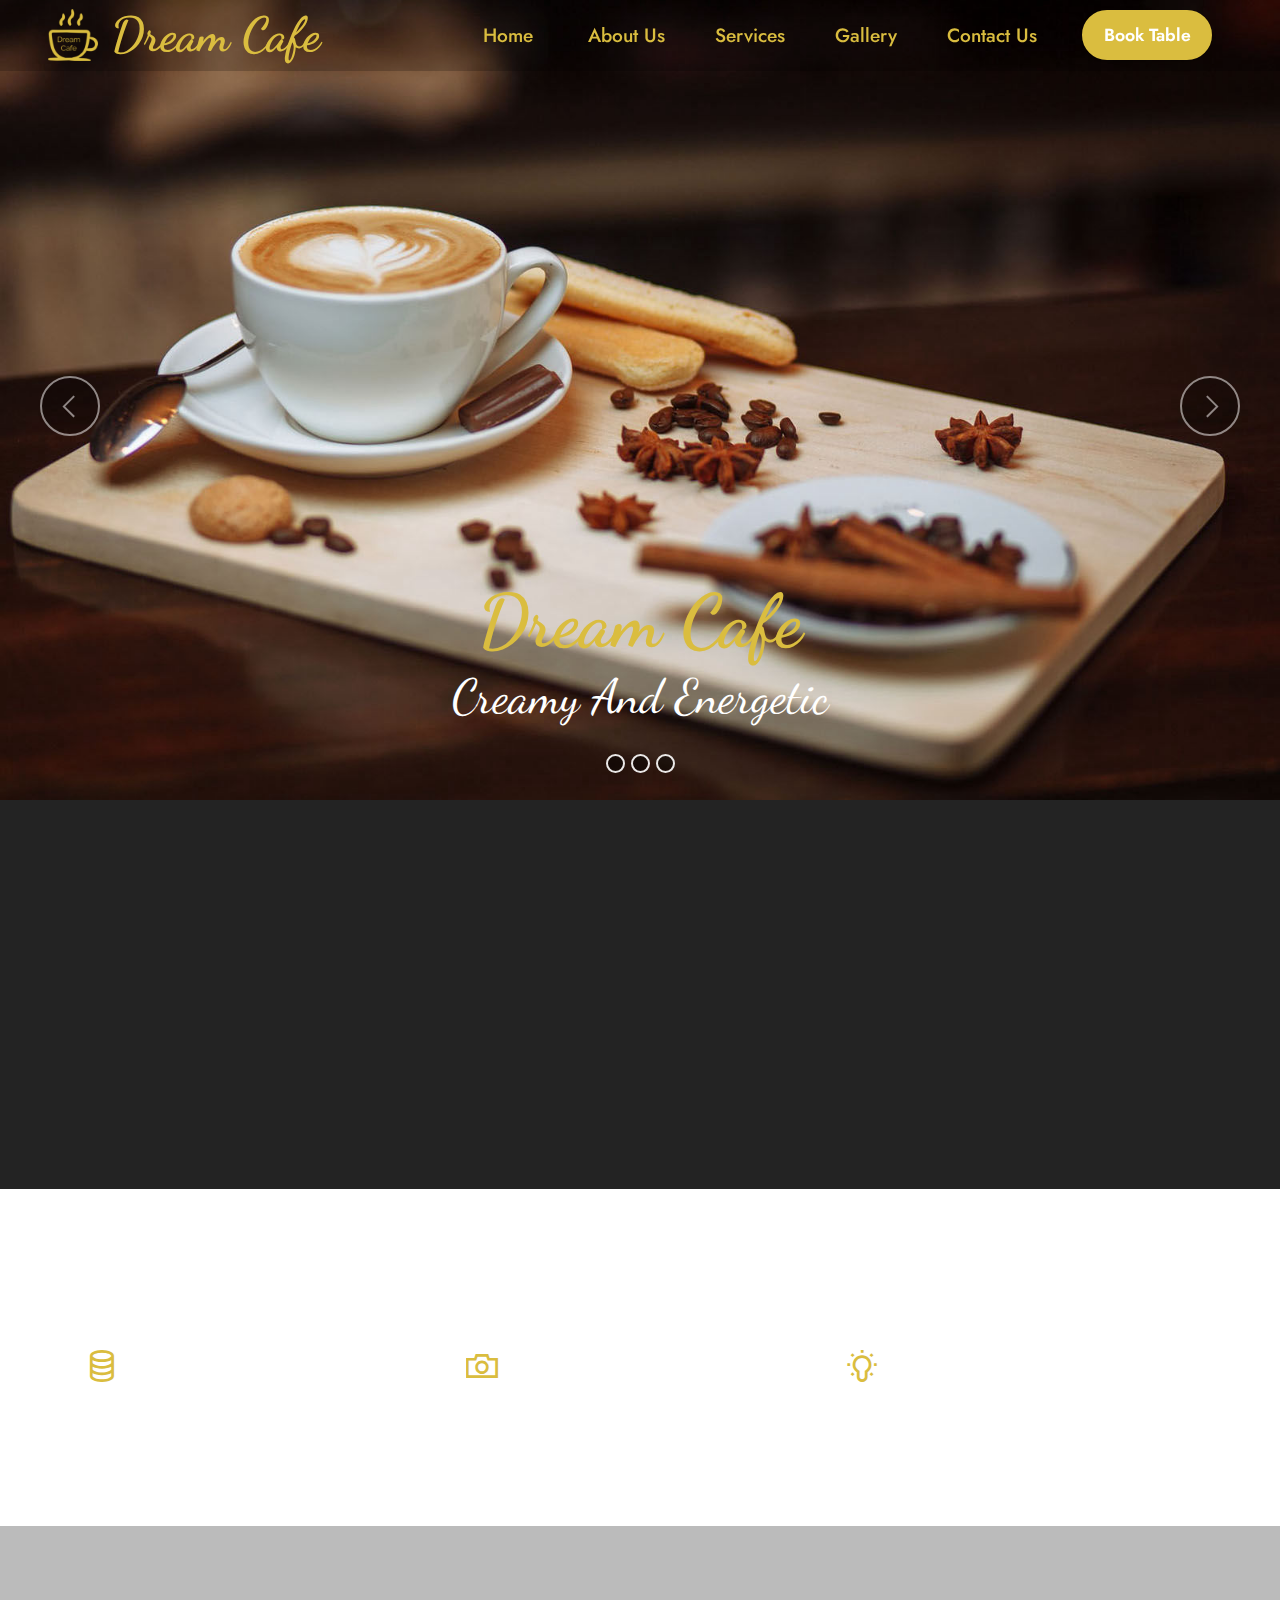
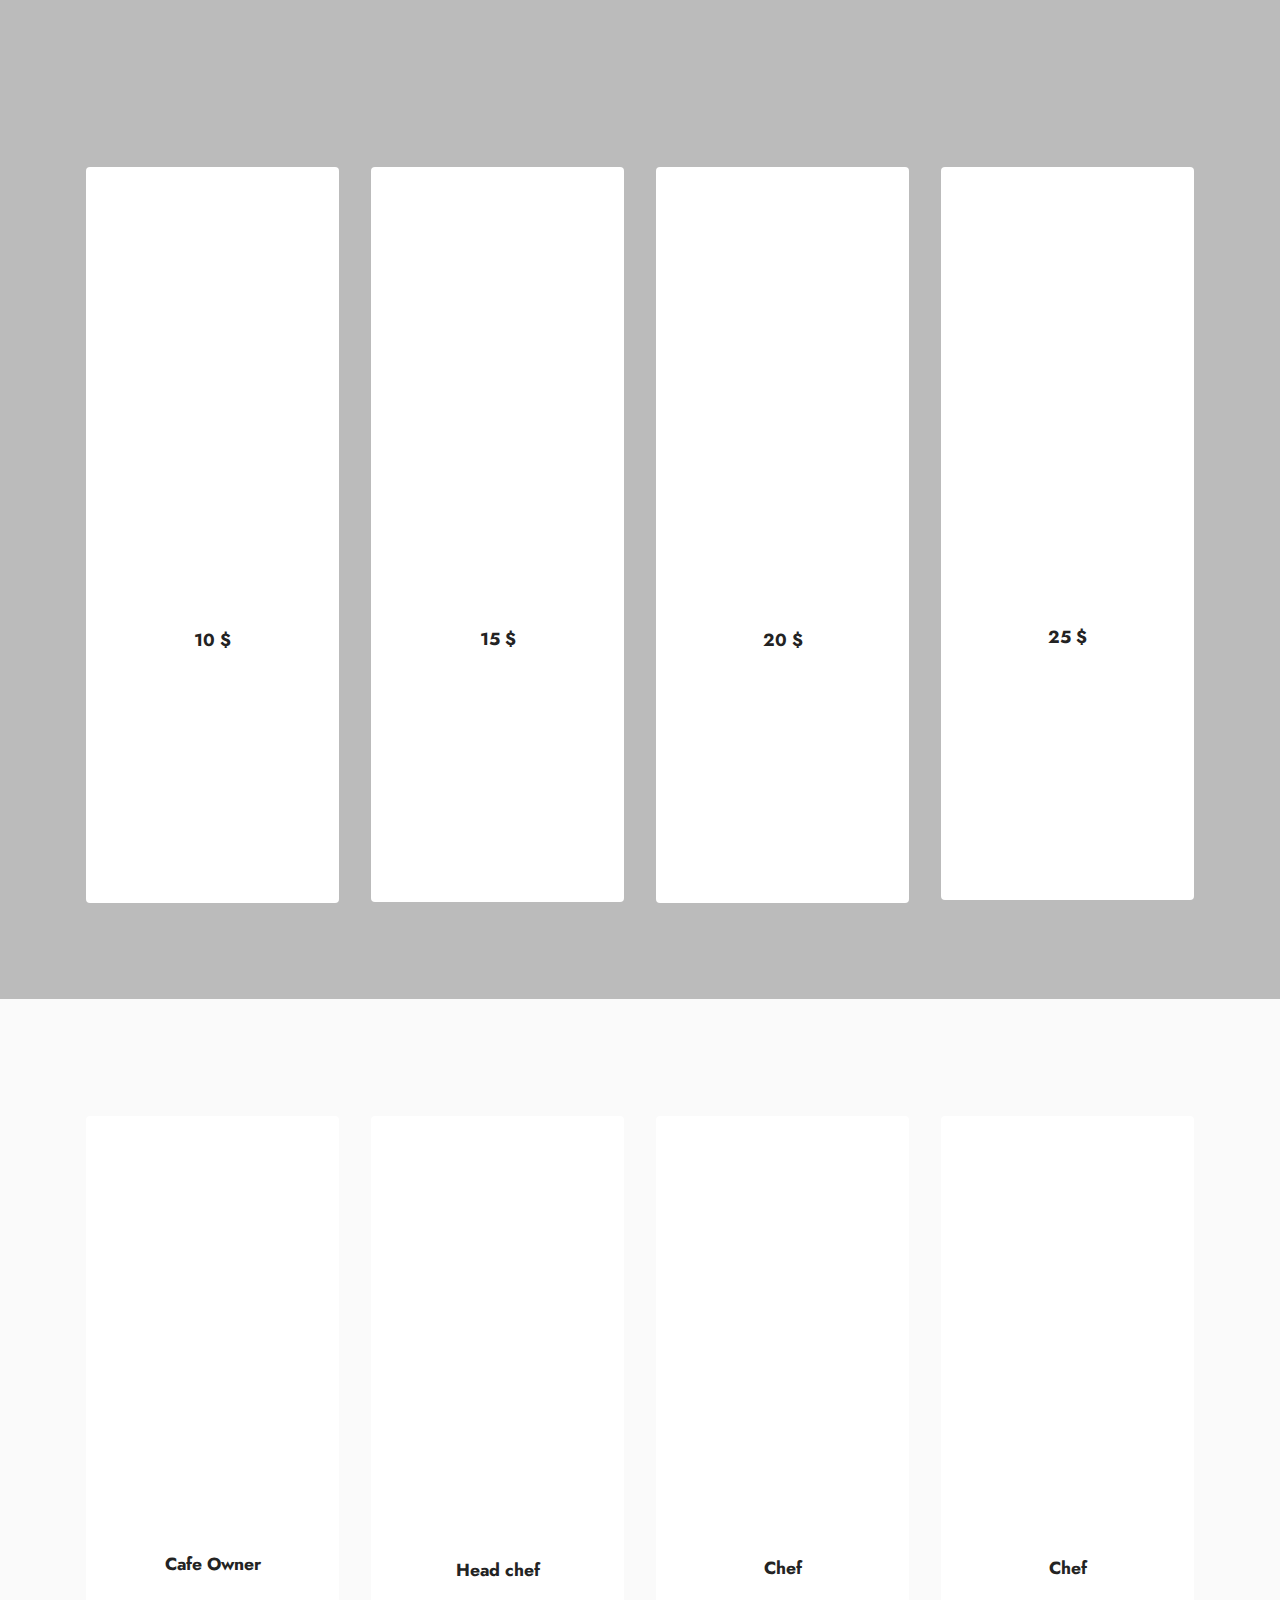
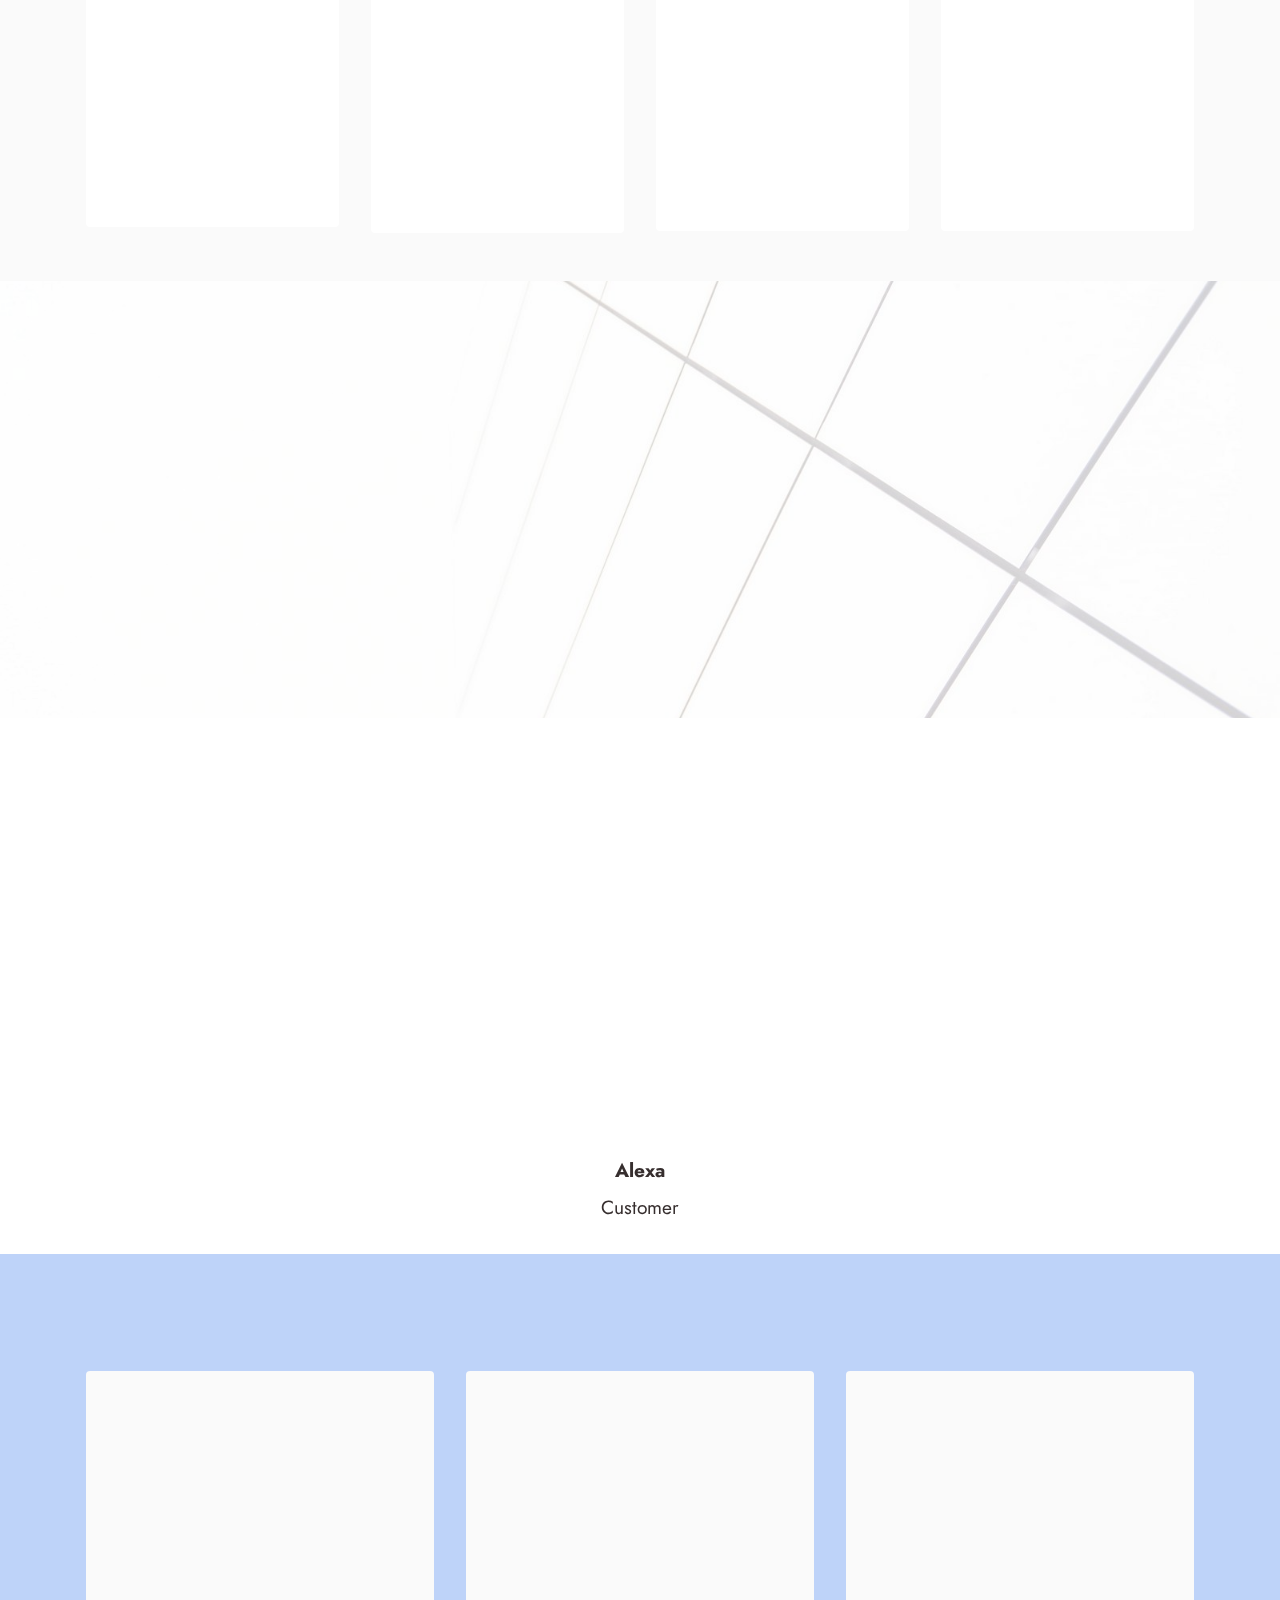
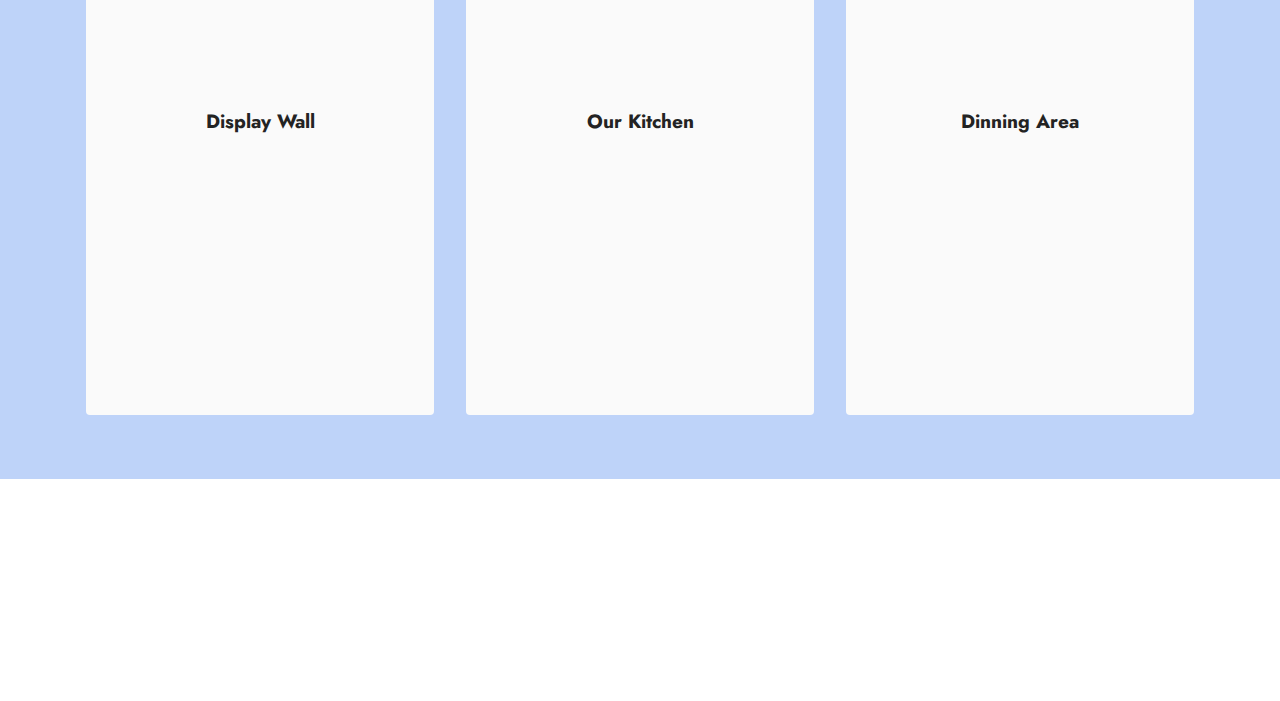
<file: index.html>
<!DOCTYPE html>
<html  >
<head>
  <!-- Site made with Mobirise Website Builder v5.1.4, https://mobirise.com -->
  <meta charset="UTF-8">
  <meta http-equiv="X-UA-Compatible" content="IE=edge">
  <meta name="generator" content="Mobirise v5.1.4, mobirise.com">
  <meta name="viewport" content="width=device-width, initial-scale=1, minimum-scale=1">
  <link rel="shortcut icon" href="assets/images/logomakr-0vrpnq-260x272.png" type="image/x-icon">
  <meta name="description" content="">
  
  
  <title>Home</title>
  <link rel="stylesheet" href="assets/web/assets/mobirise-icons2/mobirise2.css">
  <link rel="stylesheet" href="assets/tether/tether.min.css">
  <link rel="stylesheet" href="assets/bootstrap/css/bootstrap.min.css">
  <link rel="stylesheet" href="assets/bootstrap/css/bootstrap-grid.min.css">
  <link rel="stylesheet" href="assets/bootstrap/css/bootstrap-reboot.min.css">
  <link rel="stylesheet" href="assets/animatecss/animate.css">
  <link rel="stylesheet" href="assets/formstyler/jquery.formstyler.css">
  <link rel="stylesheet" href="assets/formstyler/jquery.formstyler.theme.css">
  <link rel="stylesheet" href="assets/datepicker/jquery.datetimepicker.min.css">
  <link rel="stylesheet" href="assets/dropdown/css/style.css">
  <link rel="stylesheet" href="assets/socicon/css/styles.css">
  <link rel="stylesheet" href="assets/theme/css/style.css">
  <link rel="preload" as="style" href="assets/mobirise/css/mbr-additional.css"><link rel="stylesheet" href="assets/mobirise/css/mbr-additional.css" type="text/css">
  
  
  
  
</head>
<body>
  
  <section class="menu menu2 cid-sccB9EzqAV" once="menu" id="menu2-21">
    
    <nav class="navbar navbar-dropdown navbar-fixed-top navbar-expand-lg">
        <div class="container-fluid">
            <div class="navbar-brand">
                <span class="navbar-logo">
                    <a href="https://mobiri.se">
                        <img src="assets/images/logomakr-0vrpnq-260x272.png" alt="Mobirise" style="height: 3.3rem;">
                    </a>
                </span>
                <span class="navbar-caption-wrap"><a class="navbar-caption text-primary display-2" href="https://mobiri.se">Dream Cafe</a></span>
            </div>
            <button class="navbar-toggler" type="button" data-toggle="collapse" data-target="#navbarSupportedContent" aria-controls="navbarNavAltMarkup" aria-expanded="false" aria-label="Toggle navigation">
                <div class="hamburger">
                    <span></span>
                    <span></span>
                    <span></span>
                    <span></span>
                </div>
            </button>
            <div class="collapse navbar-collapse" id="navbarSupportedContent">
                <ul class="navbar-nav nav-dropdown" data-app-modern-menu="true"><li class="nav-item"><a class="nav-link link text-primary display-7" href="index.html">
                            Home</a></li>
                    <li class="nav-item"><a class="nav-link link text-primary display-7" href="page2.html">&nbsp;About Us</a></li>
                    <li class="nav-item"><a class="nav-link link text-primary display-7" href="page1.html">Services</a>
                    </li><li class="nav-item"><a class="nav-link link text-primary display-7" href="page3.html">Gallery</a></li><li class="nav-item"><a class="nav-link link text-primary display-7" href="page4.html">Contact Us</a></li></ul>
                
                <div class="navbar-buttons mbr-section-btn"><a class="btn btn-primary display-4" href="page4.html">Book Table</a></div>
            </div>
        </div>
    </nav>
</section>

<section class="slider1 cid-sbDzd9tp2N" id="slider1-5">
    
    <div class="carousel slide carousel-fade" id="scifniO7UM" data-ride="carousel" data-interval="3000">
        <ol class="carousel-indicators">
            <li data-slide-to="0" class="active" data-target="#scifniO7UM"></li><li data-slide-to="1" class="active" data-target="#scifniO7UM"></li><li data-slide-to="2" class="active" data-target="#scifniO7UM"></li>
            
            
        </ol>
        <div class="carousel-inner">
            <div class="carousel-item slider-image item active">
                <div class="item-wrapper">
                    <img class="d-block w-100" src="assets/images/bg3-1680x1000.jpg">
                    
                    <div class="carousel-caption">
                        <h5 class="mbr-section-subtitle mbr-fonts-style display-1"><strong>Dream Cafe</strong></h5>
                        <p class="mbr-section-text mbr-fonts-style display-2">Creamy And Energetic</p>
                    </div>
                </div>
            </div>
            <div class="carousel-item slider-image item">
                <div class="item-wrapper">
                    <img class="d-block w-100" src="assets/images/g1-640x423.jpg">
                    
                    <div class="carousel-caption">
                        <h5 class="mbr-section-subtitle mbr-fonts-style display-1"><strong>Dream Cafe</strong></h5>
                        <p class="mbr-section-text mbr-fonts-style display-2">Nutritious And Healthy</p>
                    </div>
                </div>
            </div><div class="carousel-item slider-image item">
                <div class="item-wrapper">
                    <img class="d-block w-100" src="assets/images/bg2-640x381.jpg">
                    
                    <div class="carousel-caption">
                        <h5 class="mbr-section-subtitle mbr-fonts-style display-1"><strong>Dream Cafe</strong></h5>
                        <p class="mbr-section-text mbr-fonts-style display-2">Pure And Sweet</p>
                    </div>
                </div>
            </div>
            
        </div>
        <a class="carousel-control carousel-control-prev" role="button" data-slide="prev" href="#scifniO7UM">
            <span class="mobi-mbri mobi-mbri-arrow-prev" aria-hidden="true"></span>
            <span class="sr-only">Previous</span>
        </a>
        <a class="carousel-control carousel-control-next" role="button" data-slide="next" href="#scifniO7UM">
            <span class="mobi-mbri mobi-mbri-arrow-next" aria-hidden="true"></span>
            <span class="sr-only">Next</span>
        </a>
    </div>
</section>

<section class="testimonials1 cid-sbDCaRhlP8" id="testimonials1-6">
    

    
    <div class="container">
        
        <div class="row align-items-center">
            <div class="col-12 col-md-5">
                <div class="image-wrapper">
                    <img src="assets/images/g9-640x423.jpg" alt="Mobirise">
                </div>
            </div>
            <div class="col-12 col-md">
                <div class="text-wrapper">
                    <p class="mbr-text mbr-fonts-style mb-4 display-2">&nbsp; Dream Cafe</p>
                    <p class="name mbr-fonts-style mb-1 display-7">A café is a type of restaurant which typically serves coffee and tea, in addition to light refreshments such as baked goods or snacks. The term "café" comes from the French word meaning "coffee".</p>
                    <p class="position mbr-fonts-style display-4"></p>
                </div>
            </div>
        </div>
    </div>
</section>

<section class="features14 cid-sbP0dn6zsR" id="features15-7">

    
    
    <div class="container">
        <div class="row justify-content-center">
            <div class="card col-12 col-md-6 col-lg-4">
                <div class="card-wrapper">
                    <span class="mbr-iconfont m-auto mobi-mbri-database mobi-mbri" style="color: rgb(218, 189, 63); fill: rgb(218, 189, 63);"></span>
                    <div class="card-box">
                        <h4 class="card-title mbr-fonts-style mb-2 display-5"><strong>&nbsp; &nbsp; &nbsp; Business Parties</strong></h4>
                        <h5 class="card-text mbr-fonts-style display-4">A café is a type of restaurant which typically serves coffee and tea in addition to light refreshments such as baked goods or snacks.</h5>
                    </div>
                </div>
            </div>
            <div class="card col-12 col-md-6 col-lg-4">
                <div class="card-wrapper">
                    <span class="mbr-iconfont m-auto mobi-mbri-camera mobi-mbri" style="color: rgb(218, 189, 63); fill: rgb(218, 189, 63);"></span>
                    <div class="card-box">
                        <h4 class="card-title mbr-fonts-style mb-2 display-5"><strong>&nbsp; &nbsp; &nbsp; Birthday Parties</strong></h4>
                        <h5 class="card-text mbr-fonts-style display-4">A café is a type of restaurant which typically serves coffee and tea in addition to light refreshments such as baked goods or snacks.</h5>
                    </div>
                </div>
            </div>
            <div class="card col-12 col-md-6 col-lg-4">
                <div class="card-wrapper">
                    <span class="mbr-iconfont m-auto mobi-mbri-idea mobi-mbri" style="color: rgb(218, 189, 63); fill: rgb(218, 189, 63);"></span>
                    <div class="card-box">
                        <h4 class="card-title mbr-fonts-style mb-2 display-5"><strong>&nbsp; &nbsp; &nbsp; &nbsp; &nbsp;Night Parties</strong></h4>
                        <h5 class="card-text mbr-fonts-style display-4">A café is a type of restaurant which typically serves coffee and tea in addition to light refreshments such as baked goods or snacks.</h5>
                    </div>

                </div>
            </div>
            
        </div>
    </div>
</section>

<section class="team1 cid-sbP5m9ni7e" id="team1-8">
    

    
    <div class="container">
        <div class="row justify-content-center">
            <div class="col-12">
                <h3 class="mbr-section-title mbr-fonts-style align-center mb-4 display-1">
                    <strong>Our Menu</strong></h3>
                <p class="mbr-section-subtitle mbr-fonts-style align-center mb-5 display-5"><strong>
                    SPECIALITIES</strong></p>
            </div>
            <div class="col-sm-6 col-lg-3">
                <div class="card-wrap">
                    <div class="image-wrap">
                        <img src="assets/images/pexels-tyler-nix-2396220-506x759.jpg" alt="">
                    </div>
                    <div class="content-wrap">
                        <h5 class="mbr-section-title card-title mbr-fonts-style align-center m-0 display-5">
                            <strong>Cappuccino</strong></h5>
                        <h6 class="mbr-role mbr-fonts-style align-center mb-3 display-4"><strong>10 $</strong></h6>
                        <p class="card-text mbr-fonts-style align-center display-7">
                            A café is a type of restaurant which typically serves coffee and tea in addition to light refreshments such as baked goods or snacks.
                        </p>
                        
                        
                    </div>
                </div>
            </div>

            <div class="col-sm-6 col-lg-3">
                <div class="card-wrap">
                    <div class="image-wrap">
                        <img src="assets/images/pexels-chevanon-photography-302896-506x758.jpg" alt="">
                    </div>
                    <div class="content-wrap">
                        <h5 class="mbr-section-title card-title mbr-fonts-style align-center m-0 display-5"><strong>Americano</strong></h5>
                        <h6 class="mbr-role mbr-fonts-style align-center mb-3 display-4"><strong>15 $</strong></h6>
                        <p class="card-text mbr-fonts-style align-center display-7">
                            A café is a type of restaurant which typically serves coffee and tea in addition to light refreshments such as baked goods or snacks.
                        </p>
                        
                        
                    </div>
                </div>
            </div>

            <div class="col-sm-6 col-lg-3">
                <div class="card-wrap">
                    <div class="image-wrap">
                        <img src="assets/images/pexels-adrianna-calvo-3719022-506x899.jpeg" alt="">
                    </div>
                    <div class="content-wrap">
                        <h5 class="mbr-section-title card-title mbr-fonts-style align-center m-0 display-5">
                            <strong>Expresso</strong></h5>
                        <h6 class="mbr-role mbr-fonts-style align-center mb-3 display-4"><strong>20 $</strong></h6>
                        <p class="card-text mbr-fonts-style align-center display-7">
                            A café is a type of restaurant which typically serves coffee and tea in addition to light refreshments such as baked goods or snacks.
                        </p>
                        
                        
                    </div>
                </div>
            </div>

            <div class="col-sm-6 col-lg-3">
                <div class="card-wrap">
                    <div class="image-wrap">
                        <img src="assets/images/pexels-mew-wy-2910874-506x676.jpeg" alt="">
                    </div>
                    <div class="content-wrap">
                        <h5 class="mbr-section-title card-title mbr-fonts-style align-center m-0 display-5"><strong>Frappuccino</strong></h5>
                        <h6 class="mbr-role mbr-fonts-style align-center mb-3 display-4"><strong>25 $</strong></h6>
                        <p class="card-text mbr-fonts-style align-center display-7">
                            A café is a type of restaurant which typically serves coffee and tea in addition to light refreshments such as baked goods or snacks.<br>
                        </p>
                        
                        
                    </div>
                </div>
            </div>
        </div>
    </div>
</section>

<section class="team1 cid-sbUsFN9tLN" id="team1-9">
    

    
    <div class="container">
        <div class="row justify-content-center">
            <div class="col-12">
                <h3 class="mbr-section-title mbr-fonts-style align-center mb-4 display-2">
                    <strong>Our Master Chef</strong></h3>
                
            </div>
            <div class="col-sm-6 col-lg-3">
                <div class="card-wrap">
                    <div class="image-wrap">
                        <img src="assets/images/pexels-destiawan-nur-agustra-980084-506x759.jpeg" alt="">
                    </div>
                    <div class="content-wrap">
                        <h5 class="mbr-section-title card-title mbr-fonts-style align-center m-0 display-5">
                            <strong>John Smith</strong>
                        </h5>
                        <h6 class="mbr-role mbr-fonts-style align-center mb-3 display-4">
                            <strong>Cafe Owner</strong></h6>
                        <p class="card-text mbr-fonts-style align-center display-7">
                            A café is a type of restaurant which typically serves coffee and tea in addition to light refreshments such as baked goods or snacks.
                        </p>
                        
                        
                    </div>
                </div>
            </div>

            <div class="col-sm-6 col-lg-3">
                <div class="card-wrap">
                    <div class="image-wrap">
                        <img src="assets/images/pexels-ketut-subiyanto-4126813-506x759.jpeg" alt="">
                    </div>
                    <div class="content-wrap">
                        <h5 class="mbr-section-title card-title mbr-fonts-style align-center m-0 display-5">
                            <strong>Jessica Palmer</strong>
                        </h5>
                        <h6 class="mbr-role mbr-fonts-style align-center mb-3 display-4">
                            <strong>Head chef</strong></h6>
                        <p class="card-text mbr-fonts-style align-center display-7">
                            A café is a type of restaurant which typically serves coffee and tea in addition to light refreshments such as baked goods or snacks.
                        </p>
                        
                        
                    </div>
                </div>
            </div>

            <div class="col-sm-6 col-lg-3">
                <div class="card-wrap">
                    <div class="image-wrap">
                        <img src="assets/images/t2-332x471.jpg" alt="">
                    </div>
                    <div class="content-wrap">
                        <h5 class="mbr-section-title card-title mbr-fonts-style align-center m-0 display-5">
                            <strong>Albert Swift</strong>
                        </h5>
                        <h6 class="mbr-role mbr-fonts-style align-center mb-3 display-4"><strong>Chef</strong></h6>
                        <p class="card-text mbr-fonts-style align-center display-7">
                            A café is a type of restaurant which typically serves coffee and tea in addition to light refreshments such as baked goods or snacks.
                        </p>
                        
                        
                    </div>
                </div>
            </div>

            <div class="col-sm-6 col-lg-3">
                <div class="card-wrap">
                    <div class="image-wrap">
                        <img src="assets/images/t3-332x471.jpg" alt="">
                    </div>
                    <div class="content-wrap">
                        <h5 class="mbr-section-title card-title mbr-fonts-style align-center m-0 display-5">
                            <strong>Helen Smith</strong>
                        </h5>
                        <h6 class="mbr-role mbr-fonts-style align-center mb-3 display-4">
                            <strong>Chef</strong>
                        </h6>
                        <p class="card-text mbr-fonts-style align-center display-7">
                            A café is a type of restaurant which typically serves coffee and tea in addition to light refreshments such as baked goods or snacks.
                        </p>
                        
                        
                    </div>
                </div>
            </div>
        </div>
    </div>
</section>

<section class="form5 cid-sbUuKD2MlK" id="form5-a">
    
    <div class="mbr-overlay"></div>
    <div class="container">
        <div class="mbr-section-head">
            <h3 class="mbr-section-title mbr-fonts-style align-center mb-0 display-2">
                <strong>Book Table</strong></h3>
            
        </div>
        <div class="row justify-content-center mt-4">
            <div class="col-lg-8 mx-auto mbr-form" data-form-type="formoid">
                <form action="https://mobirise.eu/" method="POST" class="mbr-form form-with-styler" data-form-title="Form Name"><input type="hidden" name="email" data-form-email="true" value="DwuREY/mliTaJ9bTXlOykC8hoK5vyaWZHksK4TtwDzc5AaZg9kGZIE2y0Xv5Y4Sl4eiu54fWQ9oAgy7klyf3iVbyJHCJi6JIifw/hIUcfzwyjjNaRqiA3iBKEN0D/l2d">
                    <div class="">
                        <div hidden="hidden" data-form-alert="" class="alert alert-success col-12">Thanks for filling out
                            the form!</div>
                        <div hidden="hidden" data-form-alert-danger="" class="alert alert-danger col-12">Oops...! some
                            problem!</div>
                    </div>
                    <div class="dragArea row">
                        <div class="col-md col-sm-12 form-group" data-for="name">
                            <input type="text" name="name" placeholder="Name" data-form-field="name" class="form-control" value="" id="name-form5-a">
                        </div>
                        <div class="col-md col-sm-12 form-group" data-for="email">
                            <input type="email" name="email" placeholder="Phone Number" data-form-field="email" class="form-control" value="" id="email-form5-a">
                        </div>
                        <div class="col-12 form-group" data-for="url">
                            <input type="url" name="url" placeholder="Address" pattern="https://.*" data-form-field="url" class="form-control" value="" id="url-form5-a">
                        </div>
                        <div class="col-12 form-group" data-for="textarea">
                            <textarea name="textarea" placeholder="Message" data-form-field="textarea" class="form-control" id="textarea-form5-a"></textarea>
                        </div>
                        <div class="col-lg-12 col-md-12 col-sm-12 align-center mbr-section-btn"><button type="submit" class="btn btn-primary display-4">Make Reservation</button></div>
                    </div>
                </form>
            </div>
        </div>
    </div>
</section>

<section class="testimonails3 carousel slide testimonials-slider cid-sbUxUqtK24" data-interval="false" id="testimonials3-b">

    

    

    <div class="text-center container">
        <h3 class="mb-4 mbr-fonts-style display-2">
            <strong>Happy Customers</strong></h3>

        <div class="carousel slide" role="listbox" data-pause="true" data-keyboard="false" data-ride="carousel" data-interval="8000">
            <div class="carousel-inner">
                
                
            <div class="carousel-item">
                    <div class="user col-md-8">
                        <div class="user_image">
                            <img src="assets/images/pexels-benjamin-suter-2700533-400x500.jpg" alt="">
                        </div>
                        <div class="user_text mb-4">
                            <p class="mbr-fonts-style display-7">
                                A café is a type of restaurant which typically serves coffee and tea in addition to light refreshments such as baked goods or snacks.</p>
                        </div>
                        <div class="user_name mbr-fonts-style mb-2 display-7">
                            <strong>Alexa</strong>
                        </div>
                        <div class="user_desk mbr-fonts-style display-7">
                            Customer</div>
                    </div>
                </div><div class="carousel-item">
                    <div class="user col-md-8">
                        <div class="user_image">
                            <img src="assets/images/pexels-andrea-piacquadio-3783513-400x267.jpg" alt="">
                        </div>
                        <div class="user_text mb-4">
                            <p class="mbr-fonts-style display-7">A café is a type of restaurant which typically serves coffee and tea in addition to light refreshments such as baked goods or snacks.<br></p>
                        </div>
                        <div class="user_name mbr-fonts-style mb-2 display-7">
                            <strong>Linda</strong>
                        </div>
                        <div class="user_desk mbr-fonts-style display-7">
                            Customer
                        </div>
                    </div>
                </div><div class="carousel-item">
                    <div class="user col-md-8">
                        <div class="user_image">
                            <img src="assets/images/pexels-pixabay-248021-400x267.jpg" alt="">
                        </div>
                        <div class="user_text mb-4">
                            <p class="mbr-fonts-style display-7">A café is a type of restaurant which typically serves coffee and tea in addition to light refreshments such as baked goods or snacks.<br></p>
                        </div>
                        <div class="user_name mbr-fonts-style mb-2 display-7">
                            <strong>Linda</strong>
                        </div>
                        <div class="user_desk mbr-fonts-style display-7">
                            Customer
                        </div>
                    </div>
                </div><div class="carousel-item">
                    <div class="user col-md-8">
                        <div class="user_image">
                            <img src="assets/images/person-1-400x400.jpg" alt="">
                        </div>
                        <div class="user_text mb-4">
                            <p class="mbr-fonts-style display-7">A café is a type of restaurant which typically serves coffee and tea in addition to light refreshments such as baked goods or snacks.<br></p>
                        </div>
                        <div class="user_name mbr-fonts-style mb-2 display-7">
                            <strong>Linda</strong>
                        </div>
                        <div class="user_desk mbr-fonts-style display-7">
                            Customer
                        </div>
                    </div>
                </div></div>

            <div class="carousel-controls">
                <a class="carousel-control-prev" role="button" data-slide="prev">
                    <span aria-hidden="true" class="mobi-mbri mobi-mbri-arrow-prev mbr-iconfont"></span>
                    <span class="sr-only">Previous</span>
                </a>

                <a class="carousel-control-next" role="button" data-slide="next">
                    <span aria-hidden="true" class="mobi-mbri mobi-mbri-arrow-next mbr-iconfont"></span>
                    <span class="sr-only">Next</span>
                </a>
            </div>
        </div>
    </div>
</section>

<section class="content3 cid-sbUE7qPr5p" id="content3-d">
    
    
    <div class="container">
        <div class="mbr-section-head">
            <h4 class="mbr-section-title mbr-fonts-style align-center mb-0 display-2"><strong>Our Blogs</strong></h4>
            
        </div>
        <div class="row mt-4">
            <div class="item features-image сol-12 col-md-6 col-lg-4">
                <div class="item-wrapper">
                    <div class="item-img">
                        <img src="assets/images/pexels-afta-putta-gunawan-683039-696x413.jpg" alt="" title="">
                    </div>
                    <div class="item-content">
                        
                        <h6 class="item-subtitle mbr-fonts-style mt-1 display-7"><strong>Display Wall</strong></h6>
                        <p class="mbr-text mbr-fonts-style mt-3 display-7">A café is a type of restaurant which typically serves coffee and tea in addition to light refreshments such as baked goods or snacks.<br></p>
                    </div>
                    <div class="mbr-section-btn item-footer mt-2"><a href="page1.html" class="btn item-btn btn-primary display-7" target="_blank">Read More</a></div>
                </div>
            </div>
            <div class="item features-image сol-12 col-md-6 col-lg-4">
                <div class="item-wrapper">
                    <div class="item-img">
                        <img src="assets/images/pexels-rene-asmussen-2544829-696x464.jpg" alt="" title="">
                    </div>
                    <div class="item-content">
                        
                        <h6 class="item-subtitle mbr-fonts-style mt-1 display-7"><strong>Our Kitchen</strong></h6>
                        <p class="mbr-text mbr-fonts-style mt-3 display-7">A café is a type of restaurant which typically serves coffee and tea in addition to light refreshments such as baked goods or snacks.<br>
                        </p>
                    </div>
                    <div class="mbr-section-btn item-footer mt-2"><a href="page1.html" class="btn item-btn btn-primary display-7" target="_blank">Read More</a></div>
                </div>
            </div>
            <div class="item features-image сol-12 col-md-6 col-lg-4">
                <div class="item-wrapper">
                    <div class="item-img">
                        <img src="assets/images/pexels-viktoria-alipatova-2074130-696x464.jpg" alt="" title="">
                    </div>
                    <div class="item-content">
                        
                        <h6 class="item-subtitle mbr-fonts-style mt-1 display-7"><strong>Dinning Area</strong></h6>
                        <p class="mbr-text mbr-fonts-style mt-3 display-7">A café is a type of restaurant which typically serves coffee and tea in addition to light refreshments such as baked goods or snacks.</p>
                    </div>
                    <div class="mbr-section-btn item-footer mt-2"><a href="page1.html" class="btn item-btn btn-primary display-7" target="_blank">Read More</a></div>
                </div>
            </div>

        </div>
    </div>
</section>

<section class="footer3 cid-sccx4bRPZi mbr-reveal" once="footers" id="footer3-20">

    

    

    <div class="container">
        <div class="media-container-row align-center mbr-white">
            <div class="row row-links">
                <ul class="foot-menu">
                    
                    
                    
                    
                    
                <li class="foot-menu-item mbr-fonts-style display-7"><a href="index.html" class="text-primary">Home</a>&nbsp;&nbsp;</li><li class="foot-menu-item mbr-fonts-style display-7"><a href="page2.html" class="text-primary">About</a><a href="page2.html" class="text-primary"> </a></li><li class="foot-menu-item mbr-fonts-style display-7"><a href="page1.html" class="text-primary">Services</a></li><li class="foot-menu-item mbr-fonts-style display-7"><a href="page3.html" class="text-primary">Gallery</a></li><li class="foot-menu-item mbr-fonts-style display-7"><a href="page4.html" class="text-primary">Contact Us</a></li></ul>
            </div>
            <div class="row social-row">
                <div class="social-list align-right pb-2">
                    
                    
                    
                    
                    
                    
                <div class="soc-item">
                        <a href="https://twitter.com/" target="_blank">
                            <span class="mbr-iconfont mbr-iconfont-social socicon-twitter socicon" style="color: rgb(101, 146, 230); fill: rgb(101, 146, 230);"></span>
                        </a>
                    </div><div class="soc-item">
                        <a href="https://www.facebook.comise/" target="_blank">
                            <span class="mbr-iconfont mbr-iconfont-social socicon-facebook socicon" style="color: rgb(68, 121, 217); fill: rgb(68, 121, 217);"></span>
                        </a>
                    </div><div class="soc-item">
                        <a href="https://www.youtube.com/" target="_blank">
                            <span class="mbr-iconfont mbr-iconfont-social socicon-youtube socicon" style="color: rgb(228, 63, 63); fill: rgb(228, 63, 63);"></span>
                        </a>
                    </div><div class="soc-item">
                        <a href="https://instagram.com/" target="_blank">
                            <span class="mbr-iconfont mbr-iconfont-social socicon-instagram socicon" style="color: rgb(255, 153, 102); fill: rgb(255, 153, 102);"></span>
                        </a>
                    </div><div class="soc-item">
                        <a href="https://plus.google.com/" target="_blank">
                            <span class="mbr-iconfont mbr-iconfont-social socicon-googleplus socicon" style="color: rgb(255, 102, 102); fill: rgb(255, 102, 102);"></span>
                        </a>
                    </div><div class="soc-item">
                        <a href="https://www.behance.net/" target="_blank">
                            <span class="mbr-iconfont mbr-iconfont-social socicon-behance socicon" style="color: rgb(140, 175, 240); fill: rgb(140, 175, 240);"></span>
                        </a>
                    </div></div>
            </div>
            <div class="row row-copirayt">
                <p class="mbr-text mb-0 mbr-fonts-style mbr-white align-center display-7">
                    © Copyright 2025 Mobirise | Made By Zoraiz Bin Sami</p>
            </div>
        </div>
    </div>
</section><section style="background-color: #fff; font-family: -apple-system, BlinkMacSystemFont, 'Segoe UI', 'Roboto', 'Helvetica Neue', Arial, sans-serif; color:#aaa; font-size:12px; padding: 0; align-items: center; display: flex;"><a href="https://mobirise.site/v" style="flex: 1 1; height: 3rem; padding-left: 1rem;"></a><p style="flex: 0 0 auto; margin:0; padding-right:1rem;"><a href="https://mobirise.site/s" style="color:#aaa;">Page</a> was created with Mobirise theme</p></section><script src="assets/web/assets/jquery/jquery.min.js"></script>  <script src="assets/popper/popper.min.js"></script>  <script src="assets/tether/tether.min.js"></script>  <script src="assets/bootstrap/js/bootstrap.min.js"></script>  <script src="assets/smoothscroll/smooth-scroll.js"></script>  <script src="assets/viewportchecker/jquery.viewportchecker.js"></script>  <script src="assets/formstyler/jquery.formstyler.js"></script>  <script src="assets/formstyler/jquery.formstyler.min.js"></script>  <script src="assets/datepicker/jquery.datetimepicker.full.js"></script>  <script src="assets/bootstrapcarouselswipe/bootstrap-carousel-swipe.js"></script>  <script src="assets/mbr-testimonials-slider/mbr-testimonials-slider.js"></script>  <script src="assets/dropdown/js/nav-dropdown.js"></script>  <script src="assets/dropdown/js/navbar-dropdown.js"></script>  <script src="assets/touchswipe/jquery.touch-swipe.min.js"></script>  <script src="assets/theme/js/script.js"></script>  <script src="assets/formoid/formoid.min.js"></script>  
  
  
 <div id="scrollToTop" class="scrollToTop mbr-arrow-up"><a style="text-align: center;"><i class="mbr-arrow-up-icon mbr-arrow-up-icon-cm cm-icon cm-icon-smallarrow-up"></i></a></div>
    <input name="animation" type="hidden">
  </body>
</html>
</file>
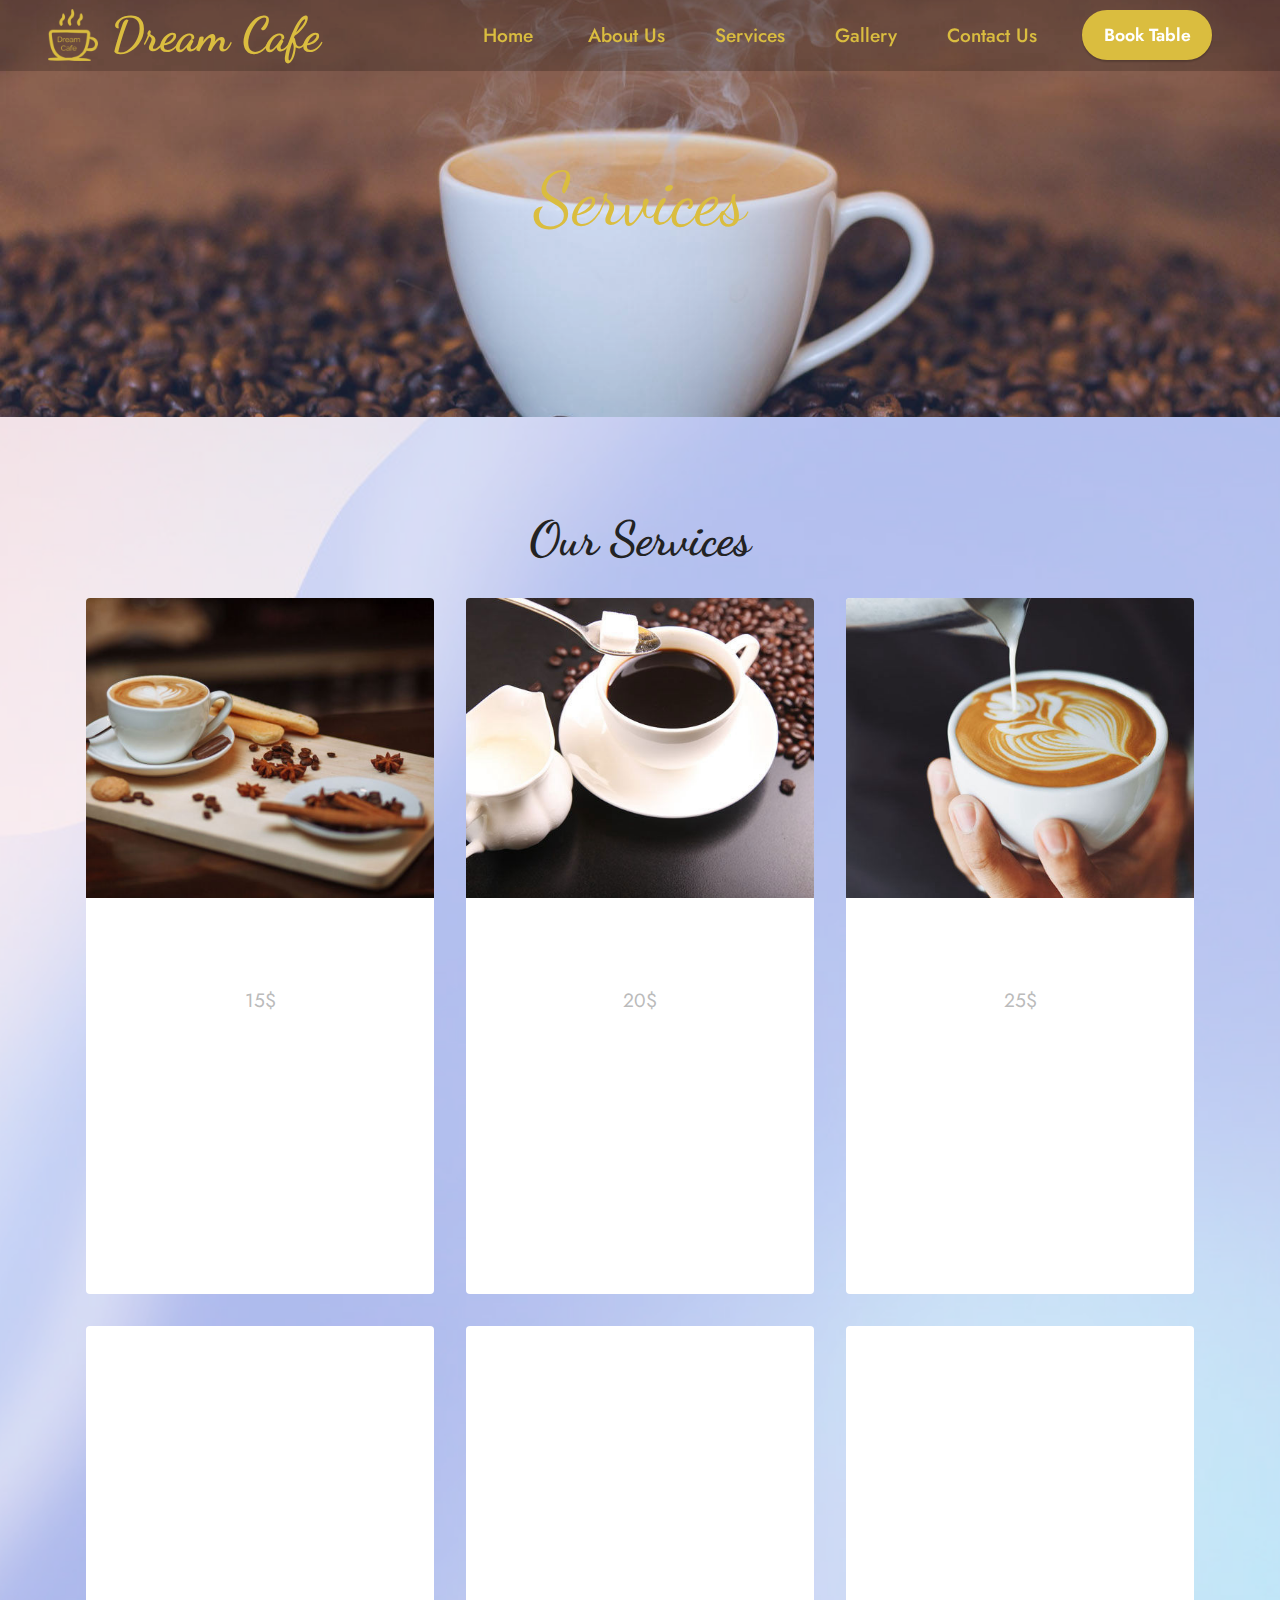
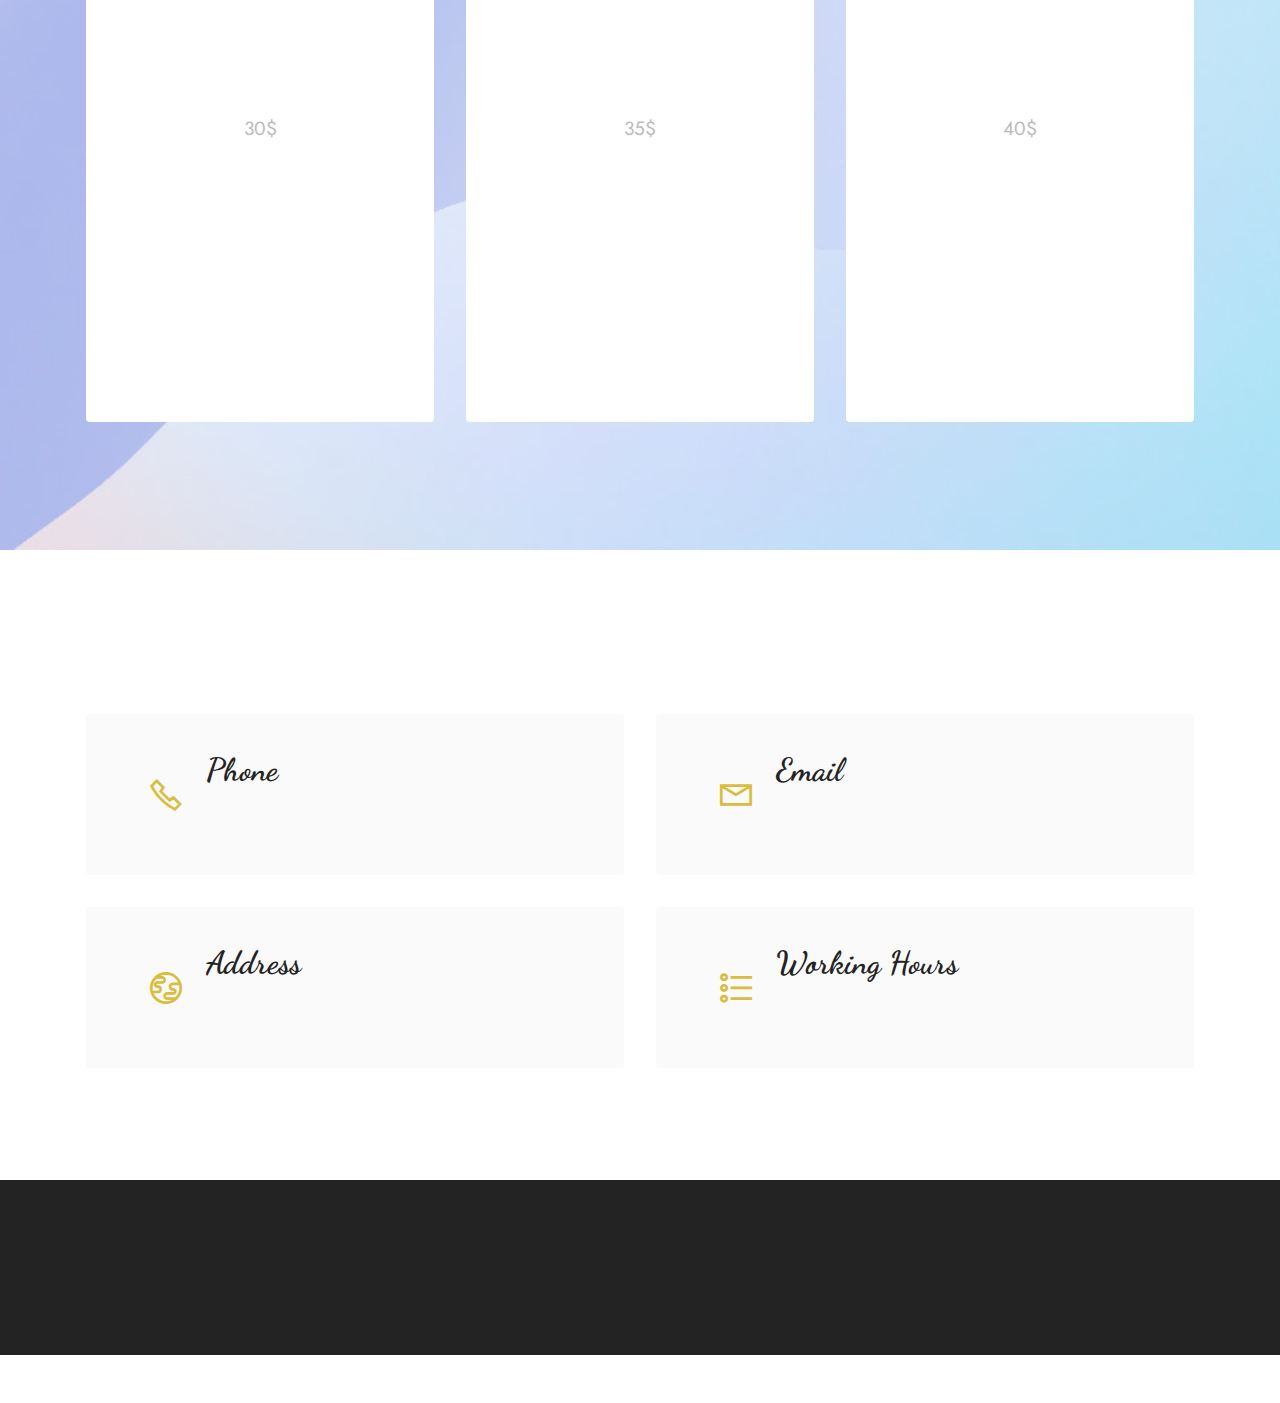
<file: page1.html>
<!DOCTYPE html>
<html  >
<head>
  <!-- Site made with Mobirise Website Builder v5.1.4, https://mobirise.com -->
  <meta charset="UTF-8">
  <meta http-equiv="X-UA-Compatible" content="IE=edge">
  <meta name="generator" content="Mobirise v5.1.4, mobirise.com">
  <meta name="viewport" content="width=device-width, initial-scale=1, minimum-scale=1">
  <link rel="shortcut icon" href="assets/images/logomakr-0vrpnq-260x272.png" type="image/x-icon">
  <meta name="description" content="">
  
  
  <title>Services</title>
  <link rel="stylesheet" href="assets/web/assets/mobirise-icons2/mobirise2.css">
  <link rel="stylesheet" href="assets/tether/tether.min.css">
  <link rel="stylesheet" href="assets/bootstrap/css/bootstrap.min.css">
  <link rel="stylesheet" href="assets/bootstrap/css/bootstrap-grid.min.css">
  <link rel="stylesheet" href="assets/bootstrap/css/bootstrap-reboot.min.css">
  <link rel="stylesheet" href="assets/animatecss/animate.css">
  <link rel="stylesheet" href="assets/dropdown/css/style.css">
  <link rel="stylesheet" href="assets/socicon/css/styles.css">
  <link rel="stylesheet" href="assets/theme/css/style.css">
  <link rel="preload" as="style" href="assets/mobirise/css/mbr-additional.css"><link rel="stylesheet" href="assets/mobirise/css/mbr-additional.css" type="text/css">
  
  
  
  
</head>
<body>
  
  <section class="header6 cid-scaLSx9VXq" id="header6-18">

    

    <div class="mbr-overlay" style="opacity: 0.2; background-color: rgb(68, 121, 217);"></div>

    <div class="align-center container">
        <div class="row justify-content-center">
            <div class="col-12 col-lg-8">
                <h1 class="mbr-section-title mbr-fonts-style mbr-white mb-3 display-1">Services</h1>
                
                
                
            </div>
        </div>
    </div>
</section>

<section class="features3 cid-scaMbRyn5G" id="features4-19">
    
    <div class="mbr-overlay"></div>
    <div class="container">
        <div class="mbr-section-head">
            <h4 class="mbr-section-title mbr-fonts-style align-center mb-0 display-2">
                <strong>Our Services</strong></h4>
            
        </div>
        <div class="row mt-4">
            <div class="item features-image сol-12 col-md-6 col-lg-4">
                <div class="item-wrapper">
                    <div class="item-img">
                        <img src="assets/images/bg3-696x414.jpg" alt="" title="">
                    </div>
                    <div class="item-content">
                        <h5 class="item-title mbr-fonts-style display-5"><strong>Sweet</strong></h5>
                        <h6 class="item-subtitle mbr-fonts-style mt-1 display-7">15$</h6>
                        <p class="mbr-text mbr-fonts-style mt-3 display-7">A café is a type of restaurant which typically serves coffee and tea in addition to light refreshments such as baked goods or snacks.</p>
                    </div>
                    <div class="mbr-section-btn item-footer mt-2"><a href="" class="btn item-btn btn-primary display-7" target="_blank">Order Now</a></div>
                </div>
            </div>
            <div class="item features-image сol-12 col-md-6 col-lg-4">
                <div class="item-wrapper">
                    <div class="item-img">
                        <img src="assets/images/g1-640x423.jpg" alt="" title="">
                    </div>
                    <div class="item-content">
                        <h5 class="item-title mbr-fonts-style display-5"><strong>BLack</strong></h5>
                        <h6 class="item-subtitle mbr-fonts-style mt-1 display-7">
                            20$</h6>
                        <p class="mbr-text mbr-fonts-style mt-3 display-7">A café is a type of restaurant which typically serves coffee and tea in addition to light refreshments such as baked goods or snacks.</p>
                    </div>
                    <div class="mbr-section-btn item-footer mt-2"><a href="" class="btn item-btn btn-primary display-7" target="_blank">Order Now</a></div>
                </div>
            </div>
            <div class="item features-image сol-12 col-md-6 col-lg-4">
                <div class="item-wrapper">
                    <div class="item-img">
                        <img src="assets/images/g9-640x423.jpg" alt="" title="">
                    </div>
                    <div class="item-content">
                        <h5 class="item-title mbr-fonts-style display-5"><strong>Full Creamy</strong></h5>
                        <h6 class="item-subtitle mbr-fonts-style mt-1 display-7">25$</h6>
                        <p class="mbr-text mbr-fonts-style mt-3 display-7">A café is a type of restaurant which typically serves coffee and tea in addition to light refreshments such as baked goods or snacks.<br></p>
                    </div>
                    <div class="mbr-section-btn item-footer mt-2"><a href="" class="btn item-btn btn-primary display-7" target="_blank">Order Now</a></div>
                </div>
            </div><div class="item features-image сol-12 col-md-6 col-lg-4">
                <div class="item-wrapper">
                    <div class="item-img">
                        <img src="assets/images/pexels-tyler-nix-2396220-696x1044.jpg" alt="" title="">
                    </div>
                    <div class="item-content">
                        <h5 class="item-title mbr-fonts-style display-5"><strong>Full Chocolate</strong></h5>
                        <h6 class="item-subtitle mbr-fonts-style mt-1 display-7">30$</h6>
                        <p class="mbr-text mbr-fonts-style mt-3 display-7">A café is a type of restaurant which typically serves coffee and tea in addition to light refreshments such as baked goods or snacks.<br></p>
                    </div>
                    <div class="mbr-section-btn item-footer mt-2"><a href="" class="btn item-btn btn-primary display-7" target="_blank">Order Now</a></div>
                </div>
            </div><div class="item features-image сol-12 col-md-6 col-lg-4">
                <div class="item-wrapper">
                    <div class="item-img">
                        <img src="assets/images/pexels-mew-wy-2910874-696x930.jpg" alt="" title="">
                    </div>
                    <div class="item-content">
                        <h5 class="item-title mbr-fonts-style display-5"><strong>Cold</strong></h5>
                        <h6 class="item-subtitle mbr-fonts-style mt-1 display-7">35$</h6>
                        <p class="mbr-text mbr-fonts-style mt-3 display-7">A café is a type of restaurant which typically serves coffee and tea in addition to light refreshments such as baked goods or snacks.<br></p>
                    </div>
                    <div class="mbr-section-btn item-footer mt-2"><a href="" class="btn item-btn btn-primary display-7" target="_blank">Order Now</a></div>
                </div>
            </div><div class="item features-image сol-12 col-md-6 col-lg-4">
                <div class="item-wrapper">
                    <div class="item-img">
                        <img src="assets/images/g5-640x423.jpg" alt="" title="">
                    </div>
                    <div class="item-content">
                        <h5 class="item-title mbr-fonts-style display-5"><strong>Special coffee&nbsp;</strong></h5>
                        <h6 class="item-subtitle mbr-fonts-style mt-1 display-7">40$</h6>
                        <p class="mbr-text mbr-fonts-style mt-3 display-7">A café is a type of restaurant which typically serves coffee and tea in addition to light refreshments such as baked goods or snacks.<br></p>
                    </div>
                    <div class="mbr-section-btn item-footer mt-2"><a href="" class="btn item-btn btn-primary display-7" target="_blank">Order Now</a></div>
                </div>
            </div>
            
        </div>
    </div>
</section>

<section class="contacts2 cid-scaN70PTu6" id="contacts2-1a">
    <!---->
    
    
    <div class="container">
        <div class="mbr-section-head">
            <h3 class="mbr-section-title mbr-fonts-style align-center mb-0 display-2">
                <strong>Contacts</strong>
            </h3>
            
        </div>
        <div class="row justify-content-center mt-4">
            <div class="card col-12 col-md-6">
                <div class="card-wrapper">
                    <div class="image-wrapper">
                        <span class="mbr-iconfont mobi-mbri-phone mobi-mbri"></span>
                    </div>
                    <div class="text-wrapper">
                        <h6 class="card-title mbr-fonts-style mb-1 display-5">
                            <strong>Phone</strong>
                        </h6>
                        <p class="mbr-text mbr-fonts-style display-7">
                            <a href="tel:+12345678910" class="text-primary">0 (800) 123 45 67</a>
                        </p>
                    </div>
                </div>
            </div>
            <div class="card col-12 col-md-6">
                <div class="card-wrapper">
                    <div class="image-wrapper">
                        <span class="mbr-iconfont mobi-mbri-letter mobi-mbri"></span>
                    </div>
                    <div class="text-wrapper">
                        <h6 class="card-title mbr-fonts-style mb-1 display-5">
                            <strong>Email</strong>
                        </h6>
                        <p class="mbr-text mbr-fonts-style display-7">
                            <a href="mailto:info@site.com" class="text-primary">info@site.com</a>
                        </p>
                    </div>
                </div>
            </div>
            <div class="card col-12 col-md-6">
                <div class="card-wrapper">
                    <div class="image-wrapper">
                        <span class="mbr-iconfont mobi-mbri-globe mobi-mbri"></span>
                    </div>
                    <div class="text-wrapper">
                        <h6 class="card-title mbr-fonts-style mb-1 display-5">
                            <strong>Address</strong>
                        </h6>
                        <p class="mbr-text mbr-fonts-style display-7">
                            4100 Ross Street, Okawville, IL
                        </p>
                    </div>
                </div>
            </div>
            <div class="card col-12 col-md-6">
                <div class="card-wrapper">
                    <div class="image-wrapper">
                        <span class="mbr-iconfont mobi-mbri-bulleted-list mobi-mbri"></span>
                    </div>
                    <div class="text-wrapper">
                        <h6 class="card-title mbr-fonts-style mb-1 display-5">
                            <strong>Working Hours</strong>
                        </h6>
                        <p class="mbr-text mbr-fonts-style display-7">
                            9:00 - 18:00
                        </p>
                    </div>
                </div>
            </div>
        </div>
    </div>
</section>

<section class="footer3 cid-sccx4bRPZi" once="footers" id="footer3-20">

    

    

    <div class="container">
        <div class="media-container-row align-center mbr-white">
            <div class="row row-links">
                <ul class="foot-menu">
                    
                    
                    
                    
                    
                <li class="foot-menu-item mbr-fonts-style display-7"><a href="index.html" class="text-primary">Home</a>&nbsp;&nbsp;</li><li class="foot-menu-item mbr-fonts-style display-7"><a href="page2.html" class="text-primary">About</a><a href="page2.html" class="text-primary"> </a></li><li class="foot-menu-item mbr-fonts-style display-7"><a href="page1.html" class="text-primary">Services</a></li><li class="foot-menu-item mbr-fonts-style display-7"><a href="page3.html" class="text-primary">Gallery</a></li><li class="foot-menu-item mbr-fonts-style display-7"><a href="page4.html" class="text-primary">Contact Us</a></li></ul>
            </div>
            <div class="row social-row">
                <div class="social-list align-right pb-2">
                    
                    
                    
                    
                    
                    
                <div class="soc-item">
                        <a href="https://twitter.com/" target="_blank">
                            <span class="mbr-iconfont mbr-iconfont-social socicon-twitter socicon" style="color: rgb(101, 146, 230); fill: rgb(101, 146, 230);"></span>
                        </a>
                    </div><div class="soc-item">
                        <a href="https://www.facebook.comise/" target="_blank">
                            <span class="mbr-iconfont mbr-iconfont-social socicon-facebook socicon" style="color: rgb(68, 121, 217); fill: rgb(68, 121, 217);"></span>
                        </a>
                    </div><div class="soc-item">
                        <a href="https://www.youtube.com/" target="_blank">
                            <span class="mbr-iconfont mbr-iconfont-social socicon-youtube socicon" style="color: rgb(228, 63, 63); fill: rgb(228, 63, 63);"></span>
                        </a>
                    </div><div class="soc-item">
                        <a href="https://instagram.com/" target="_blank">
                            <span class="mbr-iconfont mbr-iconfont-social socicon-instagram socicon" style="color: rgb(255, 153, 102); fill: rgb(255, 153, 102);"></span>
                        </a>
                    </div><div class="soc-item">
                        <a href="https://plus.google.com/" target="_blank">
                            <span class="mbr-iconfont mbr-iconfont-social socicon-googleplus socicon" style="color: rgb(255, 102, 102); fill: rgb(255, 102, 102);"></span>
                        </a>
                    </div><div class="soc-item">
                        <a href="https://www.behance.net/" target="_blank">
                            <span class="mbr-iconfont mbr-iconfont-social socicon-behance socicon" style="color: rgb(140, 175, 240); fill: rgb(140, 175, 240);"></span>
                        </a>
                    </div></div>
            </div>
            <div class="row row-copirayt">
                <p class="mbr-text mb-0 mbr-fonts-style mbr-white align-center display-7">
                    © Copyright 2025 Mobirise | Made By Zoraiz Bin Sami</p>
            </div>
        </div>
    </div>
</section>

<section class="menu menu2 cid-sccB9EzqAV" once="menu" id="menu2-21">
    
    <nav class="navbar navbar-dropdown navbar-fixed-top navbar-expand-lg">
        <div class="container-fluid">
            <div class="navbar-brand">
                <span class="navbar-logo">
                    <a href="https://mobiri.se">
                        <img src="assets/images/logomakr-0vrpnq-260x272.png" alt="Mobirise" style="height: 3.3rem;">
                    </a>
                </span>
                <span class="navbar-caption-wrap"><a class="navbar-caption text-primary display-2" href="https://mobiri.se">Dream Cafe</a></span>
            </div>
            <button class="navbar-toggler" type="button" data-toggle="collapse" data-target="#navbarSupportedContent" aria-controls="navbarNavAltMarkup" aria-expanded="false" aria-label="Toggle navigation">
                <div class="hamburger">
                    <span></span>
                    <span></span>
                    <span></span>
                    <span></span>
                </div>
            </button>
            <div class="collapse navbar-collapse" id="navbarSupportedContent">
                <ul class="navbar-nav nav-dropdown" data-app-modern-menu="true"><li class="nav-item"><a class="nav-link link text-primary display-7" href="index.html">
                            Home</a></li>
                    <li class="nav-item"><a class="nav-link link text-primary display-7" href="page2.html">&nbsp;About Us</a></li>
                    <li class="nav-item"><a class="nav-link link text-primary display-7" href="page1.html">Services</a>
                    </li><li class="nav-item"><a class="nav-link link text-primary display-7" href="page3.html">Gallery</a></li><li class="nav-item"><a class="nav-link link text-primary display-7" href="page4.html">Contact Us</a></li></ul>
                
                <div class="navbar-buttons mbr-section-btn"><a class="btn btn-primary display-4" href="page4.html">Book Table</a></div>
            </div>
        </div>
    </nav>
</section><section style="background-color: #fff; font-family: -apple-system, BlinkMacSystemFont, 'Segoe UI', 'Roboto', 'Helvetica Neue', Arial, sans-serif; color:#aaa; font-size:12px; padding: 0; align-items: center; display: flex;"><a href="https://mobirise.site/m" style="flex: 1 1; height: 3rem; padding-left: 1rem;"></a><p style="flex: 0 0 auto; margin:0; padding-right:1rem;">Built with Mobirise - <a href="https://mobirise.site/l" style="color:#aaa;">Click here</a></p></section><script src="assets/web/assets/jquery/jquery.min.js"></script>  <script src="assets/popper/popper.min.js"></script>  <script src="assets/tether/tether.min.js"></script>  <script src="assets/bootstrap/js/bootstrap.min.js"></script>  <script src="assets/smoothscroll/smooth-scroll.js"></script>  <script src="assets/viewportchecker/jquery.viewportchecker.js"></script>  <script src="assets/dropdown/js/nav-dropdown.js"></script>  <script src="assets/dropdown/js/navbar-dropdown.js"></script>  <script src="assets/touchswipe/jquery.touch-swipe.min.js"></script>  <script src="assets/theme/js/script.js"></script>  
  
  
 <div id="scrollToTop" class="scrollToTop mbr-arrow-up"><a style="text-align: center;"><i class="mbr-arrow-up-icon mbr-arrow-up-icon-cm cm-icon cm-icon-smallarrow-up"></i></a></div>
    <input name="animation" type="hidden">
  </body>
</html>
</file>
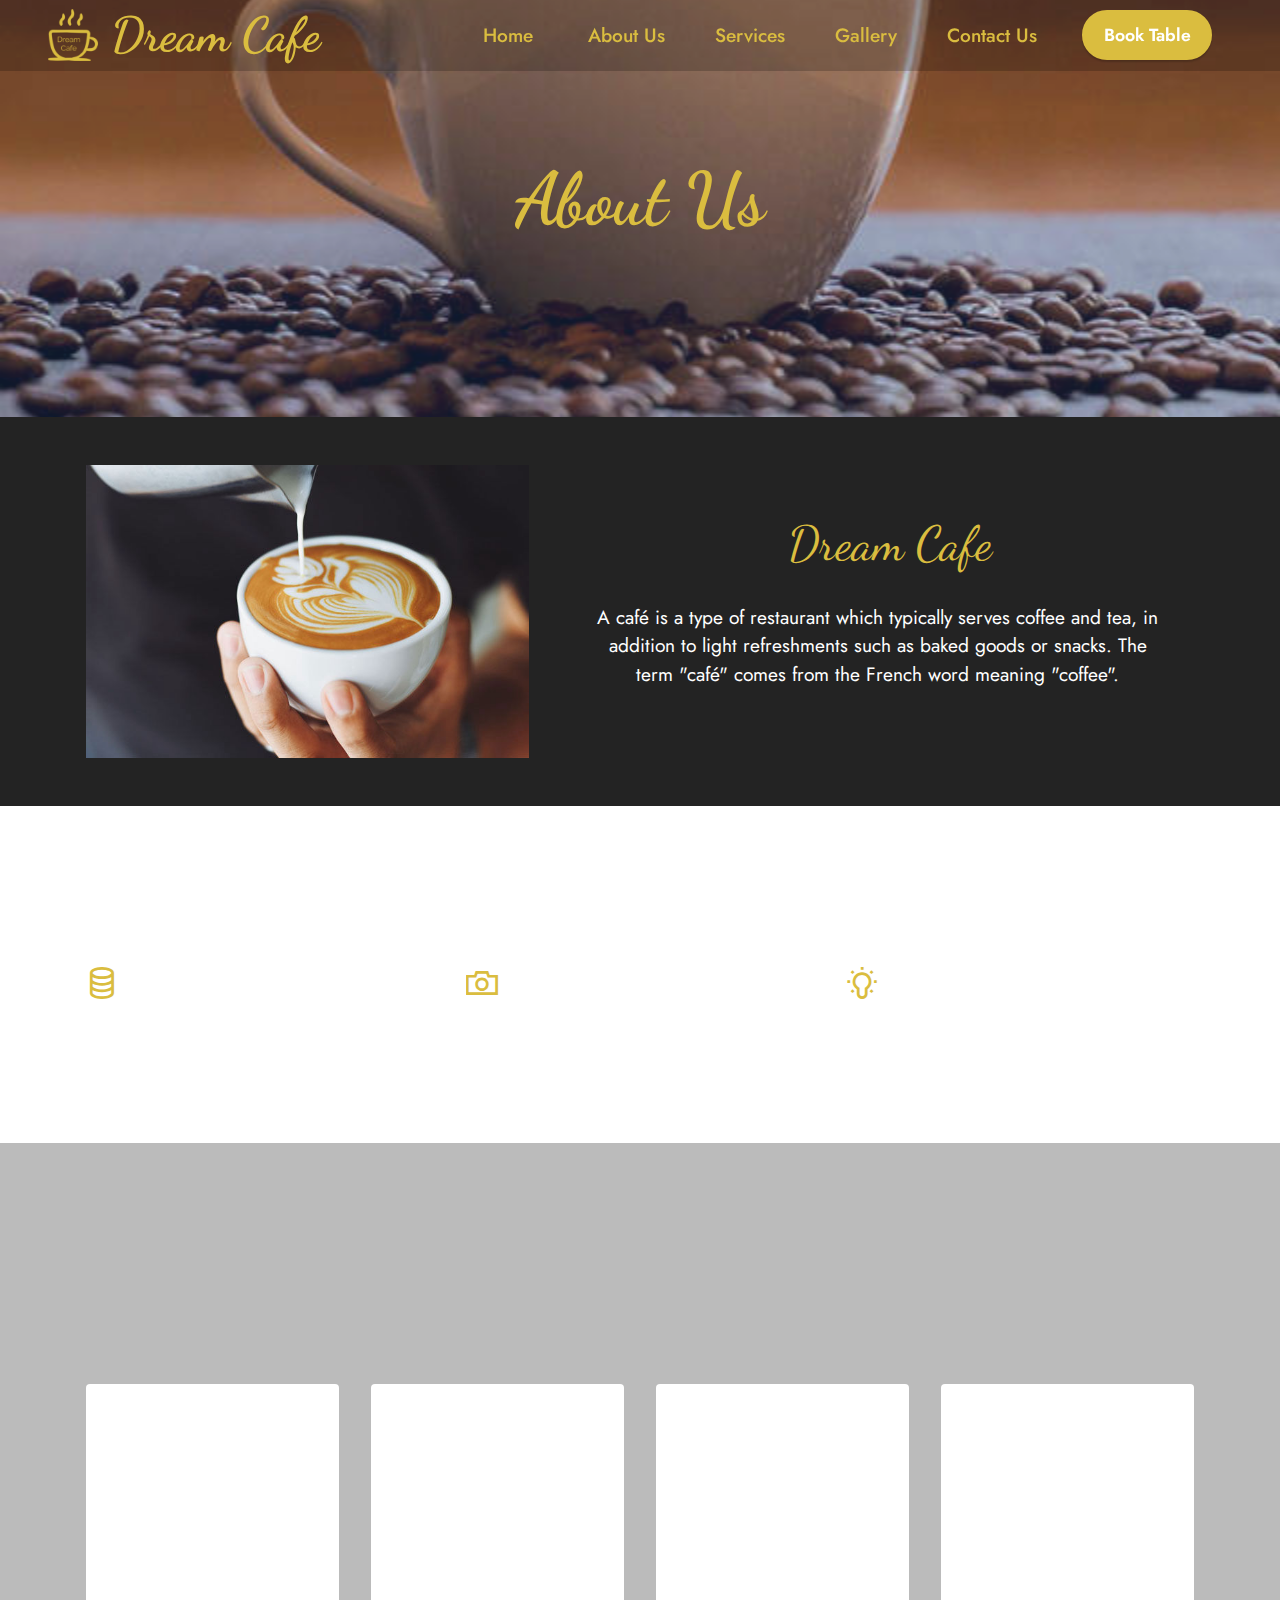
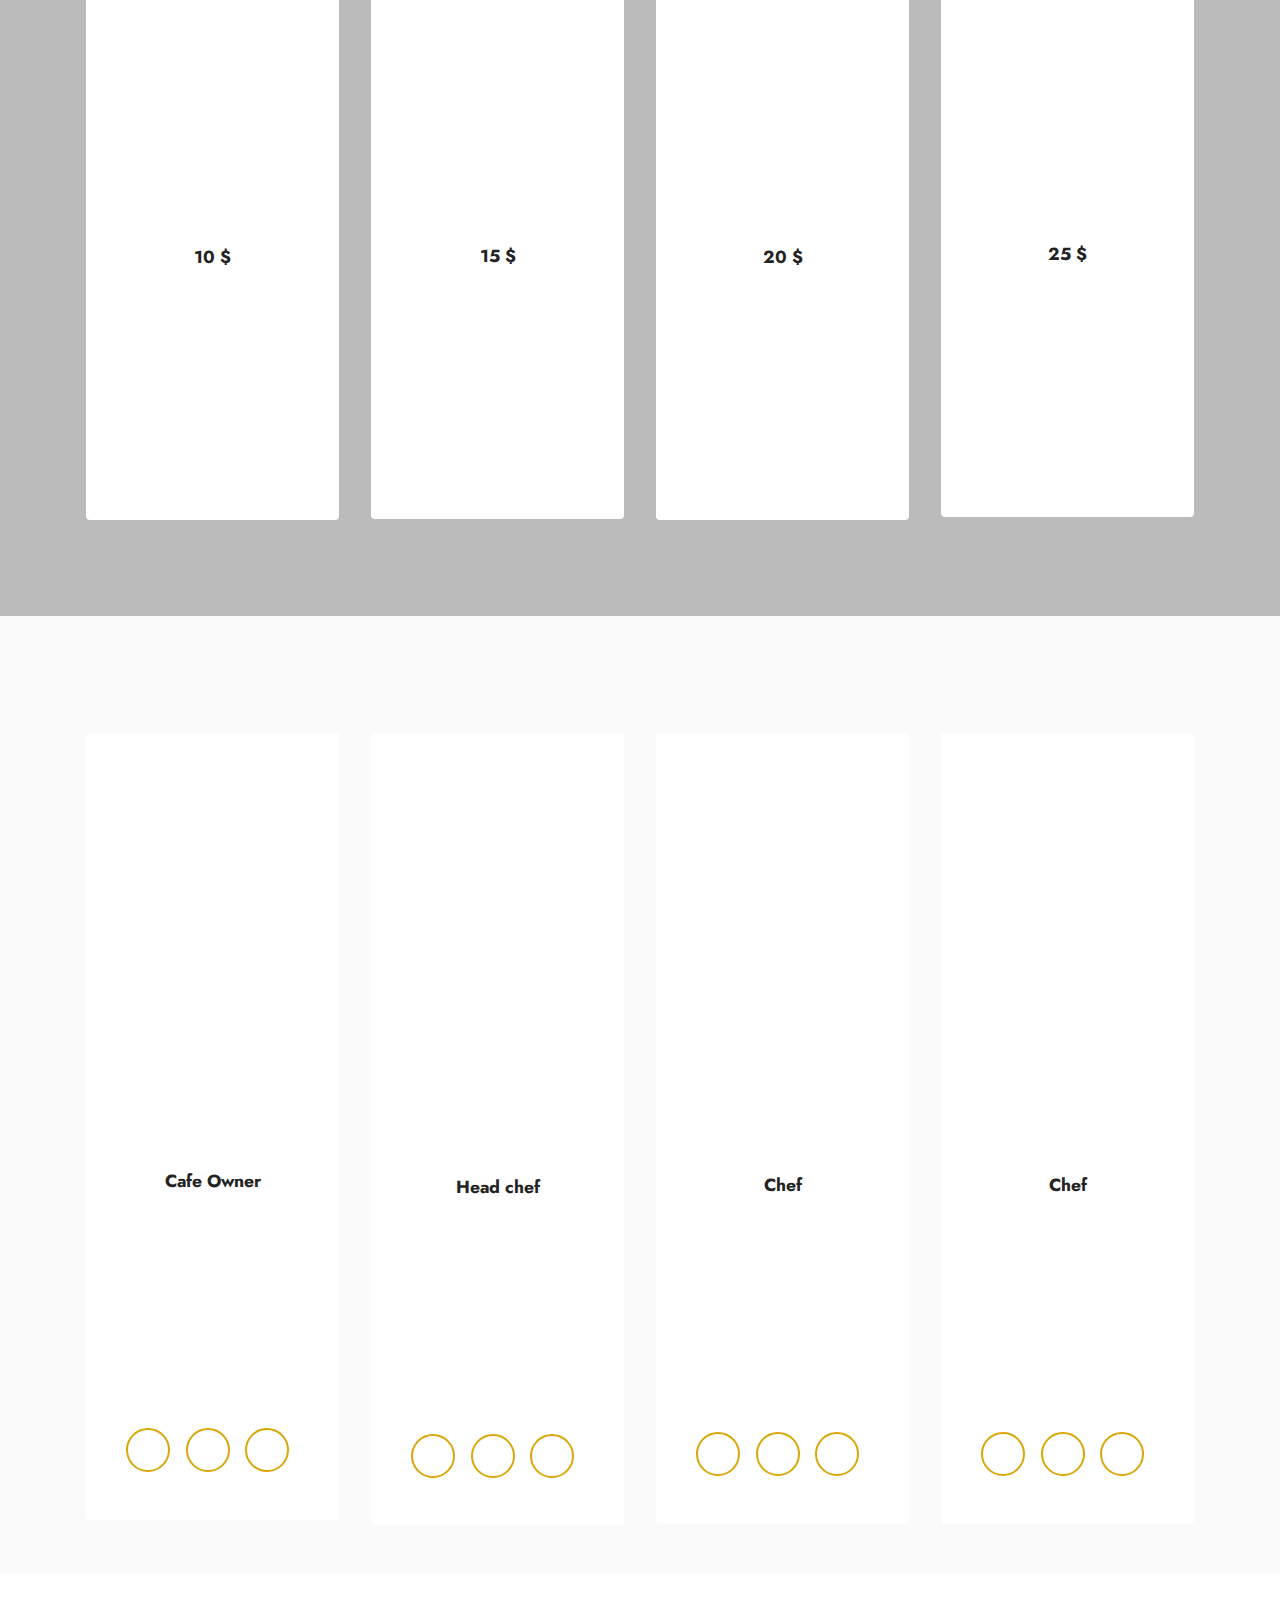
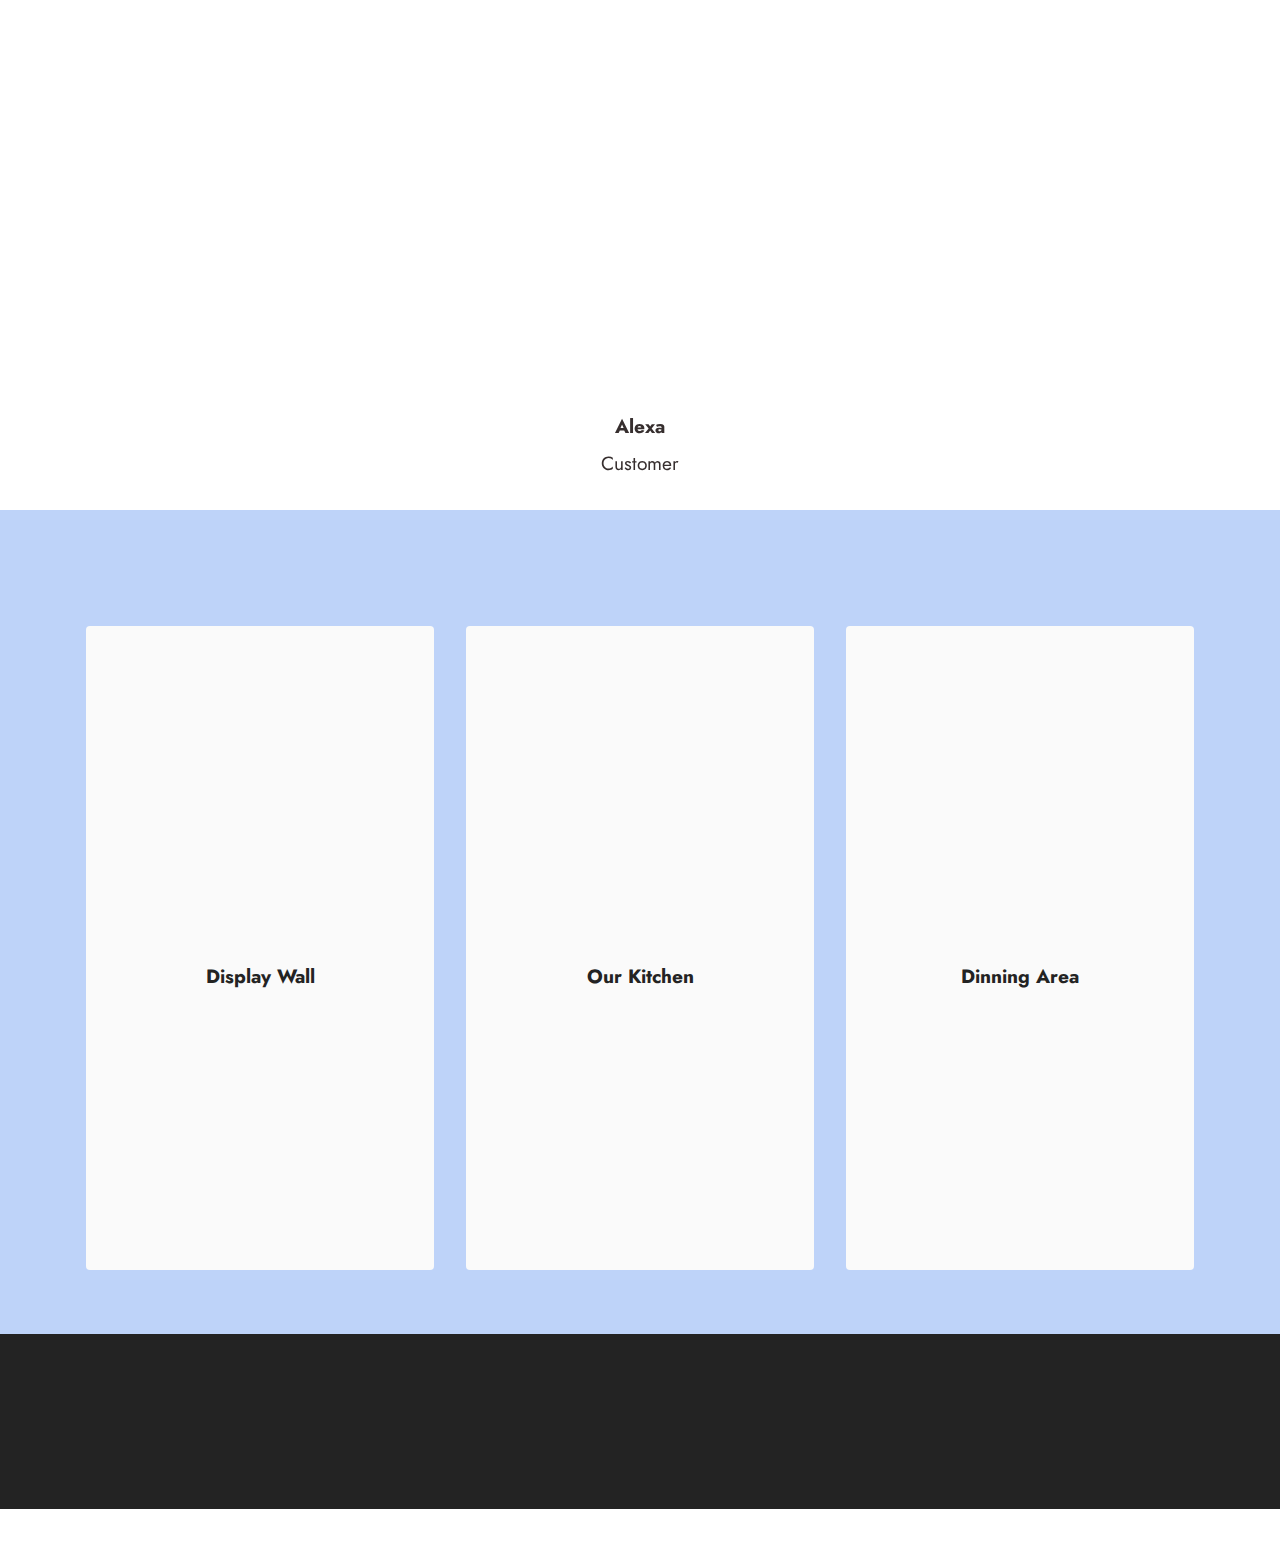
<file: page2.html>
<!DOCTYPE html>
<html  >
<head>
  <!-- Site made with Mobirise Website Builder v5.1.4, https://mobirise.com -->
  <meta charset="UTF-8">
  <meta http-equiv="X-UA-Compatible" content="IE=edge">
  <meta name="generator" content="Mobirise v5.1.4, mobirise.com">
  <meta name="viewport" content="width=device-width, initial-scale=1, minimum-scale=1">
  <link rel="shortcut icon" href="assets/images/logomakr-0vrpnq-260x272.png" type="image/x-icon">
  <meta name="description" content="">
  
  
  <title>About us</title>
  <link rel="stylesheet" href="assets/web/assets/mobirise-icons2/mobirise2.css">
  <link rel="stylesheet" href="assets/tether/tether.min.css">
  <link rel="stylesheet" href="assets/bootstrap/css/bootstrap.min.css">
  <link rel="stylesheet" href="assets/bootstrap/css/bootstrap-grid.min.css">
  <link rel="stylesheet" href="assets/bootstrap/css/bootstrap-reboot.min.css">
  <link rel="stylesheet" href="assets/animatecss/animate.css">
  <link rel="stylesheet" href="assets/dropdown/css/style.css">
  <link rel="stylesheet" href="assets/socicon/css/styles.css">
  <link rel="stylesheet" href="assets/theme/css/style.css">
  <link rel="preload" as="style" href="assets/mobirise/css/mbr-additional.css"><link rel="stylesheet" href="assets/mobirise/css/mbr-additional.css" type="text/css">
  
  
  
  
</head>
<body>
  
  <section class="header6 cid-sccrGWHWA5" id="header6-1f">

    

    <div class="mbr-overlay" style="opacity: 0.2; background-color: rgb(68, 121, 217);"></div>

    <div class="align-center container">
        <div class="row justify-content-center">
            <div class="col-12 col-lg-10">
                <h1 class="mbr-section-title mbr-fonts-style mbr-white mb-3 display-1"><strong>About Us</strong></h1>
                
                
                
            </div>
        </div>
    </div>
</section>

<section class="testimonials1 cid-sccsjlPvAv" id="testimonials1-1g">
    

    
    <div class="container">
        
        <div class="row align-items-center">
            <div class="col-12 col-md-5">
                <div class="image-wrapper">
                    <img src="assets/images/g9-640x423.jpg" alt="Mobirise">
                </div>
            </div>
            <div class="col-12 col-md">
                <div class="text-wrapper">
                    <p class="mbr-text mbr-fonts-style mb-4 display-2">&nbsp; Dream Cafe</p>
                    <p class="name mbr-fonts-style mb-1 display-7">A café is a type of restaurant which typically serves coffee and tea, in addition to light refreshments such as baked goods or snacks. The term "café" comes from the French word meaning "coffee".</p>
                    <p class="position mbr-fonts-style display-4"></p>
                </div>
            </div>
        </div>
    </div>
</section>

<section class="features14 cid-sccskdhGqd" id="features15-1h">

    
    
    <div class="container">
        <div class="row justify-content-center">
            <div class="card col-12 col-md-6 col-lg-4">
                <div class="card-wrapper">
                    <span class="mbr-iconfont m-auto mobi-mbri-database mobi-mbri" style="color: rgb(218, 189, 63); fill: rgb(218, 189, 63);"></span>
                    <div class="card-box">
                        <h4 class="card-title mbr-fonts-style mb-2 display-5"><strong>&nbsp; &nbsp; &nbsp; Business Parties</strong></h4>
                        <h5 class="card-text mbr-fonts-style display-4">A café is a type of restaurant which typically serves coffee and tea in addition to light refreshments such as baked goods or snacks.</h5>
                    </div>
                </div>
            </div>
            <div class="card col-12 col-md-6 col-lg-4">
                <div class="card-wrapper">
                    <span class="mbr-iconfont m-auto mobi-mbri-camera mobi-mbri" style="color: rgb(218, 189, 63); fill: rgb(218, 189, 63);"></span>
                    <div class="card-box">
                        <h4 class="card-title mbr-fonts-style mb-2 display-5"><strong>&nbsp; &nbsp; &nbsp; Birthday Parties</strong></h4>
                        <h5 class="card-text mbr-fonts-style display-4">A café is a type of restaurant which typically serves coffee and tea in addition to light refreshments such as baked goods or snacks.</h5>
                    </div>
                </div>
            </div>
            <div class="card col-12 col-md-6 col-lg-4">
                <div class="card-wrapper">
                    <span class="mbr-iconfont m-auto mobi-mbri-idea mobi-mbri" style="color: rgb(218, 189, 63); fill: rgb(218, 189, 63);"></span>
                    <div class="card-box">
                        <h4 class="card-title mbr-fonts-style mb-2 display-5"><strong>&nbsp; &nbsp; &nbsp; &nbsp; &nbsp;Night Parties</strong></h4>
                        <h5 class="card-text mbr-fonts-style display-4">A café is a type of restaurant which typically serves coffee and tea in addition to light refreshments such as baked goods or snacks.</h5>
                    </div>

                </div>
            </div>
            
        </div>
    </div>
</section>

<section class="team1 cid-sccsmAb7Hj" id="team1-1j">
    

    
    <div class="container">
        <div class="row justify-content-center">
            <div class="col-12">
                <h3 class="mbr-section-title mbr-fonts-style align-center mb-4 display-1">
                    <strong>Our Menu</strong></h3>
                <p class="mbr-section-subtitle mbr-fonts-style align-center mb-5 display-5"><strong>
                    SPECIALITIES</strong></p>
            </div>
            <div class="col-sm-6 col-lg-3">
                <div class="card-wrap">
                    <div class="image-wrap">
                        <img src="assets/images/pexels-tyler-nix-2396220-506x759.jpg" alt="">
                    </div>
                    <div class="content-wrap">
                        <h5 class="mbr-section-title card-title mbr-fonts-style align-center m-0 display-5">
                            <strong>Cappuccino</strong></h5>
                        <h6 class="mbr-role mbr-fonts-style align-center mb-3 display-4"><strong>10 $</strong></h6>
                        <p class="card-text mbr-fonts-style align-center display-7">
                            A café is a type of restaurant which typically serves coffee and tea in addition to light refreshments such as baked goods or snacks.
                        </p>
                        
                        
                    </div>
                </div>
            </div>

            <div class="col-sm-6 col-lg-3">
                <div class="card-wrap">
                    <div class="image-wrap">
                        <img src="assets/images/pexels-chevanon-photography-302896-506x758.jpg" alt="">
                    </div>
                    <div class="content-wrap">
                        <h5 class="mbr-section-title card-title mbr-fonts-style align-center m-0 display-5"><strong>Americano</strong></h5>
                        <h6 class="mbr-role mbr-fonts-style align-center mb-3 display-4"><strong>15 $</strong></h6>
                        <p class="card-text mbr-fonts-style align-center display-7">
                            A café is a type of restaurant which typically serves coffee and tea in addition to light refreshments such as baked goods or snacks.
                        </p>
                        
                        
                    </div>
                </div>
            </div>

            <div class="col-sm-6 col-lg-3">
                <div class="card-wrap">
                    <div class="image-wrap">
                        <img src="assets/images/pexels-adrianna-calvo-3719022-506x899.jpeg" alt="">
                    </div>
                    <div class="content-wrap">
                        <h5 class="mbr-section-title card-title mbr-fonts-style align-center m-0 display-5">
                            <strong>Expresso</strong></h5>
                        <h6 class="mbr-role mbr-fonts-style align-center mb-3 display-4"><strong>20 $</strong></h6>
                        <p class="card-text mbr-fonts-style align-center display-7">
                            A café is a type of restaurant which typically serves coffee and tea in addition to light refreshments such as baked goods or snacks.
                        </p>
                        
                        
                    </div>
                </div>
            </div>

            <div class="col-sm-6 col-lg-3">
                <div class="card-wrap">
                    <div class="image-wrap">
                        <img src="assets/images/pexels-mew-wy-2910874-506x676.jpeg" alt="">
                    </div>
                    <div class="content-wrap">
                        <h5 class="mbr-section-title card-title mbr-fonts-style align-center m-0 display-5"><strong>Frappuccino</strong></h5>
                        <h6 class="mbr-role mbr-fonts-style align-center mb-3 display-4"><strong>25 $</strong></h6>
                        <p class="card-text mbr-fonts-style align-center display-7">
                            A café is a type of restaurant which typically serves coffee and tea in addition to light refreshments such as baked goods or snacks.<br>
                        </p>
                        
                        
                    </div>
                </div>
            </div>
        </div>
    </div>
</section>

<section class="team1 cid-sccsnkELFs" id="team1-1k">
    

    
    <div class="container">
        <div class="row justify-content-center">
            <div class="col-12">
                <h3 class="mbr-section-title mbr-fonts-style align-center mb-4 display-2">
                    <strong>Our Master Chef</strong></h3>
                
            </div>
            <div class="col-sm-6 col-lg-3">
                <div class="card-wrap">
                    <div class="image-wrap">
                        <img src="assets/images/pexels-destiawan-nur-agustra-980084-506x759.jpeg" alt="">
                    </div>
                    <div class="content-wrap">
                        <h5 class="mbr-section-title card-title mbr-fonts-style align-center m-0 display-5">
                            <strong>John Smith</strong>
                        </h5>
                        <h6 class="mbr-role mbr-fonts-style align-center mb-3 display-4">
                            <strong>Cafe Owner</strong></h6>
                        <p class="card-text mbr-fonts-style align-center display-7">
                            A café is a type of restaurant which typically serves coffee and tea in addition to light refreshments such as baked goods or snacks.
                        </p>
                        <div class="social-row display-7">
                            <div class="soc-item">
                                <a href="https://www.facebook.com/Mobirise/" target="_blank">
                                    <span class="mbr-iconfont socicon socicon-facebook"></span>
                                </a>
                            </div>
                            <div class="soc-item">
                                <a href="https://twitter.com/mobirise" target="_blank">
                                    <span class="mbr-iconfont socicon socicon-twitter"></span>
                                </a>
                            </div>
                            <div class="soc-item">
                                <a href="https://instagram.com/mobirise" target="_blank">
                                    <span class="mbr-iconfont socicon socicon-instagram"></span>
                                </a>
                            </div>
                            
                            
                        </div>
                        
                    </div>
                </div>
            </div>

            <div class="col-sm-6 col-lg-3">
                <div class="card-wrap">
                    <div class="image-wrap">
                        <img src="assets/images/pexels-ketut-subiyanto-4126813-506x759.jpeg" alt="">
                    </div>
                    <div class="content-wrap">
                        <h5 class="mbr-section-title card-title mbr-fonts-style align-center m-0 display-5">
                            <strong>Jessica Palmer</strong>
                        </h5>
                        <h6 class="mbr-role mbr-fonts-style align-center mb-3 display-4">
                            <strong>Head chef</strong></h6>
                        <p class="card-text mbr-fonts-style align-center display-7">
                            A café is a type of restaurant which typically serves coffee and tea in addition to light refreshments such as baked goods or snacks.
                        </p>
                        <div class="social-row display-7">
                            <div class="soc-item">
                                <a href="https://www.facebook.com/Mobirise/" target="_blank">
                                    <span class="mbr-iconfont socicon socicon-facebook"></span>
                                </a>
                            </div>
                            <div class="soc-item">
                                <a href="https://twitter.com/mobirise" target="_blank">
                                    <span class="mbr-iconfont socicon socicon-twitter"></span>
                                </a>
                            </div>
                            <div class="soc-item">
                                <a href="https://instagram.com/mobirise" target="_blank">
                                    <span class="mbr-iconfont socicon socicon-instagram"></span>
                                </a>
                            </div>
                            
                            
                        </div>
                        
                    </div>
                </div>
            </div>

            <div class="col-sm-6 col-lg-3">
                <div class="card-wrap">
                    <div class="image-wrap">
                        <img src="assets/images/t2-332x471.jpg" alt="">
                    </div>
                    <div class="content-wrap">
                        <h5 class="mbr-section-title card-title mbr-fonts-style align-center m-0 display-5">
                            <strong>Albert Swift</strong>
                        </h5>
                        <h6 class="mbr-role mbr-fonts-style align-center mb-3 display-4"><strong>Chef</strong></h6>
                        <p class="card-text mbr-fonts-style align-center display-7">
                            A café is a type of restaurant which typically serves coffee and tea in addition to light refreshments such as baked goods or snacks.
                        </p>
                        <div class="social-row display-7">
                            <div class="soc-item">
                                <a href="https://www.facebook.com/Mobirise/" target="_blank">
                                    <span class="mbr-iconfont socicon socicon-facebook"></span>
                                </a>
                            </div>
                            <div class="soc-item">
                                <a href="https://twitter.com/mobirise" target="_blank">
                                    <span class="mbr-iconfont socicon socicon-twitter"></span>
                                </a>
                            </div>
                            <div class="soc-item">
                                <a href="https://instagram.com/mobirise" target="_blank">
                                    <span class="mbr-iconfont socicon socicon-instagram"></span>
                                </a>
                            </div>
                            
                            
                        </div>
                        
                    </div>
                </div>
            </div>

            <div class="col-sm-6 col-lg-3">
                <div class="card-wrap">
                    <div class="image-wrap">
                        <img src="assets/images/t3-332x471.jpg" alt="">
                    </div>
                    <div class="content-wrap">
                        <h5 class="mbr-section-title card-title mbr-fonts-style align-center m-0 display-5">
                            <strong>Helen Smith</strong>
                        </h5>
                        <h6 class="mbr-role mbr-fonts-style align-center mb-3 display-4">
                            <strong>Chef</strong>
                        </h6>
                        <p class="card-text mbr-fonts-style align-center display-7">
                            A café is a type of restaurant which typically serves coffee and tea in addition to light refreshments such as baked goods or snacks.
                        </p>
                        <div class="social-row display-7">
                            <div class="soc-item">
                                <a href="https://www.facebook.com/Mobirise/" target="_blank">
                                    <span class="mbr-iconfont socicon socicon-facebook"></span>
                                </a>
                            </div>
                            <div class="soc-item">
                                <a href="https://twitter.com/mobirise" target="_blank">
                                    <span class="mbr-iconfont socicon socicon-twitter"></span>
                                </a>
                            </div>
                            <div class="soc-item">
                                <a href="https://instagram.com/mobirise" target="_blank">
                                    <span class="mbr-iconfont socicon socicon-instagram"></span>
                                </a>
                            </div>
                            
                            
                        </div>
                        
                    </div>
                </div>
            </div>
        </div>
    </div>
</section>

<section class="testimonails3 carousel slide testimonials-slider cid-sccst1cp3d" data-interval="false" id="testimonials3-1m">

    

    

    <div class="text-center container">
        <h3 class="mb-4 mbr-fonts-style display-2">
            <strong>Happy Customers</strong></h3>

        <div class="carousel slide" role="listbox" data-pause="true" data-keyboard="false" data-ride="carousel" data-interval="8000">
            <div class="carousel-inner">
                
                
            <div class="carousel-item">
                    <div class="user col-md-8">
                        <div class="user_image">
                            <img src="assets/images/pexels-benjamin-suter-2700533-400x500.jpg" alt="">
                        </div>
                        <div class="user_text mb-4">
                            <p class="mbr-fonts-style display-7">
                                A café is a type of restaurant which typically serves coffee and tea in addition to light refreshments such as baked goods or snacks.</p>
                        </div>
                        <div class="user_name mbr-fonts-style mb-2 display-7">
                            <strong>Alexa</strong>
                        </div>
                        <div class="user_desk mbr-fonts-style display-7">
                            Customer</div>
                    </div>
                </div><div class="carousel-item">
                    <div class="user col-md-8">
                        <div class="user_image">
                            <img src="assets/images/pexels-andrea-piacquadio-3783513-400x267.jpg" alt="">
                        </div>
                        <div class="user_text mb-4">
                            <p class="mbr-fonts-style display-7">A café is a type of restaurant which typically serves coffee and tea in addition to light refreshments such as baked goods or snacks.<br></p>
                        </div>
                        <div class="user_name mbr-fonts-style mb-2 display-7">
                            <strong>Linda</strong>
                        </div>
                        <div class="user_desk mbr-fonts-style display-7">
                            Customer
                        </div>
                    </div>
                </div><div class="carousel-item">
                    <div class="user col-md-8">
                        <div class="user_image">
                            <img src="assets/images/pexels-pixabay-248021-400x267.jpg" alt="">
                        </div>
                        <div class="user_text mb-4">
                            <p class="mbr-fonts-style display-7">A café is a type of restaurant which typically serves coffee and tea in addition to light refreshments such as baked goods or snacks.<br></p>
                        </div>
                        <div class="user_name mbr-fonts-style mb-2 display-7">
                            <strong>Linda</strong>
                        </div>
                        <div class="user_desk mbr-fonts-style display-7">
                            Customer
                        </div>
                    </div>
                </div><div class="carousel-item">
                    <div class="user col-md-8">
                        <div class="user_image">
                            <img src="assets/images/person-1-400x400.jpg" alt="">
                        </div>
                        <div class="user_text mb-4">
                            <p class="mbr-fonts-style display-7">A café is a type of restaurant which typically serves coffee and tea in addition to light refreshments such as baked goods or snacks.<br></p>
                        </div>
                        <div class="user_name mbr-fonts-style mb-2 display-7">
                            <strong>Linda</strong>
                        </div>
                        <div class="user_desk mbr-fonts-style display-7">
                            Customer
                        </div>
                    </div>
                </div></div>

            <div class="carousel-controls">
                <a class="carousel-control-prev" role="button" data-slide="prev">
                    <span aria-hidden="true" class="mobi-mbri mobi-mbri-arrow-prev mbr-iconfont"></span>
                    <span class="sr-only">Previous</span>
                </a>

                <a class="carousel-control-next" role="button" data-slide="next">
                    <span aria-hidden="true" class="mobi-mbri mobi-mbri-arrow-next mbr-iconfont"></span>
                    <span class="sr-only">Next</span>
                </a>
            </div>
        </div>
    </div>
</section>

<section class="content3 cid-sccstj9hvt" id="content3-1n">
    
    
    <div class="container">
        <div class="mbr-section-head">
            <h4 class="mbr-section-title mbr-fonts-style align-center mb-0 display-2"><strong>Our Blogs</strong></h4>
            
        </div>
        <div class="row mt-4">
            <div class="item features-image сol-12 col-md-6 col-lg-4">
                <div class="item-wrapper">
                    <div class="item-img">
                        <img src="assets/images/pexels-afta-putta-gunawan-683039-696x413.jpg" alt="" title="">
                    </div>
                    <div class="item-content">
                        
                        <h6 class="item-subtitle mbr-fonts-style mt-1 display-7"><strong>Display Wall</strong></h6>
                        <p class="mbr-text mbr-fonts-style mt-3 display-7">A café is a type of restaurant which typically serves coffee and tea in addition to light refreshments such as baked goods or snacks.<br></p>
                    </div>
                    <div class="mbr-section-btn item-footer mt-2"><a href="" class="btn item-btn btn-primary display-7" target="_blank">Read More</a></div>
                </div>
            </div>
            <div class="item features-image сol-12 col-md-6 col-lg-4">
                <div class="item-wrapper">
                    <div class="item-img">
                        <img src="assets/images/pexels-rene-asmussen-2544829-696x464.jpg" alt="" title="">
                    </div>
                    <div class="item-content">
                        
                        <h6 class="item-subtitle mbr-fonts-style mt-1 display-7"><strong>Our Kitchen</strong></h6>
                        <p class="mbr-text mbr-fonts-style mt-3 display-7">A café is a type of restaurant which typically serves coffee and tea in addition to light refreshments such as baked goods or snacks.<br>
                        </p>
                    </div>
                    <div class="mbr-section-btn item-footer mt-2"><a href="" class="btn item-btn btn-primary display-7" target="_blank">Read More</a></div>
                </div>
            </div>
            <div class="item features-image сol-12 col-md-6 col-lg-4">
                <div class="item-wrapper">
                    <div class="item-img">
                        <img src="assets/images/pexels-viktoria-alipatova-2074130-696x464.jpg" alt="" title="">
                    </div>
                    <div class="item-content">
                        
                        <h6 class="item-subtitle mbr-fonts-style mt-1 display-7"><strong>Dinning Area</strong></h6>
                        <p class="mbr-text mbr-fonts-style mt-3 display-7">A café is a type of restaurant which typically serves coffee and tea in addition to light refreshments such as baked goods or snacks.</p>
                    </div>
                    <div class="mbr-section-btn item-footer mt-2"><a href="" class="btn item-btn btn-primary display-7" target="_blank">Read More</a></div>
                </div>
            </div>

        </div>
    </div>
</section>

<section class="footer3 cid-sccx4bRPZi" once="footers" id="footer3-20">

    

    

    <div class="container">
        <div class="media-container-row align-center mbr-white">
            <div class="row row-links">
                <ul class="foot-menu">
                    
                    
                    
                    
                    
                <li class="foot-menu-item mbr-fonts-style display-7"><a href="index.html" class="text-primary">Home</a>&nbsp;&nbsp;</li><li class="foot-menu-item mbr-fonts-style display-7"><a href="page2.html" class="text-primary">About</a><a href="page2.html" class="text-primary"> </a></li><li class="foot-menu-item mbr-fonts-style display-7"><a href="page1.html" class="text-primary">Services</a></li><li class="foot-menu-item mbr-fonts-style display-7"><a href="page3.html" class="text-primary">Gallery</a></li><li class="foot-menu-item mbr-fonts-style display-7"><a href="page4.html" class="text-primary">Contact Us</a></li></ul>
            </div>
            <div class="row social-row">
                <div class="social-list align-right pb-2">
                    
                    
                    
                    
                    
                    
                <div class="soc-item">
                        <a href="https://twitter.com/" target="_blank">
                            <span class="mbr-iconfont mbr-iconfont-social socicon-twitter socicon" style="color: rgb(101, 146, 230); fill: rgb(101, 146, 230);"></span>
                        </a>
                    </div><div class="soc-item">
                        <a href="https://www.facebook.comise/" target="_blank">
                            <span class="mbr-iconfont mbr-iconfont-social socicon-facebook socicon" style="color: rgb(68, 121, 217); fill: rgb(68, 121, 217);"></span>
                        </a>
                    </div><div class="soc-item">
                        <a href="https://www.youtube.com/" target="_blank">
                            <span class="mbr-iconfont mbr-iconfont-social socicon-youtube socicon" style="color: rgb(228, 63, 63); fill: rgb(228, 63, 63);"></span>
                        </a>
                    </div><div class="soc-item">
                        <a href="https://instagram.com/" target="_blank">
                            <span class="mbr-iconfont mbr-iconfont-social socicon-instagram socicon" style="color: rgb(255, 153, 102); fill: rgb(255, 153, 102);"></span>
                        </a>
                    </div><div class="soc-item">
                        <a href="https://plus.google.com/" target="_blank">
                            <span class="mbr-iconfont mbr-iconfont-social socicon-googleplus socicon" style="color: rgb(255, 102, 102); fill: rgb(255, 102, 102);"></span>
                        </a>
                    </div><div class="soc-item">
                        <a href="https://www.behance.net/" target="_blank">
                            <span class="mbr-iconfont mbr-iconfont-social socicon-behance socicon" style="color: rgb(140, 175, 240); fill: rgb(140, 175, 240);"></span>
                        </a>
                    </div></div>
            </div>
            <div class="row row-copirayt">
                <p class="mbr-text mb-0 mbr-fonts-style mbr-white align-center display-7">
                    © Copyright 2025 Mobirise | Made By Zoraiz Bin Sami</p>
            </div>
        </div>
    </div>
</section>

<section class="menu menu2 cid-sccB9EzqAV" once="menu" id="menu2-21">
    
    <nav class="navbar navbar-dropdown navbar-fixed-top navbar-expand-lg">
        <div class="container-fluid">
            <div class="navbar-brand">
                <span class="navbar-logo">
                    <a href="https://mobiri.se">
                        <img src="assets/images/logomakr-0vrpnq-260x272.png" alt="Mobirise" style="height: 3.3rem;">
                    </a>
                </span>
                <span class="navbar-caption-wrap"><a class="navbar-caption text-primary display-2" href="https://mobiri.se">Dream Cafe</a></span>
            </div>
            <button class="navbar-toggler" type="button" data-toggle="collapse" data-target="#navbarSupportedContent" aria-controls="navbarNavAltMarkup" aria-expanded="false" aria-label="Toggle navigation">
                <div class="hamburger">
                    <span></span>
                    <span></span>
                    <span></span>
                    <span></span>
                </div>
            </button>
            <div class="collapse navbar-collapse" id="navbarSupportedContent">
                <ul class="navbar-nav nav-dropdown" data-app-modern-menu="true"><li class="nav-item"><a class="nav-link link text-primary display-7" href="index.html">
                            Home</a></li>
                    <li class="nav-item"><a class="nav-link link text-primary display-7" href="page2.html">&nbsp;About Us</a></li>
                    <li class="nav-item"><a class="nav-link link text-primary display-7" href="page1.html">Services</a>
                    </li><li class="nav-item"><a class="nav-link link text-primary display-7" href="page3.html">Gallery</a></li><li class="nav-item"><a class="nav-link link text-primary display-7" href="page4.html">Contact Us</a></li></ul>
                
                <div class="navbar-buttons mbr-section-btn"><a class="btn btn-primary display-4" href="page4.html">Book Table</a></div>
            </div>
        </div>
    </nav>
</section><section style="background-color: #fff; font-family: -apple-system, BlinkMacSystemFont, 'Segoe UI', 'Roboto', 'Helvetica Neue', Arial, sans-serif; color:#aaa; font-size:12px; padding: 0; align-items: center; display: flex;"><a href="https://mobirise.site/n" style="flex: 1 1; height: 3rem; padding-left: 1rem;"></a><p style="flex: 0 0 auto; margin:0; padding-right:1rem;">Designed with Mobirise <a href="https://mobirise.site/u" style="color:#aaa;">site</a> template</p></section><script src="assets/web/assets/jquery/jquery.min.js"></script>  <script src="assets/popper/popper.min.js"></script>  <script src="assets/tether/tether.min.js"></script>  <script src="assets/bootstrap/js/bootstrap.min.js"></script>  <script src="assets/smoothscroll/smooth-scroll.js"></script>  <script src="assets/viewportchecker/jquery.viewportchecker.js"></script>  <script src="assets/bootstrapcarouselswipe/bootstrap-carousel-swipe.js"></script>  <script src="assets/mbr-testimonials-slider/mbr-testimonials-slider.js"></script>  <script src="assets/dropdown/js/nav-dropdown.js"></script>  <script src="assets/dropdown/js/navbar-dropdown.js"></script>  <script src="assets/touchswipe/jquery.touch-swipe.min.js"></script>  <script src="assets/theme/js/script.js"></script>  
  
  
 <div id="scrollToTop" class="scrollToTop mbr-arrow-up"><a style="text-align: center;"><i class="mbr-arrow-up-icon mbr-arrow-up-icon-cm cm-icon cm-icon-smallarrow-up"></i></a></div>
    <input name="animation" type="hidden">
  </body>
</html>
</file>
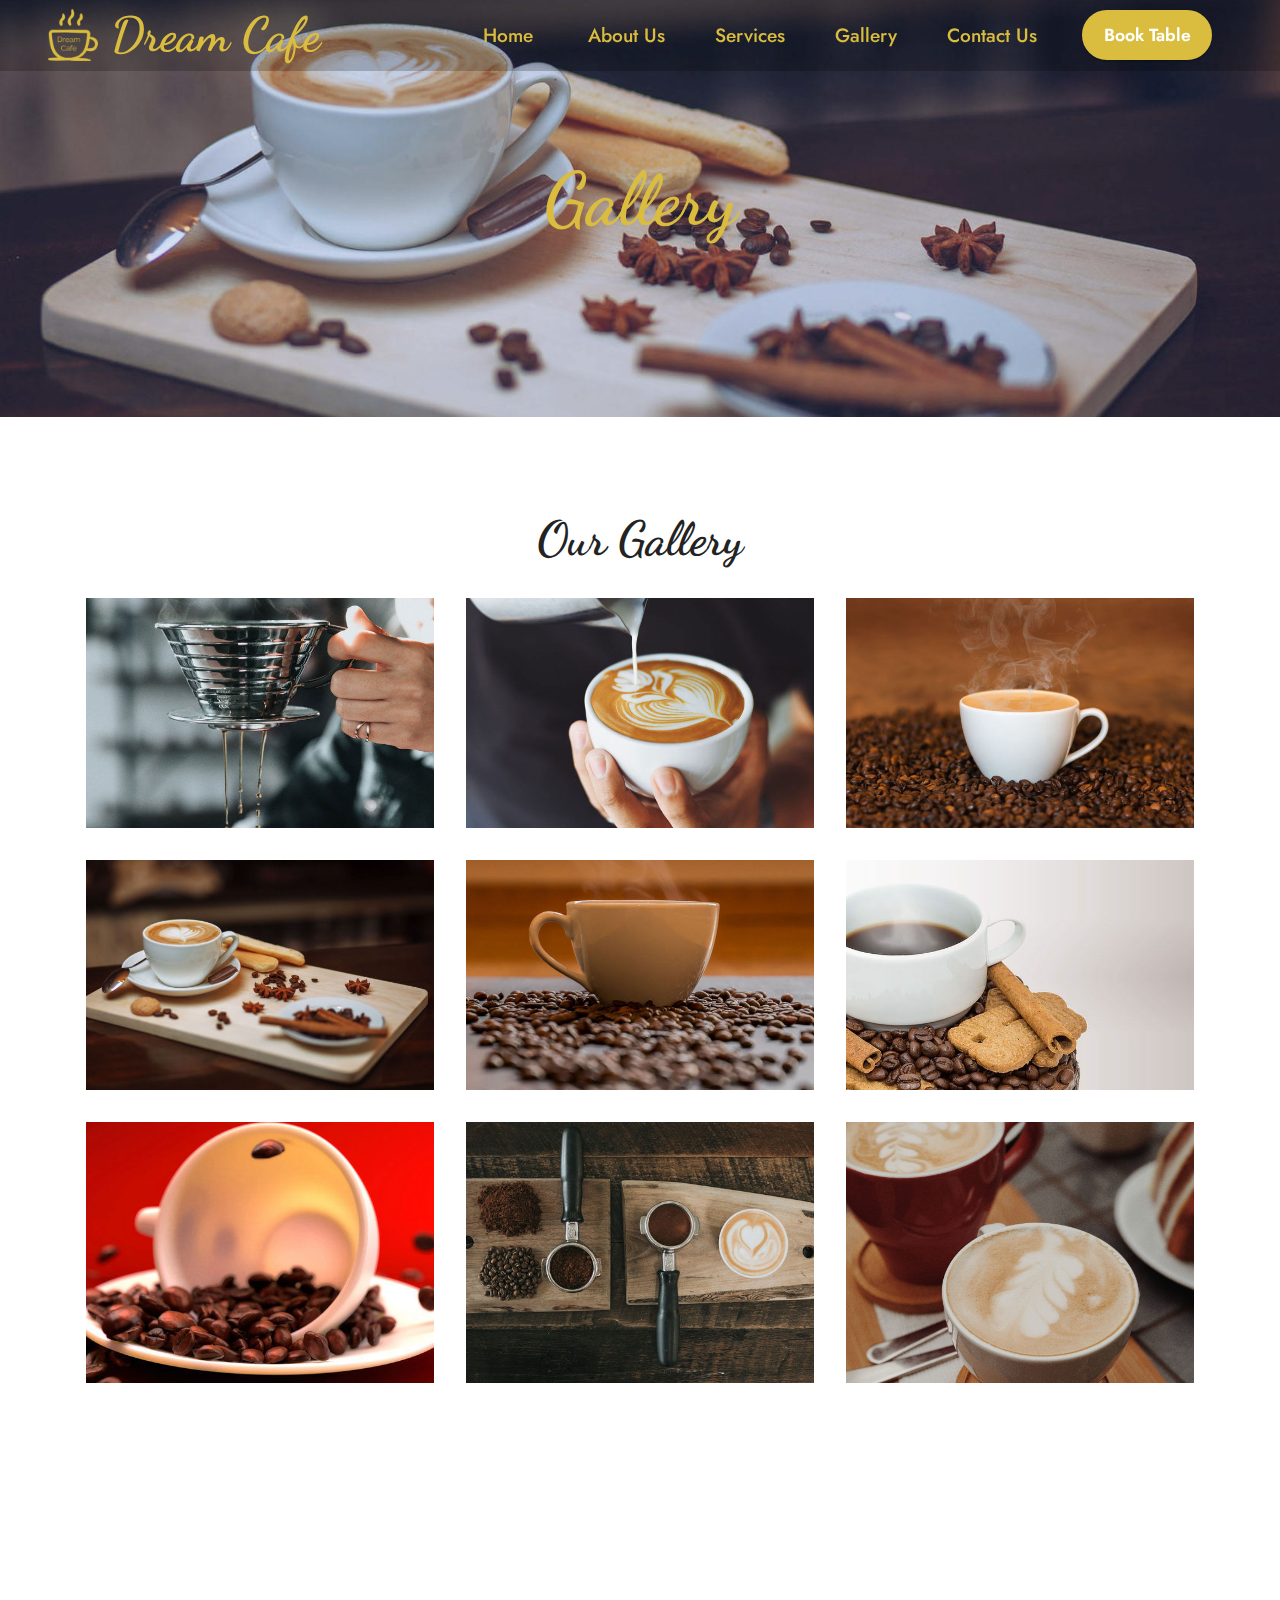
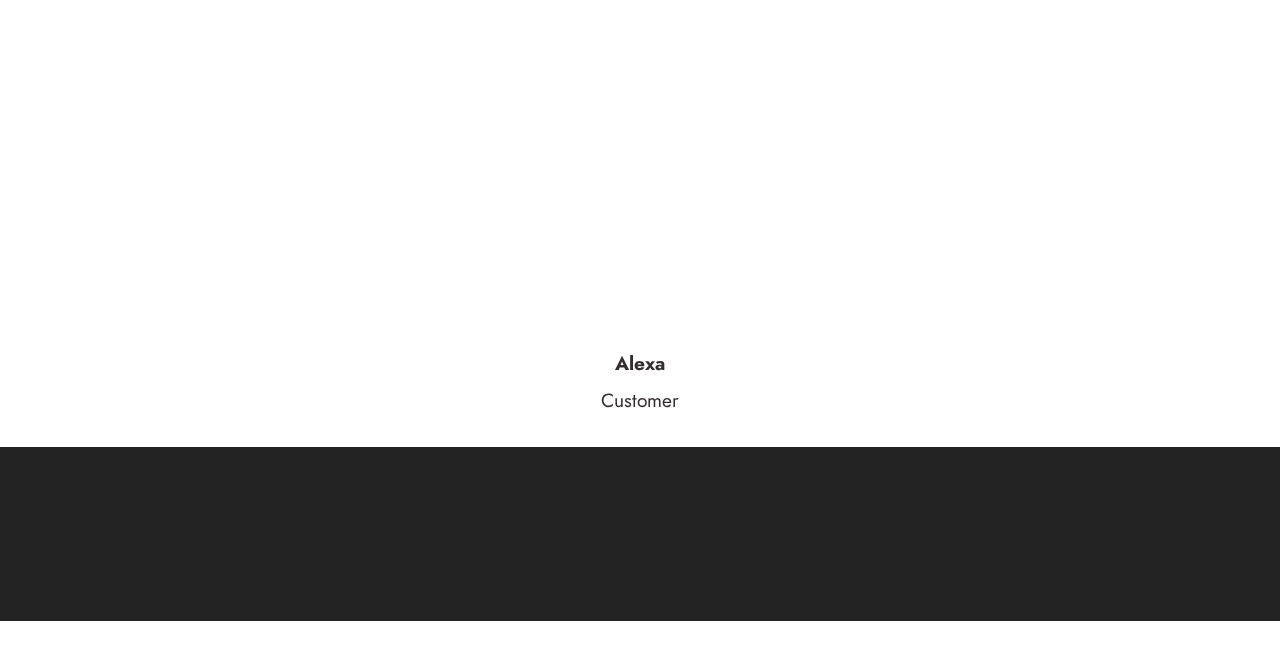
<file: page3.html>
<!DOCTYPE html>
<html  >
<head>
  <!-- Site made with Mobirise Website Builder v5.1.4, https://mobirise.com -->
  <meta charset="UTF-8">
  <meta http-equiv="X-UA-Compatible" content="IE=edge">
  <meta name="generator" content="Mobirise v5.1.4, mobirise.com">
  <meta name="viewport" content="width=device-width, initial-scale=1, minimum-scale=1">
  <link rel="shortcut icon" href="assets/images/logomakr-0vrpnq-260x272.png" type="image/x-icon">
  <meta name="description" content="">
  
  
  <title>Gallery</title>
  <link rel="stylesheet" href="assets/web/assets/mobirise-icons2/mobirise2.css">
  <link rel="stylesheet" href="assets/tether/tether.min.css">
  <link rel="stylesheet" href="assets/bootstrap/css/bootstrap.min.css">
  <link rel="stylesheet" href="assets/bootstrap/css/bootstrap-grid.min.css">
  <link rel="stylesheet" href="assets/bootstrap/css/bootstrap-reboot.min.css">
  <link rel="stylesheet" href="assets/animatecss/animate.css">
  <link rel="stylesheet" href="assets/dropdown/css/style.css">
  <link rel="stylesheet" href="assets/socicon/css/styles.css">
  <link rel="stylesheet" href="assets/theme/css/style.css">
  <link rel="preload" as="style" href="assets/mobirise/css/mbr-additional.css"><link rel="stylesheet" href="assets/mobirise/css/mbr-additional.css" type="text/css">
  
  
  
  
</head>
<body>
  
  <section class="header6 cid-sccsE9vl12" id="header6-1r">

    

    <div class="mbr-overlay" style="opacity: 0.2; background-color: rgb(68, 121, 217);"></div>

    <div class="align-center container">
        <div class="row justify-content-center">
            <div class="col-12 col-lg-10">
                <h1 class="mbr-section-title mbr-fonts-style mbr-white mb-3 display-1"><strong>Gallery</strong></h1>
                
                
                
            </div>
        </div>
    </div>
</section>

<section class="gallery4 mbr-gallery cid-scctjoKQ6h" id="gallery4-1s">
    

    

    <div class="container">
        <div class="mbr-section-head">
            <h3 class="mbr-section-title mbr-fonts-style align-center m-0 display-2"><strong>Our Gallery</strong></h3>
            
        </div>
        <div class="row mbr-gallery mt-4">
            <div class="col-12 col-md-6 col-lg-4 item gallery-image">
                <div class="item-wrapper" data-toggle="modal" data-target="#scifog0ebd-modal">
                    <img class="w-100" src="assets/images/g5-640x423.jpg" alt="" data-slide-to="0" data-target="#lb-scifog0ebd">
                    <div class="icon-wrapper">
                        <span class="mobi-mbri mobi-mbri-search mbr-iconfont mbr-iconfont-btn"></span>
                    </div>
                </div>
                
            </div>
            <div class="col-12 col-md-6 col-lg-4 item gallery-image">
                <div class="item-wrapper" data-toggle="modal" data-target="#scifog0ebd-modal">
                    <img class="w-100" src="assets/images/g9-640x423.jpg" alt="" data-slide-to="1" data-target="#lb-scifog0ebd">
                    <div class="icon-wrapper">
                        <span class="mobi-mbri mobi-mbri-search mbr-iconfont mbr-iconfont-btn"></span>
                    </div>
                </div>
                
            </div>
            <div class="col-12 col-md-6 col-lg-4 item gallery-image">
                <div class="item-wrapper" data-toggle="modal" data-target="#scifog0ebd-modal">
                    <img class="w-100" src="assets/images/bg2-696x414.jpg" alt="" data-slide-to="2" data-target="#lb-scifog0ebd">
                    <div class="icon-wrapper">
                        <span class="mobi-mbri mobi-mbri-search mbr-iconfont mbr-iconfont-btn"></span>
                    </div>
                </div>
                
            </div>
            <div class="col-12 col-md-6 col-lg-4 item gallery-image">
                <div class="item-wrapper" data-toggle="modal" data-target="#scifog0ebd-modal">
                    <img class="w-100" src="assets/images/bg3-696x414.jpg" alt="" data-slide-to="3" data-target="#lb-scifog0ebd">
                    <div class="icon-wrapper">
                        <span class="mobi-mbri mobi-mbri-search mbr-iconfont mbr-iconfont-btn"></span>
                    </div>
                </div>
                
            </div><div class="col-12 col-md-6 col-lg-4 item gallery-image">
                <div class="item-wrapper" data-toggle="modal" data-target="#scifog0ebd-modal">
                    <img class="w-100" src="assets/images/g2-1-640x423.jpg" alt="" data-slide-to="4" data-target="#lb-scifog0ebd">
                    <div class="icon-wrapper">
                        <span class="mobi-mbri mobi-mbri-search mbr-iconfont mbr-iconfont-btn"></span>
                    </div>
                </div>
                
            </div><div class="col-12 col-md-6 col-lg-4 item gallery-image">
                <div class="item-wrapper" data-toggle="modal" data-target="#scifog0ebd-modal">
                    <img class="w-100" src="assets/images/s3-1680x420.jpeg" alt="" data-slide-to="5" data-target="#lb-scifog0ebd">
                    <div class="icon-wrapper">
                        <span class="mobi-mbri mobi-mbri-search mbr-iconfont mbr-iconfont-btn"></span>
                    </div>
                </div>
                
            </div><div class="col-12 col-md-6 col-lg-4 item gallery-image">
                <div class="item-wrapper" data-toggle="modal" data-target="#scifog0ebd-modal">
                    <img class="w-100" src="assets/images/g6-640x423.jpg" alt="" data-slide-to="6" data-target="#lb-scifog0ebd">
                    <div class="icon-wrapper">
                        <span class="mobi-mbri mobi-mbri-search mbr-iconfont mbr-iconfont-btn"></span>
                    </div>
                </div>
                
            </div><div class="col-12 col-md-6 col-lg-4 item gallery-image">
                <div class="item-wrapper" data-toggle="modal" data-target="#scifog0ebd-modal">
                    <img class="w-100" src="assets/images/g8-640x423.jpg" alt="" data-slide-to="7" data-target="#lb-scifog0ebd">
                    <div class="icon-wrapper">
                        <span class="mobi-mbri mobi-mbri-search mbr-iconfont mbr-iconfont-btn"></span>
                    </div>
                </div>
                
            </div><div class="col-12 col-md-6 col-lg-4 item gallery-image">
                <div class="item-wrapper" data-toggle="modal" data-target="#scifog0ebd-modal">
                    <img class="w-100" src="assets/images/pexels-valeriia-miller-3020919-3024x4032.jpeg" alt="" data-slide-to="8" data-target="#lb-scifog0ebd">
                    <div class="icon-wrapper">
                        <span class="mobi-mbri mobi-mbri-search mbr-iconfont mbr-iconfont-btn"></span>
                    </div>
                </div>
                
            </div>
        </div>

        <div class="modal mbr-slider" tabindex="-1" role="dialog" aria-hidden="true" id="scifog0ebd-modal">
            <div class="modal-dialog" role="document">
                <div class="modal-content">
                    <div class="modal-body">
                        <div class="carousel slide carousel-fade" id="lb-scifog0ebd" data-ride="carousel" data-interval="3000">
                            <div class="carousel-inner">
                                <div class="carousel-item active">
                                    <img class="d-block w-100" src="assets/images/g5-640x423.jpg" alt="">
                                </div>
                                <div class="carousel-item">
                                    <img class="d-block w-100" src="assets/images/g9-640x423.jpg" alt="">
                                </div>
                                <div class="carousel-item">
                                    <img class="d-block w-100" src="assets/images/bg2-696x414.jpg" alt="">
                                </div>
                                <div class="carousel-item">
                                    <img class="d-block w-100" src="assets/images/bg3-696x414.jpg" alt="">
                                </div><div class="carousel-item">
                                    <img class="d-block w-100" src="assets/images/g2-1-640x423.jpg" alt="">
                                </div><div class="carousel-item">
                                    <img class="d-block w-100" src="assets/images/s3-1680x420.jpeg" alt="">
                                </div><div class="carousel-item">
                                    <img class="d-block w-100" src="assets/images/g6-640x423.jpg" alt="">
                                </div><div class="carousel-item">
                                    <img class="d-block w-100" src="assets/images/g8-640x423.jpg" alt="">
                                </div><div class="carousel-item">
                                    <img class="d-block w-100" src="assets/images/pexels-valeriia-miller-3020919-3024x4032.jpeg" alt="">
                                </div>
                            </div>
                            <ol class="carousel-indicators">
                                <li data-slide-to="0" class="active" data-target="#lb-scifog0ebd"></li>
                                <li data-slide-to="1" data-target="#lb-scifog0ebd"></li>
                                <li data-slide-to="2" data-target="#lb-scifog0ebd"></li>
                                <li data-slide-to="3" data-target="#lb-scifog0ebd"></li><li data-slide-to="4" data-target="#lb-scifog0ebd"></li><li data-slide-to="5" data-target="#lb-scifog0ebd"></li><li data-slide-to="6" data-target="#lb-scifog0ebd"></li><li data-slide-to="7" data-target="#lb-scifog0ebd"></li><li data-slide-to="8" data-target="#lb-scifog0ebd"></li>
                            </ol>
                            <a role="button" href="" class="close" data-dismiss="modal" aria-label="Close">
                            </a>
                            <a class="carousel-control-prev carousel-control" role="button" data-slide="prev" href="#lb-scifog0ebd">
                                <span class="mobi-mbri mobi-mbri-arrow-prev" aria-hidden="true"></span>
                                <span class="sr-only">Previous</span>
                            </a>
                            <a class="carousel-control-next carousel-control" role="button" data-slide="next" href="#lb-scifog0ebd">
                                <span class="mobi-mbri mobi-mbri-arrow-next" aria-hidden="true"></span>
                                <span class="sr-only">Next</span>
                            </a>
                        </div>
                    </div>
                </div>
            </div>
        </div>
    </div>
</section>

<section class="testimonails3 carousel slide testimonials-slider cid-sccvpCGdZA" data-interval="false" id="testimonials3-1t">

    

    

    <div class="text-center container">
        <h3 class="mb-4 mbr-fonts-style display-2">
            <strong>Happy Customers</strong></h3>

        <div class="carousel slide" role="listbox" data-pause="true" data-keyboard="false" data-ride="carousel" data-interval="8000">
            <div class="carousel-inner">
                
                
            <div class="carousel-item">
                    <div class="user col-md-8">
                        <div class="user_image">
                            <img src="assets/images/pexels-benjamin-suter-2700533-400x500.jpg" alt="">
                        </div>
                        <div class="user_text mb-4">
                            <p class="mbr-fonts-style display-7">
                                A café is a type of restaurant which typically serves coffee and tea in addition to light refreshments such as baked goods or snacks.</p>
                        </div>
                        <div class="user_name mbr-fonts-style mb-2 display-7">
                            <strong>Alexa</strong>
                        </div>
                        <div class="user_desk mbr-fonts-style display-7">
                            Customer</div>
                    </div>
                </div><div class="carousel-item">
                    <div class="user col-md-8">
                        <div class="user_image">
                            <img src="assets/images/pexels-andrea-piacquadio-3783513-400x267.jpg" alt="">
                        </div>
                        <div class="user_text mb-4">
                            <p class="mbr-fonts-style display-7">A café is a type of restaurant which typically serves coffee and tea in addition to light refreshments such as baked goods or snacks.<br></p>
                        </div>
                        <div class="user_name mbr-fonts-style mb-2 display-7">
                            <strong>Linda</strong>
                        </div>
                        <div class="user_desk mbr-fonts-style display-7">
                            Customer
                        </div>
                    </div>
                </div><div class="carousel-item">
                    <div class="user col-md-8">
                        <div class="user_image">
                            <img src="assets/images/pexels-pixabay-248021-400x267.jpg" alt="">
                        </div>
                        <div class="user_text mb-4">
                            <p class="mbr-fonts-style display-7">A café is a type of restaurant which typically serves coffee and tea in addition to light refreshments such as baked goods or snacks.<br></p>
                        </div>
                        <div class="user_name mbr-fonts-style mb-2 display-7">
                            <strong>Linda</strong>
                        </div>
                        <div class="user_desk mbr-fonts-style display-7">
                            Customer
                        </div>
                    </div>
                </div><div class="carousel-item">
                    <div class="user col-md-8">
                        <div class="user_image">
                            <img src="assets/images/person-1-400x400.jpg" alt="">
                        </div>
                        <div class="user_text mb-4">
                            <p class="mbr-fonts-style display-7">A café is a type of restaurant which typically serves coffee and tea in addition to light refreshments such as baked goods or snacks.<br></p>
                        </div>
                        <div class="user_name mbr-fonts-style mb-2 display-7">
                            <strong>Linda</strong>
                        </div>
                        <div class="user_desk mbr-fonts-style display-7">
                            Customer
                        </div>
                    </div>
                </div></div>

            <div class="carousel-controls">
                <a class="carousel-control-prev" role="button" data-slide="prev">
                    <span aria-hidden="true" class="mobi-mbri mobi-mbri-arrow-prev mbr-iconfont"></span>
                    <span class="sr-only">Previous</span>
                </a>

                <a class="carousel-control-next" role="button" data-slide="next">
                    <span aria-hidden="true" class="mobi-mbri mobi-mbri-arrow-next mbr-iconfont"></span>
                    <span class="sr-only">Next</span>
                </a>
            </div>
        </div>
    </div>
</section>

<section class="footer3 cid-sccx4bRPZi" once="footers" id="footer3-20">

    

    

    <div class="container">
        <div class="media-container-row align-center mbr-white">
            <div class="row row-links">
                <ul class="foot-menu">
                    
                    
                    
                    
                    
                <li class="foot-menu-item mbr-fonts-style display-7"><a href="index.html" class="text-primary">Home</a>&nbsp;&nbsp;</li><li class="foot-menu-item mbr-fonts-style display-7"><a href="page2.html" class="text-primary">About</a><a href="page2.html" class="text-primary"> </a></li><li class="foot-menu-item mbr-fonts-style display-7"><a href="page1.html" class="text-primary">Services</a></li><li class="foot-menu-item mbr-fonts-style display-7"><a href="page3.html" class="text-primary">Gallery</a></li><li class="foot-menu-item mbr-fonts-style display-7"><a href="page4.html" class="text-primary">Contact Us</a></li></ul>
            </div>
            <div class="row social-row">
                <div class="social-list align-right pb-2">
                    
                    
                    
                    
                    
                    
                <div class="soc-item">
                        <a href="https://twitter.com/" target="_blank">
                            <span class="mbr-iconfont mbr-iconfont-social socicon-twitter socicon" style="color: rgb(101, 146, 230); fill: rgb(101, 146, 230);"></span>
                        </a>
                    </div><div class="soc-item">
                        <a href="https://www.facebook.comise/" target="_blank">
                            <span class="mbr-iconfont mbr-iconfont-social socicon-facebook socicon" style="color: rgb(68, 121, 217); fill: rgb(68, 121, 217);"></span>
                        </a>
                    </div><div class="soc-item">
                        <a href="https://www.youtube.com/" target="_blank">
                            <span class="mbr-iconfont mbr-iconfont-social socicon-youtube socicon" style="color: rgb(228, 63, 63); fill: rgb(228, 63, 63);"></span>
                        </a>
                    </div><div class="soc-item">
                        <a href="https://instagram.com/" target="_blank">
                            <span class="mbr-iconfont mbr-iconfont-social socicon-instagram socicon" style="color: rgb(255, 153, 102); fill: rgb(255, 153, 102);"></span>
                        </a>
                    </div><div class="soc-item">
                        <a href="https://plus.google.com/" target="_blank">
                            <span class="mbr-iconfont mbr-iconfont-social socicon-googleplus socicon" style="color: rgb(255, 102, 102); fill: rgb(255, 102, 102);"></span>
                        </a>
                    </div><div class="soc-item">
                        <a href="https://www.behance.net/" target="_blank">
                            <span class="mbr-iconfont mbr-iconfont-social socicon-behance socicon" style="color: rgb(140, 175, 240); fill: rgb(140, 175, 240);"></span>
                        </a>
                    </div></div>
            </div>
            <div class="row row-copirayt">
                <p class="mbr-text mb-0 mbr-fonts-style mbr-white align-center display-7">
                    © Copyright 2025 Mobirise | Made By Zoraiz Bin Sami</p>
            </div>
        </div>
    </div>
</section>

<section class="menu menu2 cid-sccB9EzqAV" once="menu" id="menu2-21">
    
    <nav class="navbar navbar-dropdown navbar-fixed-top navbar-expand-lg">
        <div class="container-fluid">
            <div class="navbar-brand">
                <span class="navbar-logo">
                    <a href="https://mobiri.se">
                        <img src="assets/images/logomakr-0vrpnq-260x272.png" alt="Mobirise" style="height: 3.3rem;">
                    </a>
                </span>
                <span class="navbar-caption-wrap"><a class="navbar-caption text-primary display-2" href="https://mobiri.se">Dream Cafe</a></span>
            </div>
            <button class="navbar-toggler" type="button" data-toggle="collapse" data-target="#navbarSupportedContent" aria-controls="navbarNavAltMarkup" aria-expanded="false" aria-label="Toggle navigation">
                <div class="hamburger">
                    <span></span>
                    <span></span>
                    <span></span>
                    <span></span>
                </div>
            </button>
            <div class="collapse navbar-collapse" id="navbarSupportedContent">
                <ul class="navbar-nav nav-dropdown" data-app-modern-menu="true"><li class="nav-item"><a class="nav-link link text-primary display-7" href="index.html">
                            Home</a></li>
                    <li class="nav-item"><a class="nav-link link text-primary display-7" href="page2.html">&nbsp;About Us</a></li>
                    <li class="nav-item"><a class="nav-link link text-primary display-7" href="page1.html">Services</a>
                    </li><li class="nav-item"><a class="nav-link link text-primary display-7" href="page3.html">Gallery</a></li><li class="nav-item"><a class="nav-link link text-primary display-7" href="page4.html">Contact Us</a></li></ul>
                
                <div class="navbar-buttons mbr-section-btn"><a class="btn btn-primary display-4" href="page4.html">Book Table</a></div>
            </div>
        </div>
    </nav>
</section><section style="background-color: #fff; font-family: -apple-system, BlinkMacSystemFont, 'Segoe UI', 'Roboto', 'Helvetica Neue', Arial, sans-serif; color:#aaa; font-size:12px; padding: 0; align-items: center; display: flex;"><a href="https://mobirise.site/y" style="flex: 1 1; height: 3rem; padding-left: 1rem;"></a><p style="flex: 0 0 auto; margin:0; padding-right:1rem;">Made with Mobirise - <a href="https://mobirise.site/l" style="color:#aaa;">More info</a></p></section><script src="assets/web/assets/jquery/jquery.min.js"></script>  <script src="assets/popper/popper.min.js"></script>  <script src="assets/tether/tether.min.js"></script>  <script src="assets/bootstrap/js/bootstrap.min.js"></script>  <script src="assets/smoothscroll/smooth-scroll.js"></script>  <script src="assets/viewportchecker/jquery.viewportchecker.js"></script>  <script src="assets/bootstrapcarouselswipe/bootstrap-carousel-swipe.js"></script>  <script src="assets/mbr-testimonials-slider/mbr-testimonials-slider.js"></script>  <script src="assets/dropdown/js/nav-dropdown.js"></script>  <script src="assets/dropdown/js/navbar-dropdown.js"></script>  <script src="assets/touchswipe/jquery.touch-swipe.min.js"></script>  <script src="assets/theme/js/script.js"></script>  
  
  
 <div id="scrollToTop" class="scrollToTop mbr-arrow-up"><a style="text-align: center;"><i class="mbr-arrow-up-icon mbr-arrow-up-icon-cm cm-icon cm-icon-smallarrow-up"></i></a></div>
    <input name="animation" type="hidden">
  </body>
</html>
</file>
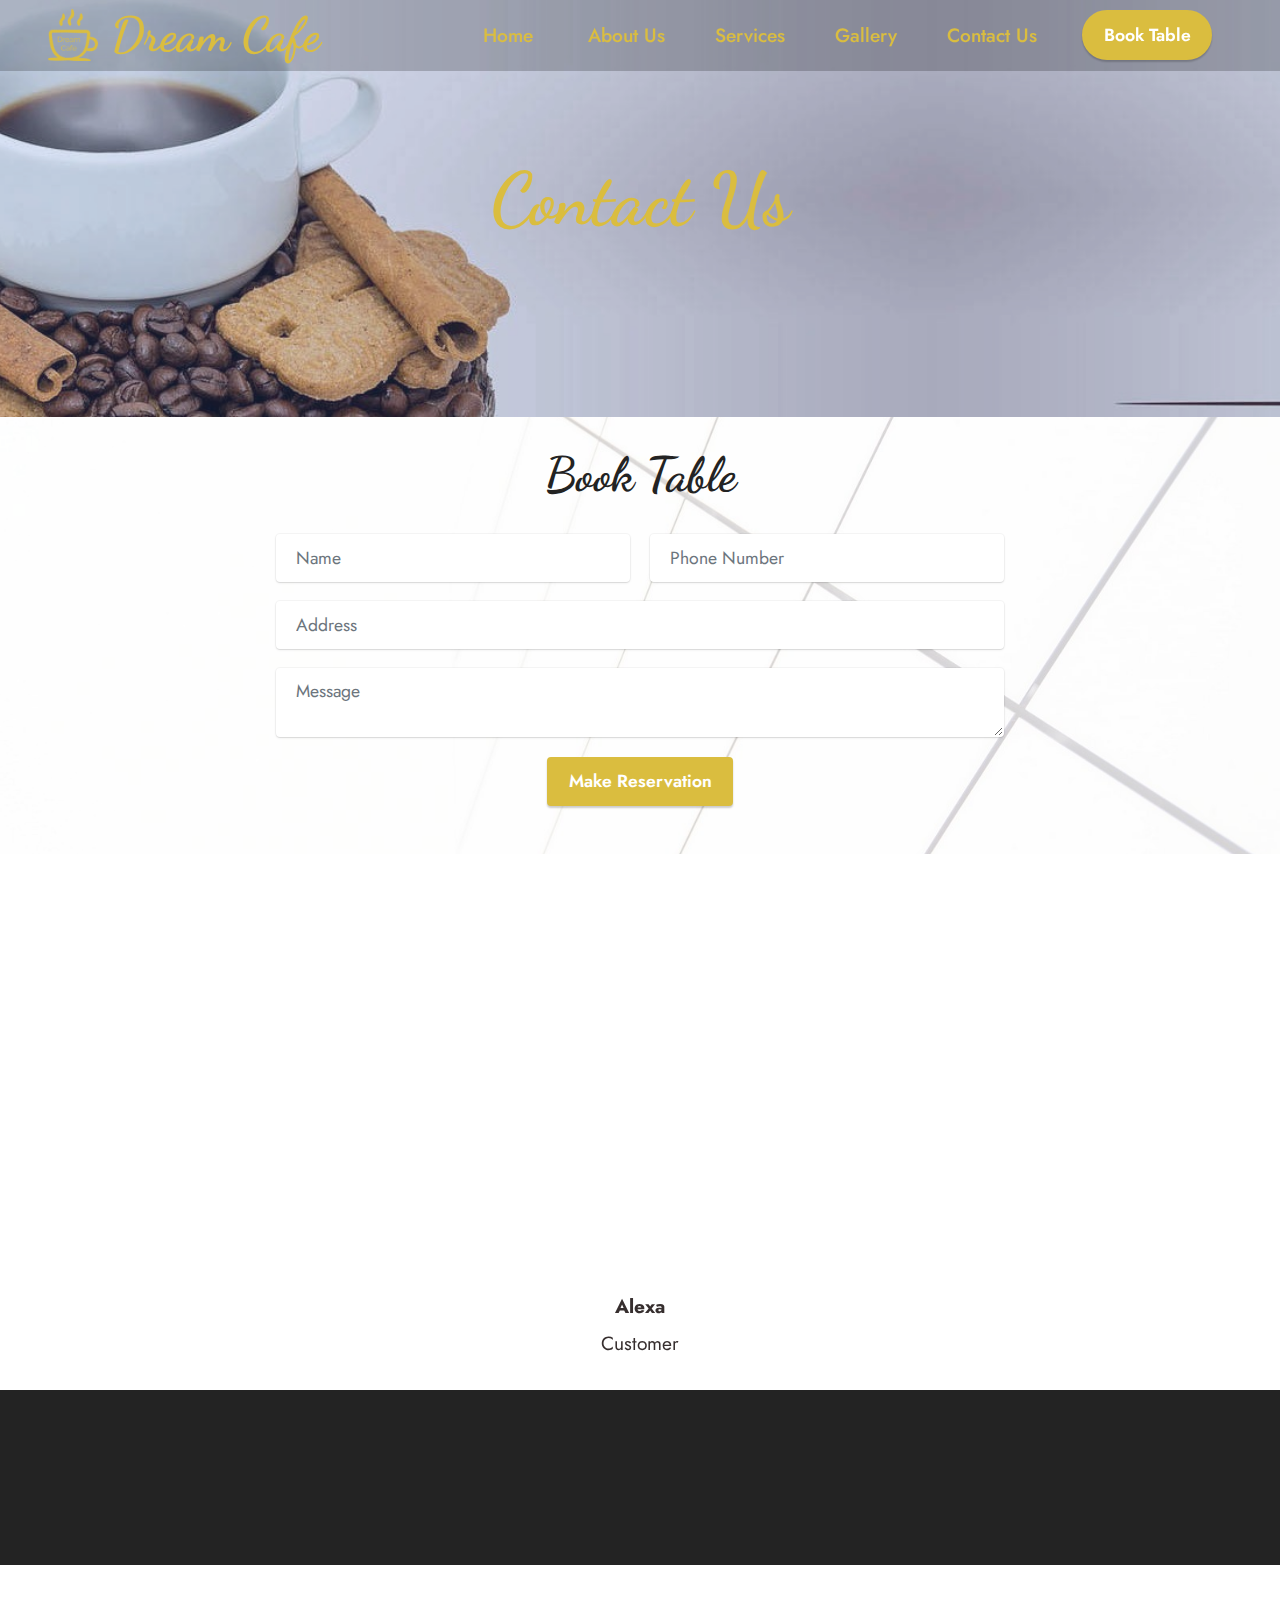
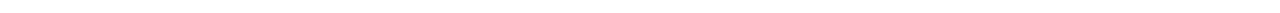
<file: page4.html>
<!DOCTYPE html>
<html  >
<head>
  <!-- Site made with Mobirise Website Builder v5.1.4, https://mobirise.com -->
  <meta charset="UTF-8">
  <meta http-equiv="X-UA-Compatible" content="IE=edge">
  <meta name="generator" content="Mobirise v5.1.4, mobirise.com">
  <meta name="viewport" content="width=device-width, initial-scale=1, minimum-scale=1">
  <link rel="shortcut icon" href="assets/images/logomakr-0vrpnq-260x272.png" type="image/x-icon">
  <meta name="description" content="">
  
  
  <title>Contact Us</title>
  <link rel="stylesheet" href="assets/web/assets/mobirise-icons2/mobirise2.css">
  <link rel="stylesheet" href="assets/tether/tether.min.css">
  <link rel="stylesheet" href="assets/bootstrap/css/bootstrap.min.css">
  <link rel="stylesheet" href="assets/bootstrap/css/bootstrap-grid.min.css">
  <link rel="stylesheet" href="assets/bootstrap/css/bootstrap-reboot.min.css">
  <link rel="stylesheet" href="assets/animatecss/animate.css">
  <link rel="stylesheet" href="assets/formstyler/jquery.formstyler.css">
  <link rel="stylesheet" href="assets/formstyler/jquery.formstyler.theme.css">
  <link rel="stylesheet" href="assets/datepicker/jquery.datetimepicker.min.css">
  <link rel="stylesheet" href="assets/dropdown/css/style.css">
  <link rel="stylesheet" href="assets/socicon/css/styles.css">
  <link rel="stylesheet" href="assets/theme/css/style.css">
  <link rel="preload" as="style" href="assets/mobirise/css/mbr-additional.css"><link rel="stylesheet" href="assets/mobirise/css/mbr-additional.css" type="text/css">
  
  
  
  
</head>
<body>
  
  <section class="header6 cid-sccw3mInAs" id="header6-1x">

    

    <div class="mbr-overlay" style="opacity: 0.2; background-color: rgb(68, 121, 217);"></div>

    <div class="align-center container">
        <div class="row justify-content-center">
            <div class="col-12 col-lg-10">
                <h1 class="mbr-section-title mbr-fonts-style mbr-white mb-3 display-1"><strong>Contact Us</strong></h1>
                
                
                
            </div>
        </div>
    </div>
</section>

<section class="form5 cid-sccwYnW43n" id="form5-1y">
    
    <div class="mbr-overlay"></div>
    <div class="container">
        <div class="mbr-section-head">
            <h3 class="mbr-section-title mbr-fonts-style align-center mb-0 display-2"><strong>Book Table</strong></h3>
            
        </div>
        <div class="row justify-content-center mt-4">
            <div class="col-lg-8 mx-auto mbr-form" data-form-type="formoid">
                <form action="https://mobirise.eu/" method="POST" class="mbr-form form-with-styler" data-form-title="Form Name"><input type="hidden" name="email" data-form-email="true" value="B3UfH59yM53jFWhbyjrYluDnvAhEVRNq3PLGJ2CNtPS037C6EjARuSGD+SHuPWe0/uO3g71bAumO0tbdTNBLWJvCMrLsHFzG+LVJz34AKYZ+1GoLBF1Yl5FIiwnqwOag">
                    <div class="">
                        <div hidden="hidden" data-form-alert="" class="alert alert-success col-12">Thanks for filling out
                            the form!</div>
                        <div hidden="hidden" data-form-alert-danger="" class="alert alert-danger col-12">Oops...! some
                            problem!</div>
                    </div>
                    <div class="dragArea row">
                        <div class="col-md col-sm-12 form-group" data-for="name">
                            <input type="text" name="name" placeholder="Name" data-form-field="name" class="form-control" value="" id="name-form5-1y">
                        </div>
                        <div class="col-md col-sm-12 form-group" data-for="email">
                            <input type="email" name="email" placeholder="Phone Number" data-form-field="email" class="form-control" value="" id="email-form5-1y">
                        </div>
                        <div class="col-12 form-group" data-for="url">
                            <input type="url" name="url" placeholder="Address" pattern="https://.*" data-form-field="url" class="form-control" value="" id="url-form5-1y">
                        </div>
                        <div class="col-12 form-group" data-for="textarea">
                            <textarea name="textarea" placeholder="Message" data-form-field="textarea" class="form-control" id="textarea-form5-1y"></textarea>
                        </div>
                        <div class="col-lg-12 col-md-12 col-sm-12 align-center mbr-section-btn"><button type="submit" class="btn btn-primary display-4">Make Reservation</button></div>
                    </div>
                </form>
            </div>
        </div>
    </div>
</section>

<section class="testimonails3 carousel slide testimonials-slider cid-sccx1lTWTO" data-interval="false" id="testimonials3-1z">

    

    

    <div class="text-center container">
        <h3 class="mb-4 mbr-fonts-style display-2">
            <strong>Happy Customers</strong></h3>

        <div class="carousel slide" role="listbox" data-pause="true" data-keyboard="false" data-ride="carousel" data-interval="8000">
            <div class="carousel-inner">
                
                
            <div class="carousel-item">
                    <div class="user col-md-8">
                        <div class="user_image">
                            <img src="assets/images/pexels-benjamin-suter-2700533-400x500.jpg" alt="">
                        </div>
                        <div class="user_text mb-4">
                            <p class="mbr-fonts-style display-7">
                                A café is a type of restaurant which typically serves coffee and tea in addition to light refreshments such as baked goods or snacks.</p>
                        </div>
                        <div class="user_name mbr-fonts-style mb-2 display-7">
                            <strong>Alexa</strong>
                        </div>
                        <div class="user_desk mbr-fonts-style display-7">
                            Customer</div>
                    </div>
                </div><div class="carousel-item">
                    <div class="user col-md-8">
                        <div class="user_image">
                            <img src="assets/images/pexels-andrea-piacquadio-3783513-400x267.jpg" alt="">
                        </div>
                        <div class="user_text mb-4">
                            <p class="mbr-fonts-style display-7">A café is a type of restaurant which typically serves coffee and tea in addition to light refreshments such as baked goods or snacks.<br></p>
                        </div>
                        <div class="user_name mbr-fonts-style mb-2 display-7">
                            <strong>Linda</strong>
                        </div>
                        <div class="user_desk mbr-fonts-style display-7">
                            Customer
                        </div>
                    </div>
                </div><div class="carousel-item">
                    <div class="user col-md-8">
                        <div class="user_image">
                            <img src="assets/images/pexels-pixabay-248021-400x267.jpg" alt="">
                        </div>
                        <div class="user_text mb-4">
                            <p class="mbr-fonts-style display-7">A café is a type of restaurant which typically serves coffee and tea in addition to light refreshments such as baked goods or snacks.<br></p>
                        </div>
                        <div class="user_name mbr-fonts-style mb-2 display-7">
                            <strong>Linda</strong>
                        </div>
                        <div class="user_desk mbr-fonts-style display-7">
                            Customer
                        </div>
                    </div>
                </div><div class="carousel-item">
                    <div class="user col-md-8">
                        <div class="user_image">
                            <img src="assets/images/person-1-400x400.jpg" alt="">
                        </div>
                        <div class="user_text mb-4">
                            <p class="mbr-fonts-style display-7">A café is a type of restaurant which typically serves coffee and tea in addition to light refreshments such as baked goods or snacks.<br></p>
                        </div>
                        <div class="user_name mbr-fonts-style mb-2 display-7">
                            <strong>Linda</strong>
                        </div>
                        <div class="user_desk mbr-fonts-style display-7">
                            Customer
                        </div>
                    </div>
                </div></div>

            <div class="carousel-controls">
                <a class="carousel-control-prev" role="button" data-slide="prev">
                    <span aria-hidden="true" class="mobi-mbri mobi-mbri-arrow-prev mbr-iconfont"></span>
                    <span class="sr-only">Previous</span>
                </a>

                <a class="carousel-control-next" role="button" data-slide="next">
                    <span aria-hidden="true" class="mobi-mbri mobi-mbri-arrow-next mbr-iconfont"></span>
                    <span class="sr-only">Next</span>
                </a>
            </div>
        </div>
    </div>
</section>

<section class="footer3 cid-sccx4bRPZi" once="footers" id="footer3-20">

    

    

    <div class="container">
        <div class="media-container-row align-center mbr-white">
            <div class="row row-links">
                <ul class="foot-menu">
                    
                    
                    
                    
                    
                <li class="foot-menu-item mbr-fonts-style display-7"><a href="index.html" class="text-primary">Home</a>&nbsp;&nbsp;</li><li class="foot-menu-item mbr-fonts-style display-7"><a href="page2.html" class="text-primary">About</a><a href="page2.html" class="text-primary"> </a></li><li class="foot-menu-item mbr-fonts-style display-7"><a href="page1.html" class="text-primary">Services</a></li><li class="foot-menu-item mbr-fonts-style display-7"><a href="page3.html" class="text-primary">Gallery</a></li><li class="foot-menu-item mbr-fonts-style display-7"><a href="page4.html" class="text-primary">Contact Us</a></li></ul>
            </div>
            <div class="row social-row">
                <div class="social-list align-right pb-2">
                    
                    
                    
                    
                    
                    
                <div class="soc-item">
                        <a href="https://twitter.com/" target="_blank">
                            <span class="mbr-iconfont mbr-iconfont-social socicon-twitter socicon" style="color: rgb(101, 146, 230); fill: rgb(101, 146, 230);"></span>
                        </a>
                    </div><div class="soc-item">
                        <a href="https://www.facebook.comise/" target="_blank">
                            <span class="mbr-iconfont mbr-iconfont-social socicon-facebook socicon" style="color: rgb(68, 121, 217); fill: rgb(68, 121, 217);"></span>
                        </a>
                    </div><div class="soc-item">
                        <a href="https://www.youtube.com/" target="_blank">
                            <span class="mbr-iconfont mbr-iconfont-social socicon-youtube socicon" style="color: rgb(228, 63, 63); fill: rgb(228, 63, 63);"></span>
                        </a>
                    </div><div class="soc-item">
                        <a href="https://instagram.com/" target="_blank">
                            <span class="mbr-iconfont mbr-iconfont-social socicon-instagram socicon" style="color: rgb(255, 153, 102); fill: rgb(255, 153, 102);"></span>
                        </a>
                    </div><div class="soc-item">
                        <a href="https://plus.google.com/" target="_blank">
                            <span class="mbr-iconfont mbr-iconfont-social socicon-googleplus socicon" style="color: rgb(255, 102, 102); fill: rgb(255, 102, 102);"></span>
                        </a>
                    </div><div class="soc-item">
                        <a href="https://www.behance.net/" target="_blank">
                            <span class="mbr-iconfont mbr-iconfont-social socicon-behance socicon" style="color: rgb(140, 175, 240); fill: rgb(140, 175, 240);"></span>
                        </a>
                    </div></div>
            </div>
            <div class="row row-copirayt">
                <p class="mbr-text mb-0 mbr-fonts-style mbr-white align-center display-7">
                    © Copyright 2025 Mobirise | Made By Zoraiz Bin Sami</p>
            </div>
        </div>
    </div>
</section>

<section class="menu menu2 cid-sccB9EzqAV" once="menu" id="menu2-21">
    
    <nav class="navbar navbar-dropdown navbar-fixed-top navbar-expand-lg">
        <div class="container-fluid">
            <div class="navbar-brand">
                <span class="navbar-logo">
                    <a href="https://mobiri.se">
                        <img src="assets/images/logomakr-0vrpnq-260x272.png" alt="Mobirise" style="height: 3.3rem;">
                    </a>
                </span>
                <span class="navbar-caption-wrap"><a class="navbar-caption text-primary display-2" href="https://mobiri.se">Dream Cafe</a></span>
            </div>
            <button class="navbar-toggler" type="button" data-toggle="collapse" data-target="#navbarSupportedContent" aria-controls="navbarNavAltMarkup" aria-expanded="false" aria-label="Toggle navigation">
                <div class="hamburger">
                    <span></span>
                    <span></span>
                    <span></span>
                    <span></span>
                </div>
            </button>
            <div class="collapse navbar-collapse" id="navbarSupportedContent">
                <ul class="navbar-nav nav-dropdown" data-app-modern-menu="true"><li class="nav-item"><a class="nav-link link text-primary display-7" href="index.html">
                            Home</a></li>
                    <li class="nav-item"><a class="nav-link link text-primary display-7" href="page2.html">&nbsp;About Us</a></li>
                    <li class="nav-item"><a class="nav-link link text-primary display-7" href="page1.html">Services</a>
                    </li><li class="nav-item"><a class="nav-link link text-primary display-7" href="page3.html">Gallery</a></li><li class="nav-item"><a class="nav-link link text-primary display-7" href="page4.html">Contact Us</a></li></ul>
                
                <div class="navbar-buttons mbr-section-btn"><a class="btn btn-primary display-4" href="page4.html">Book Table</a></div>
            </div>
        </div>
    </nav>
</section><section style="background-color: #fff; font-family: -apple-system, BlinkMacSystemFont, 'Segoe UI', 'Roboto', 'Helvetica Neue', Arial, sans-serif; color:#aaa; font-size:12px; padding: 0; align-items: center; display: flex;"><a href="https://mobirise.site/e" style="flex: 1 1; height: 3rem; padding-left: 1rem;"></a><p style="flex: 0 0 auto; margin:0; padding-right:1rem;"><a href="https://mobirise.site/s" style="color:#aaa;">Website</a> was built with Mobirise theme</p></section><script src="assets/web/assets/jquery/jquery.min.js"></script>  <script src="assets/popper/popper.min.js"></script>  <script src="assets/tether/tether.min.js"></script>  <script src="assets/bootstrap/js/bootstrap.min.js"></script>  <script src="assets/smoothscroll/smooth-scroll.js"></script>  <script src="assets/viewportchecker/jquery.viewportchecker.js"></script>  <script src="assets/formstyler/jquery.formstyler.js"></script>  <script src="assets/formstyler/jquery.formstyler.min.js"></script>  <script src="assets/datepicker/jquery.datetimepicker.full.js"></script>  <script src="assets/bootstrapcarouselswipe/bootstrap-carousel-swipe.js"></script>  <script src="assets/mbr-testimonials-slider/mbr-testimonials-slider.js"></script>  <script src="assets/dropdown/js/nav-dropdown.js"></script>  <script src="assets/dropdown/js/navbar-dropdown.js"></script>  <script src="assets/touchswipe/jquery.touch-swipe.min.js"></script>  <script src="assets/theme/js/script.js"></script>  <script src="assets/formoid/formoid.min.js"></script>  
  
  
 <div id="scrollToTop" class="scrollToTop mbr-arrow-up"><a style="text-align: center;"><i class="mbr-arrow-up-icon mbr-arrow-up-icon-cm cm-icon cm-icon-smallarrow-up"></i></a></div>
    <input name="animation" type="hidden">
  </body>
</html>
</file>
<file: assets/web/assets/mobirise-icons2/mobirise2.css>
@font-face {
  font-family: 'Moririse2';
  font-display: swap;
  src:  url('mobirise2.eot?f2bix4');
  src:  url('mobirise2.eot?f2bix4#iefix') format('embedded-opentype'),
    url('mobirise2.ttf?f2bix4') format('truetype'),
    url('mobirise2.woff?f2bix4') format('woff'),
    url('mobirise2.svg?f2bix4#mobirise2') format('svg');
  font-weight: normal;
  font-style: normal;
}

[class^="mobi-"], [class*=" mobi-"] {
  /* use !important to prevent issues with browser extensions that change fonts */
  font-family: 'Moririse2' !important;
  speak: none;
  font-style: normal;
  font-weight: normal;
  font-variant: normal;
  text-transform: none;
  line-height: 1;

  /* Better Font Rendering =========== */
  -webkit-font-smoothing: antialiased;
  -moz-osx-font-smoothing: grayscale;
}

.mobi-mbri-add-submenu:before {
  content: "\e900";
}
.mobi-mbri-alert:before {
  content: "\e901";
}
.mobi-mbri-align-center:before {
  content: "\e902";
}
.mobi-mbri-align-justify:before {
  content: "\e903";
}
.mobi-mbri-align-left:before {
  content: "\e904";
}
.mobi-mbri-align-right:before {
  content: "\e905";
}
.mobi-mbri-android:before {
  content: "\e906";
}
.mobi-mbri-apple:before {
  content: "\e907";
}
.mobi-mbri-arrow-down:before {
  content: "\e908";
}
.mobi-mbri-arrow-next:before {
  content: "\e909";
}
.mobi-mbri-arrow-prev:before {
  content: "\e90a";
}
.mobi-mbri-arrow-up:before {
  content: "\e90b";
}
.mobi-mbri-bold:before {
  content: "\e90c";
}
.mobi-mbri-bookmark:before {
  content: "\e90d";
}
.mobi-mbri-bootstrap:before {
  content: "\e90e";
}
.mobi-mbri-briefcase:before {
  content: "\e90f";
}
.mobi-mbri-browse:before {
  content: "\e910";
}
.mobi-mbri-bulleted-list:before {
  content: "\e911";
}
.mobi-mbri-calendar:before {
  content: "\e912";
}
.mobi-mbri-camera:before {
  content: "\e913";
}
.mobi-mbri-cart-add:before {
  content: "\e914";
}
.mobi-mbri-cart-full:before {
  content: "\e915";
}
.mobi-mbri-cash:before {
  content: "\e916";
}
.mobi-mbri-change-style:before {
  content: "\e917";
}
.mobi-mbri-chat:before {
  content: "\e918";
}
.mobi-mbri-clock:before {
  content: "\e919";
}
.mobi-mbri-close:before {
  content: "\e91a";
}
.mobi-mbri-cloud:before {
  content: "\e91b";
}
.mobi-mbri-code:before {
  content: "\e91c";
}
.mobi-mbri-contact-form:before {
  content: "\e91d";
}
.mobi-mbri-credit-card:before {
  content: "\e91e";
}
.mobi-mbri-cursor-click:before {
  content: "\e91f";
}
.mobi-mbri-cust-feedback:before {
  content: "\e920";
}
.mobi-mbri-database:before {
  content: "\e921";
}
.mobi-mbri-delivery:before {
  content: "\e922";
}
.mobi-mbri-desktop:before {
  content: "\e923";
}
.mobi-mbri-devices:before {
  content: "\e924";
}
.mobi-mbri-down:before {
  content: "\e925";
}
.mobi-mbri-download-2:before {
  content: "\e926";
}
.mobi-mbri-download:before {
  content: "\e927";
}
.mobi-mbri-drag-n-drop-2:before {
  content: "\e928";
}
.mobi-mbri-drag-n-drop:before {
  content: "\e929";
}
.mobi-mbri-edit-2:before {
  content: "\e92a";
}
.mobi-mbri-edit:before {
  content: "\e92b";
}
.mobi-mbri-error:before {
  content: "\e92c";
}
.mobi-mbri-extension:before {
  content: "\e92d";
}
.mobi-mbri-features:before {
  content: "\e92e";
}
.mobi-mbri-file:before {
  content: "\e92f";
}
.mobi-mbri-flag:before {
  content: "\e930";
}
.mobi-mbri-folder:before {
  content: "\e931";
}
.mobi-mbri-gift:before {
  content: "\e932";
}
.mobi-mbri-github:before {
  content: "\e933";
}
.mobi-mbri-globe-2:before {
  content: "\e934";
}
.mobi-mbri-globe:before {
  content: "\e935";
}
.mobi-mbri-growing-chart:before {
  content: "\e936";
}
.mobi-mbri-hearth:before {
  content: "\e937";
}
.mobi-mbri-help:before {
  content: "\e938";
}
.mobi-mbri-home:before {
  content: "\e939";
}
.mobi-mbri-hot-cup:before {
  content: "\e93a";
}
.mobi-mbri-idea:before {
  content: "\e93b";
}
.mobi-mbri-image-gallery:before {
  content: "\e93c";
}
.mobi-mbri-image-slider:before {
  content: "\e93d";
}
.mobi-mbri-info:before {
  content: "\e93e";
}
.mobi-mbri-italic:before {
  content: "\e93f";
}
.mobi-mbri-key:before {
  content: "\e940";
}
.mobi-mbri-laptop:before {
  content: "\e941";
}
.mobi-mbri-layers:before {
  content: "\e942";
}
.mobi-mbri-left-right:before {
  content: "\e943";
}
.mobi-mbri-left:before {
  content: "\e944";
}
.mobi-mbri-letter:before {
  content: "\e945";
}
.mobi-mbri-like:before {
  content: "\e946";
}
.mobi-mbri-link:before {
  content: "\e947";
}
.mobi-mbri-lock:before {
  content: "\e948";
}
.mobi-mbri-login:before {
  content: "\e949";
}
.mobi-mbri-logout:before {
  content: "\e94a";
}
.mobi-mbri-magic-stick:before {
  content: "\e94b";
}
.mobi-mbri-map-pin:before {
  content: "\e94c";
}
.mobi-mbri-menu:before {
  content: "\e94d";
}
.mobi-mbri-mobile-2:before {
  content: "\e94e";
}
.mobi-mbri-mobile-horizontal:before {
  content: "\e94f";
}
.mobi-mbri-mobile:before {
  content: "\e950";
}
.mobi-mbri-mobirise:before {
  content: "\e951";
}
.mobi-mbri-more-horizontal:before {
  content: "\e952";
}
.mobi-mbri-more-vertical:before {
  content: "\e953";
}
.mobi-mbri-music:before {
  content: "\e954";
}
.mobi-mbri-new-file:before {
  content: "\e955";
}
.mobi-mbri-numbered-list:before {
  content: "\e956";
}
.mobi-mbri-opened-folder:before {
  content: "\e957";
}
.mobi-mbri-pages:before {
  content: "\e958";
}
.mobi-mbri-paper-plane:before {
  content: "\e959";
}
.mobi-mbri-paperclip:before {
  content: "\e95a";
}
.mobi-mbri-phone:before {
  content: "\e95b";
}
.mobi-mbri-photo:before {
  content: "\e95c";
}
.mobi-mbri-photos:before {
  content: "\e95d";
}
.mobi-mbri-pin:before {
  content: "\e95e";
}
.mobi-mbri-play:before {
  content: "\e95f";
}
.mobi-mbri-plus:before {
  content: "\e960";
}
.mobi-mbri-preview:before {
  content: "\e961";
}
.mobi-mbri-print:before {
  content: "\e962";
}
.mobi-mbri-protect:before {
  content: "\e963";
}
.mobi-mbri-question:before {
  content: "\e964";
}
.mobi-mbri-quote-left:before {
  content: "\e965";
}
.mobi-mbri-quote-right:before {
  content: "\e966";
}
.mobi-mbri-redo:before {
  content: "\e967";
}
.mobi-mbri-refresh:before {
  content: "\e968";
}
.mobi-mbri-responsive-2:before {
  content: "\e969";
}
.mobi-mbri-responsive:before {
  content: "\e96a";
}
.mobi-mbri-right:before {
  content: "\e96b";
}
.mobi-mbri-rocket:before {
  content: "\e96c";
}
.mobi-mbri-sad-face:before {
  content: "\e96d";
}
.mobi-mbri-sale:before {
  content: "\e96e";
}
.mobi-mbri-save:before {
  content: "\e96f";
}
.mobi-mbri-search:before {
  content: "\e970";
}
.mobi-mbri-setting-2:before {
  content: "\e971";
}
.mobi-mbri-setting-3:before {
  content: "\e972";
}
.mobi-mbri-setting:before {
  content: "\e973";
}
.mobi-mbri-share:before {
  content: "\e974";
}
.mobi-mbri-shopping-bag:before {
  content: "\e975";
}
.mobi-mbri-shopping-basket:before {
  content: "\e976";
}
.mobi-mbri-shopping-cart:before {
  content: "\e977";
}
.mobi-mbri-sites:before {
  content: "\e978";
}
.mobi-mbri-smile-face:before {
  content: "\e979";
}
.mobi-mbri-speed:before {
  content: "\e97a";
}
.mobi-mbri-star:before {
  content: "\e97b";
}
.mobi-mbri-success:before {
  content: "\e97c";
}
.mobi-mbri-sun:before {
  content: "\e97d";
}
.mobi-mbri-sun2:before {
  content: "\e97e";
}
.mobi-mbri-tablet-vertical:before {
  content: "\e97f";
}
.mobi-mbri-tablet:before {
  content: "\e980";
}
.mobi-mbri-target:before {
  content: "\e981";
}
.mobi-mbri-timer:before {
  content: "\e982";
}
.mobi-mbri-to-ftp:before {
  content: "\e983";
}
.mobi-mbri-to-local-drive:before {
  content: "\e984";
}
.mobi-mbri-touch-swipe:before {
  content: "\e985";
}
.mobi-mbri-touch:before {
  content: "\e986";
}
.mobi-mbri-trash:before {
  content: "\e987";
}
.mobi-mbri-underline:before {
  content: "\e988";
}
.mobi-mbri-undo:before {
  content: "\e989";
}
.mobi-mbri-unlink:before {
  content: "\e98a";
}
.mobi-mbri-unlock:before {
  content: "\e98b";
}
.mobi-mbri-up-down:before {
  content: "\e98c";
}
.mobi-mbri-up:before {
  content: "\e98d";
}
.mobi-mbri-update:before {
  content: "\e98e";
}
.mobi-mbri-upload-2:before {
  content: "\e98f";
}
.mobi-mbri-upload:before {
  content: "\e990";
}
.mobi-mbri-user-2:before {
  content: "\e991";
}
.mobi-mbri-user:before {
  content: "\e992";
}
.mobi-mbri-users:before {
  content: "\e993";
}
.mobi-mbri-video-play:before {
  content: "\e994";
}
.mobi-mbri-video:before {
  content: "\e995";
}
.mobi-mbri-watch:before {
  content: "\e996";
}
.mobi-mbri-website-theme-2:before {
  content: "\e997";
}
.mobi-mbri-website-theme:before {
  content: "\e998";
}
.mobi-mbri-wifi:before {
  content: "\e999";
}
.mobi-mbri-windows:before {
  content: "\e99a";
}
.mobi-mbri-zoom-in:before {
  content: "\e99b";
}
.mobi-mbri-zoom-out:before {
  content: "\e99c";
}
</file>
<file: assets/dropdown/css/style.css>
.navbar-dropdown {
  left: 0;
  padding: 0;
  position: absolute;
  right: 0;
  top: 0;
  transition: all 0.45s ease;
  z-index: 1030;
  background: #282828; }
  .navbar-dropdown .navbar-logo {
    margin-right: 0.8rem;
    transition: margin 0.3s ease-in-out;
    vertical-align: middle; }
    .navbar-dropdown .navbar-logo img {
      height: 3.125rem;
      transition: all 0.3s ease-in-out; }
    .navbar-dropdown .navbar-logo.mbr-iconfont {
      font-size: 3.125rem;
      line-height: 3.125rem; }
  .navbar-dropdown .navbar-caption {
    font-weight: 700;
    white-space: normal;
    vertical-align: -4px;
    line-height: 3.125rem !important; }
    .navbar-dropdown .navbar-caption, .navbar-dropdown .navbar-caption:hover {
      color: inherit;
      text-decoration: none; }
  .navbar-dropdown .mbr-iconfont + .navbar-caption {
    vertical-align: -1px; }
  .navbar-dropdown.navbar-fixed-top {
    position: fixed; }
  .navbar-dropdown .navbar-brand span {
    vertical-align: -4px; }
  .navbar-dropdown.bg-color.transparent {
    background: none; }
  .navbar-dropdown.navbar-short .navbar-brand {
    padding: 0.625rem 0; }
    .navbar-dropdown.navbar-short .navbar-brand span {
      vertical-align: -1px; }
  .navbar-dropdown.navbar-short .navbar-caption {
    line-height: 2.375rem !important;
    vertical-align: -2px; }
  .navbar-dropdown.navbar-short .navbar-logo {
    margin-right: 0.5rem; }
    .navbar-dropdown.navbar-short .navbar-logo img {
      height: 2.375rem; }
    .navbar-dropdown.navbar-short .navbar-logo.mbr-iconfont {
      font-size: 2.375rem;
      line-height: 2.375rem; }
  .navbar-dropdown.navbar-short .mbr-table-cell {
    height: 3.625rem; }
  .navbar-dropdown .navbar-close {
    left: 0.6875rem;
    position: fixed;
    top: 0.75rem;
    z-index: 1000; }
  .navbar-dropdown .hamburger-icon {
    content: "";
    display: inline-block;
    vertical-align: middle;
    width: 16px;
    -webkit-box-shadow: 0 -6px 0 1px #282828,0 0 0 1px #282828,0 6px 0 1px #282828;
    -moz-box-shadow: 0 -6px 0 1px #282828,0 0 0 1px #282828,0 6px 0 1px #282828;
    box-shadow: 0 -6px 0 1px #282828,0 0 0 1px #282828,0 6px 0 1px #282828; }

.dropdown-menu .dropdown-toggle[data-toggle="dropdown-submenu"]::after {
  border-bottom: 0.35em solid transparent;
  border-left: 0.35em solid;
  border-right: 0;
  border-top: 0.35em solid transparent;
  margin-left: 0.3rem; }

.dropdown-menu .dropdown-item:focus {
  outline: 0; }

.nav-dropdown {
  font-size: 0.75rem;
  font-weight: 500;
  height: auto !important; }
  .nav-dropdown .nav-btn {
    padding-left: 1rem; }
  .nav-dropdown .link {
    margin: .667em 1.667em;
    font-weight: 500;
    padding: 0;
    transition: color .2s ease-in-out; }
    .nav-dropdown .link.dropdown-toggle {
      margin-right: 2.583em; }
      .nav-dropdown .link.dropdown-toggle::after {
        margin-left: .25rem;
        border-top: 0.35em solid;
        border-right: 0.35em solid transparent;
        border-left: 0.35em solid transparent;
        border-bottom: 0; }
      .nav-dropdown .link.dropdown-toggle[aria-expanded="true"] {
        margin: 0;
        padding: 0.667em 3.263em  0.667em 1.667em; }
  .nav-dropdown .link::after,
  .nav-dropdown .dropdown-item::after {
    color: inherit; }
  .nav-dropdown .btn {
    font-size: 0.75rem;
    font-weight: 700;
    letter-spacing: 0;
    margin-bottom: 0;
    padding-left: 1.25rem;
    padding-right: 1.25rem; }
  .nav-dropdown .dropdown-menu {
    border-radius: 0;
    border: 0;
    left: 0;
    margin: 0;
    padding-bottom: 1.25rem;
    padding-top: 1.25rem;
    position: relative; }
  .nav-dropdown .dropdown-submenu {
    margin-left: 0.125rem;
    top: 0; }
  .nav-dropdown .dropdown-item {
    font-weight: 500;
    line-height: 2;
    padding: 0.3846em 4.615em 0.3846em 1.5385em;
    position: relative;
    transition: color .2s ease-in-out, background-color .2s ease-in-out; }
    .nav-dropdown .dropdown-item::after {
      margin-top: -0.3077em;
      position: absolute;
      right: 1.1538em;
      top: 50%; }
    .nav-dropdown .dropdown-item:focus, .nav-dropdown .dropdown-item:hover {
      background: none; }

@media (max-width: 767px) {
  .nav-dropdown.navbar-toggleable-sm {
    bottom: 0;
    display: none;
    left: 0;
    overflow-x: hidden;
    position: fixed;
    top: 0;
    transform: translateX(-100%);
    -ms-transform: translateX(-100%);
    -webkit-transform: translateX(-100%);
    width: 18.75rem;
    z-index: 999; } }
.nav-dropdown.navbar-toggleable-xl {
  bottom: 0;
  display: none;
  left: 0;
  overflow-x: hidden;
  position: fixed;
  top: 0;
  transform: translateX(-100%);
  -ms-transform: translateX(-100%);
  -webkit-transform: translateX(-100%);
  width: 18.75rem;
  z-index: 999; }

.nav-dropdown-sm {
  display: block !important;
  overflow-x: hidden;
  overflow: auto;
  padding-top: 3.875rem; }
  .nav-dropdown-sm::after {
    content: "";
    display: block;
    height: 3rem;
    width: 100%; }
  .nav-dropdown-sm.collapse.in ~ .navbar-close {
    display: block !important; }
  .nav-dropdown-sm.collapsing, .nav-dropdown-sm.collapse.in {
    transform: translateX(0);
    -ms-transform: translateX(0);
    -webkit-transform: translateX(0);
    transition: all 0.25s ease-out;
    -webkit-transition: all 0.25s ease-out;
    background: #282828; }
  .nav-dropdown-sm.collapsing[aria-expanded="false"] {
    transform: translateX(-100%);
    -ms-transform: translateX(-100%);
    -webkit-transform: translateX(-100%); }
  .nav-dropdown-sm .nav-item {
    display: block;
    margin-left: 0 !important;
    padding-left: 0; }
  .nav-dropdown-sm .link,
  .nav-dropdown-sm .dropdown-item {
    border-top: 1px dotted rgba(255, 255, 255, 0.1);
    font-size: 0.8125rem;
    line-height: 1.6;
    margin: 0 !important;
    padding: 0.875rem 2.4rem 0.875rem 1.5625rem !important;
    position: relative;
    white-space: normal; }
    .nav-dropdown-sm .link:focus, .nav-dropdown-sm .link:hover,
    .nav-dropdown-sm .dropdown-item:focus,
    .nav-dropdown-sm .dropdown-item:hover {
      background: rgba(0, 0, 0, 0.2) !important;
      color: #c0a375; }
  .nav-dropdown-sm .nav-btn {
    position: relative;
    padding: 1.5625rem 1.5625rem 0 1.5625rem; }
    .nav-dropdown-sm .nav-btn::before {
      border-top: 1px dotted rgba(255, 255, 255, 0.1);
      content: "";
      left: 0;
      position: absolute;
      top: 0;
      width: 100%; }
    .nav-dropdown-sm .nav-btn + .nav-btn {
      padding-top: 0.625rem; }
      .nav-dropdown-sm .nav-btn + .nav-btn::before {
        display: none; }
  .nav-dropdown-sm .btn {
    padding: 0.625rem 0; }
  .nav-dropdown-sm .dropdown-toggle[data-toggle="dropdown-submenu"]::after {
    margin-left: .25rem;
    border-top: 0.35em solid;
    border-right: 0.35em solid transparent;
    border-left: 0.35em solid transparent;
    border-bottom: 0; }
  .nav-dropdown-sm .dropdown-toggle[data-toggle="dropdown-submenu"][aria-expanded="true"]::after {
    border-top: 0;
    border-right: 0.35em solid transparent;
    border-left: 0.35em solid transparent;
    border-bottom: 0.35em solid; }
  .nav-dropdown-sm .dropdown-menu {
    margin: 0;
    padding: 0;
    position: relative;
    top: 0;
    left: 0;
    width: 100%;
    border: 0;
    float: none;
    border-radius: 0;
    background: none; }
  .nav-dropdown-sm .dropdown-submenu {
    left: 100%;
    margin-left: 0.125rem;
    margin-top: -1.25rem;
    top: 0; }

.navbar-toggleable-sm .nav-dropdown .dropdown-menu {
  position: absolute; }

.navbar-toggleable-sm .nav-dropdown .dropdown-submenu {
  left: 100%;
  margin-left: 0.125rem;
  margin-top: -1.25rem;
  top: 0; }

.navbar-toggleable-sm.opened .nav-dropdown .dropdown-menu {
  position: relative; }

.navbar-toggleable-sm.opened .nav-dropdown .dropdown-submenu {
  left: 0;
  margin-left: 00rem;
  margin-top: 0rem;
  top: 0; }

.is-builder .nav-dropdown.collapsing {
  transition: none !important; }

/*# sourceMappingURL=style.css.map */
</file>
<file: assets/socicon/css/styles.css>
@charset "UTF-8";

@font-face {
  font-family: 'Socicon';
  src:  url('../fonts/socicon.eot');
  src:  url('../fonts/socicon.eot?#iefix') format('embedded-opentype'),
    url('../fonts/socicon.woff2') format('woff2'),
    url('../fonts/socicon.ttf') format('truetype'),
    url('../fonts/socicon.woff') format('woff'),
    url('../fonts/socicon.svg#socicon') format('svg');
  font-weight: normal;
  font-style: normal;
}

[data-icon]:before {
  font-family: "socicon" !important;
  content: attr(data-icon);
  font-style: normal !important;
  font-weight: normal !important;
  font-variant: normal !important;
  text-transform: none !important;
  speak: none;
  line-height: 1;
  -webkit-font-smoothing: antialiased;
  -moz-osx-font-smoothing: grayscale;
}

[class^="socicon-"], [class*=" socicon-"] {
  /* use !important to prevent issues with browser extensions that change fonts */
  font-family: 'Socicon' !important;
  speak: none;
  font-style: normal;
  font-weight: normal;
  font-variant: normal;
  text-transform: none;
  line-height: 1;

  /* Better Font Rendering =========== */
  -webkit-font-smoothing: antialiased;
  -moz-osx-font-smoothing: grayscale;
}

.socicon-eitaa:before {
  content: "\e97c";
}
.socicon-soroush:before {
  content: "\e97d";
}
.socicon-bale:before {
  content: "\e97e";
}
.socicon-zazzle:before {
  content: "\e97b";
}
.socicon-society6:before {
  content: "\e97a";
}
.socicon-redbubble:before {
  content: "\e979";
}
.socicon-avvo:before {
  content: "\e978";
}
.socicon-stitcher:before {
  content: "\e977";
}
.socicon-googlehangouts:before {
  content: "\e974";
}
.socicon-dlive:before {
  content: "\e975";
}
.socicon-vsco:before {
  content: "\e976";
}
.socicon-flipboard:before {
  content: "\e973";
}
.socicon-ubuntu:before {
  content: "\e958";
}
.socicon-artstation:before {
  content: "\e959";
}
.socicon-invision:before {
  content: "\e95a";
}
.socicon-torial:before {
  content: "\e95b";
}
.socicon-collectorz:before {
  content: "\e95c";
}
.socicon-seenthis:before {
  content: "\e95d";
}
.socicon-googleplaymusic:before {
  content: "\e95e";
}
.socicon-debian:before {
  content: "\e95f";
}
.socicon-filmfreeway:before {
  content: "\e960";
}
.socicon-gnome:before {
  content: "\e961";
}
.socicon-itchio:before {
  content: "\e962";
}
.socicon-jamendo:before {
  content: "\e963";
}
.socicon-mix:before {
  content: "\e964";
}
.socicon-sharepoint:before {
  content: "\e965";
}
.socicon-tinder:before {
  content: "\e966";
}
.socicon-windguru:before {
  content: "\e967";
}
.socicon-cdbaby:before {
  content: "\e968";
}
.socicon-elementaryos:before {
  content: "\e969";
}
.socicon-stage32:before {
  content: "\e96a";
}
.socicon-tiktok:before {
  content: "\e96b";
}
.socicon-gitter:before {
  content: "\e96c";
}
.socicon-letterboxd:before {
  content: "\e96d";
}
.socicon-threema:before {
  content: "\e96e";
}
.socicon-splice:before {
  content: "\e96f";
}
.socicon-metapop:before {
  content: "\e970";
}
.socicon-naver:before {
  content: "\e971";
}
.socicon-remote:before {
  content: "\e972";
}
.socicon-internet:before {
  content: "\e957";
}
.socicon-moddb:before {
  content: "\e94b";
}
.socicon-indiedb:before {
  content: "\e94c";
}
.socicon-traxsource:before {
  content: "\e94d";
}
.socicon-gamefor:before {
  content: "\e94e";
}
.socicon-pixiv:before {
  content: "\e94f";
}
.socicon-myanimelist:before {
  content: "\e950";
}
.socicon-blackberry:before {
  content: "\e951";
}
.socicon-wickr:before {
  content: "\e952";
}
.socicon-spip:before {
  content: "\e953";
}
.socicon-napster:before {
  content: "\e954";
}
.socicon-beatport:before {
  content: "\e955";
}
.socicon-hackerone:before {
  content: "\e956";
}
.socicon-hackernews:before {
  content: "\e946";
}
.socicon-smashwords:before {
  content: "\e947";
}
.socicon-kobo:before {
  content: "\e948";
}
.socicon-bookbub:before {
  content: "\e949";
}
.socicon-mailru:before {
  content: "\e94a";
}
.socicon-gitlab:before {
  content: "\e945";
}
.socicon-instructables:before {
  content: "\e944";
}
.socicon-portfolio:before {
  content: "\e943";
}
.socicon-codered:before {
  content: "\e940";
}
.socicon-origin:before {
  content: "\e941";
}
.socicon-nextdoor:before {
  content: "\e942";
}
.socicon-udemy:before {
  content: "\e93f";
}
.socicon-livemaster:before {
  content: "\e93e";
}
.socicon-crunchbase:before {
  content: "\e93b";
}
.socicon-homefy:before {
  content: "\e93c";
}
.socicon-calendly:before {
  content: "\e93d";
}
.socicon-realtor:before {
  content: "\e90f";
}
.socicon-tidal:before {
  content: "\e910";
}
.socicon-qobuz:before {
  content: "\e911";
}
.socicon-natgeo:before {
  content: "\e912";
}
.socicon-mastodon:before {
  content: "\e913";
}
.socicon-unsplash:before {
  content: "\e914";
}
.socicon-homeadvisor:before {
  content: "\e915";
}
.socicon-angieslist:before {
  content: "\e916";
}
.socicon-codepen:before {
  content: "\e917";
}
.socicon-slack:before {
  content: "\e918";
}
.socicon-openaigym:before {
  content: "\e919";
}
.socicon-logmein:before {
  content: "\e91a";
}
.socicon-fiverr:before {
  content: "\e91b";
}
.socicon-gotomeeting:before {
  content: "\e91c";
}
.socicon-aliexpress:before {
  content: "\e91d";
}
.socicon-guru:before {
  content: "\e91e";
}
.socicon-appstore:before {
  content: "\e91f";
}
.socicon-homes:before {
  content: "\e920";
}
.socicon-zoom:before {
  content: "\e921";
}
.socicon-alibaba:before {
  content: "\e922";
}
.socicon-craigslist:before {
  content: "\e923";
}
.socicon-wix:before {
  content: "\e924";
}
.socicon-redfin:before {
  content: "\e925";
}
.socicon-googlecalendar:before {
  content: "\e926";
}
.socicon-shopify:before {
  content: "\e927";
}
.socicon-freelancer:before {
  content: "\e928";
}
.socicon-seedrs:before {
  content: "\e929";
}
.socicon-bing:before {
  content: "\e92a";
}
.socicon-doodle:before {
  content: "\e92b";
}
.socicon-bonanza:before {
  content: "\e92c";
}
.socicon-squarespace:before {
  content: "\e92d";
}
.socicon-toptal:before {
  content: "\e92e";
}
.socicon-gust:before {
  content: "\e92f";
}
.socicon-ask:before {
  content: "\e930";
}
.socicon-trulia:before {
  content: "\e931";
}
.socicon-loomly:before {
  content: "\e932";
}
.socicon-ghost:before {
  content: "\e933";
}
.socicon-upwork:before {
  content: "\e934";
}
.socicon-fundable:before {
  content: "\e935";
}
.socicon-booking:before {
  content: "\e936";
}
.socicon-googlemaps:before {
  content: "\e937";
}
.socicon-zillow:before {
  content: "\e938";
}
.socicon-niconico:before {
  content: "\e939";
}
.socicon-toneden:before {
  content: "\e93a";
}
.socicon-augment:before {
  content: "\e908";
}
.socicon-bitbucket:before {
  content: "\e909";
}
.socicon-fyuse:before {
  content: "\e90a";
}
.socicon-yt-gaming:before {
  content: "\e90b";
}
.socicon-sketchfab:before {
  content: "\e90c";
}
.socicon-mobcrush:before {
  content: "\e90d";
}
.socicon-microsoft:before {
  content: "\e90e";
}
.socicon-pandora:before {
  content: "\e907";
}
.socicon-messenger:before {
  content: "\e906";
}
.socicon-gamewisp:before {
  content: "\e905";
}
.socicon-bloglovin:before {
  content: "\e904";
}
.socicon-tunein:before {
  content: "\e903";
}
.socicon-gamejolt:before {
  content: "\e901";
}
.socicon-trello:before {
  content: "\e902";
}
.socicon-spreadshirt:before {
  content: "\e900";
}
.socicon-500px:before {
  content: "\e000";
}
.socicon-8tracks:before {
  content: "\e001";
}
.socicon-airbnb:before {
  content: "\e002";
}
.socicon-alliance:before {
  content: "\e003";
}
.socicon-amazon:before {
  content: "\e004";
}
.socicon-amplement:before {
  content: "\e005";
}
.socicon-android:before {
  content: "\e006";
}
.socicon-angellist:before {
  content: "\e007";
}
.socicon-apple:before {
  content: "\e008";
}
.socicon-appnet:before {
  content: "\e009";
}
.socicon-baidu:before {
  content: "\e00a";
}
.socicon-bandcamp:before {
  content: "\e00b";
}
.socicon-battlenet:before {
  content: "\e00c";
}
.socicon-mixer:before {
  content: "\e00d";
}
.socicon-bebee:before {
  content: "\e00e";
}
.socicon-bebo:before {
  content: "\e00f";
}
.socicon-behance:before {
  content: "\e010";
}
.socicon-blizzard:before {
  content: "\e011";
}
.socicon-blogger:before {
  content: "\e012";
}
.socicon-buffer:before {
  content: "\e013";
}
.socicon-chrome:before {
  content: "\e014";
}
.socicon-coderwall:before {
  content: "\e015";
}
.socicon-curse:before {
  content: "\e016";
}
.socicon-dailymotion:before {
  content: "\e017";
}
.socicon-deezer:before {
  content: "\e018";
}
.socicon-delicious:before {
  content: "\e019";
}
.socicon-deviantart:before {
  content: "\e01a";
}
.socicon-diablo:before {
  content: "\e01b";
}
.socicon-digg:before {
  content: "\e01c";
}
.socicon-discord:before {
  content: "\e01d";
}
.socicon-disqus:before {
  content: "\e01e";
}
.socicon-douban:before {
  content: "\e01f";
}
.socicon-draugiem:before {
  content: "\e020";
}
.socicon-dribbble:before {
  content: "\e021";
}
.socicon-drupal:before {
  content: "\e022";
}
.socicon-ebay:before {
  content: "\e023";
}
.socicon-ello:before {
  content: "\e024";
}
.socicon-endomodo:before {
  content: "\e025";
}
.socicon-envato:before {
  content: "\e026";
}
.socicon-etsy:before {
  content: "\e027";
}
.socicon-facebook:before {
  content: "\e028";
}
.socicon-feedburner:before {
  content: "\e029";
}
.socicon-filmweb:before {
  content: "\e02a";
}
.socicon-firefox:before {
  content: "\e02b";
}
.socicon-flattr:before {
  content: "\e02c";
}
.socicon-flickr:before {
  content: "\e02d";
}
.socicon-formulr:before {
  content: "\e02e";
}
.socicon-forrst:before {
  content: "\e02f";
}
.socicon-foursquare:before {
  content: "\e030";
}
.socicon-friendfeed:before {
  content: "\e031";
}
.socicon-github:before {
  content: "\e032";
}
.socicon-goodreads:before {
  content: "\e033";
}
.socicon-google:before {
  content: "\e034";
}
.socicon-googlescholar:before {
  content: "\e035";
}
.socicon-googlegroups:before {
  content: "\e036";
}
.socicon-googlephotos:before {
  content: "\e037";
}
.socicon-googleplus:before {
  content: "\e038";
}
.socicon-grooveshark:before {
  content: "\e039";
}
.socicon-hackerrank:before {
  content: "\e03a";
}
.socicon-hearthstone:before {
  content: "\e03b";
}
.socicon-hellocoton:before {
  content: "\e03c";
}
.socicon-heroes:before {
  content: "\e03d";
}
.socicon-smashcast:before {
  content: "\e03e";
}
.socicon-horde:before {
  content: "\e03f";
}
.socicon-houzz:before {
  content: "\e040";
}
.socicon-icq:before {
  content: "\e041";
}
.socicon-identica:before {
  content: "\e042";
}
.socicon-imdb:before {
  content: "\e043";
}
.socicon-instagram:before {
  content: "\e044";
}
.socicon-issuu:before {
  content: "\e045";
}
.socicon-istock:before {
  content: "\e046";
}
.socicon-itunes:before {
  content: "\e047";
}
.socicon-keybase:before {
  content: "\e048";
}
.socicon-lanyrd:before {
  content: "\e049";
}
.socicon-lastfm:before {
  content: "\e04a";
}
.socicon-line:before {
  content: "\e04b";
}
.socicon-linkedin:before {
  content: "\e04c";
}
.socicon-livejournal:before {
  content: "\e04d";
}
.socicon-lyft:before {
  content: "\e04e";
}
.socicon-macos:before {
  content: "\e04f";
}
.socicon-mail:before {
  content: "\e050";
}
.socicon-medium:before {
  content: "\e051";
}
.socicon-meetup:before {
  content: "\e052";
}
.socicon-mixcloud:before {
  content: "\e053";
}
.socicon-modelmayhem:before {
  content: "\e054";
}
.socicon-mumble:before {
  content: "\e055";
}
.socicon-myspace:before {
  content: "\e056";
}
.socicon-newsvine:before {
  content: "\e057";
}
.socicon-nintendo:before {
  content: "\e058";
}
.socicon-npm:before {
  content: "\e059";
}
.socicon-odnoklassniki:before {
  content: "\e05a";
}
.socicon-openid:before {
  content: "\e05b";
}
.socicon-opera:before {
  content: "\e05c";
}
.socicon-outlook:before {
  content: "\e05d";
}
.socicon-overwatch:before {
  content: "\e05e";
}
.socicon-patreon:before {
  content: "\e05f";
}
.socicon-paypal:before {
  content: "\e060";
}
.socicon-periscope:before {
  content: "\e061";
}
.socicon-persona:before {
  content: "\e062";
}
.socicon-pinterest:before {
  content: "\e063";
}
.socicon-play:before {
  content: "\e064";
}
.socicon-player:before {
  content: "\e065";
}
.socicon-playstation:before {
  content: "\e066";
}
.socicon-pocket:before {
  content: "\e067";
}
.socicon-qq:before {
  content: "\e068";
}
.socicon-quora:before {
  content: "\e069";
}
.socicon-raidcall:before {
  content: "\e06a";
}
.socicon-ravelry:before {
  content: "\e06b";
}
.socicon-reddit:before {
  content: "\e06c";
}
.socicon-renren:before {
  content: "\e06d";
}
.socicon-researchgate:before {
  content: "\e06e";
}
.socicon-residentadvisor:before {
  content: "\e06f";
}
.socicon-reverbnation:before {
  content: "\e070";
}
.socicon-rss:before {
  content: "\e071";
}
.socicon-sharethis:before {
  content: "\e072";
}
.socicon-skype:before {
  content: "\e073";
}
.socicon-slideshare:before {
  content: "\e074";
}
.socicon-smugmug:before {
  content: "\e075";
}
.socicon-snapchat:before {
  content: "\e076";
}
.socicon-songkick:before {
  content: "\e077";
}
.socicon-soundcloud:before {
  content: "\e078";
}
.socicon-spotify:before {
  content: "\e079";
}
.socicon-stackexchange:before {
  content: "\e07a";
}
.socicon-stackoverflow:before {
  content: "\e07b";
}
.socicon-starcraft:before {
  content: "\e07c";
}
.socicon-stayfriends:before {
  content: "\e07d";
}
.socicon-steam:before {
  content: "\e07e";
}
.socicon-storehouse:before {
  content: "\e07f";
}
.socicon-strava:before {
  content: "\e080";
}
.socicon-streamjar:before {
  content: "\e081";
}
.socicon-stumbleupon:before {
  content: "\e082";
}
.socicon-swarm:before {
  content: "\e083";
}
.socicon-teamspeak:before {
  content: "\e084";
}
.socicon-teamviewer:before {
  content: "\e085";
}
.socicon-technorati:before {
  content: "\e086";
}
.socicon-telegram:before {
  content: "\e087";
}
.socicon-tripadvisor:before {
  content: "\e088";
}
.socicon-tripit:before {
  content: "\e089";
}
.socicon-triplej:before {
  content: "\e08a";
}
.socicon-tumblr:before {
  content: "\e08b";
}
.socicon-twitch:before {
  content: "\e08c";
}
.socicon-twitter:before {
  content: "\e08d";
}
.socicon-uber:before {
  content: "\e08e";
}
.socicon-ventrilo:before {
  content: "\e08f";
}
.socicon-viadeo:before {
  content: "\e090";
}
.socicon-viber:before {
  content: "\e091";
}
.socicon-viewbug:before {
  content: "\e092";
}
.socicon-vimeo:before {
  content: "\e093";
}
.socicon-vine:before {
  content: "\e094";
}
.socicon-vkontakte:before {
  content: "\e095";
}
.socicon-warcraft:before {
  content: "\e096";
}
.socicon-wechat:before {
  content: "\e097";
}
.socicon-weibo:before {
  content: "\e098";
}
.socicon-whatsapp:before {
  content: "\e099";
}
.socicon-wikipedia:before {
  content: "\e09a";
}
.socicon-windows:before {
  content: "\e09b";
}
.socicon-wordpress:before {
  content: "\e09c";
}
.socicon-wykop:before {
  content: "\e09d";
}
.socicon-xbox:before {
  content: "\e09e";
}
.socicon-xing:before {
  content: "\e09f";
}
.socicon-yahoo:before {
  content: "\e0a0";
}
.socicon-yammer:before {
  content: "\e0a1";
}
.socicon-yandex:before {
  content: "\e0a2";
}
.socicon-yelp:before {
  content: "\e0a3";
}
.socicon-younow:before {
  content: "\e0a4";
}
.socicon-youtube:before {
  content: "\e0a5";
}
.socicon-zapier:before {
  content: "\e0a6";
}
.socicon-zerply:before {
  content: "\e0a7";
}
.socicon-zomato:before {
  content: "\e0a8";
}
.socicon-zynga:before {
  content: "\e0a9";
}
</file>
<file: assets/theme/css/style.css>
section {
  background-color: #ffffff;
}

body {
  font-style: normal;
  line-height: 1.5;
  font-weight: 400;
  color: #232323;
  position: relative;
}

section,
.container,
.container-fluid {
  position: relative;
  word-wrap: break-word;
}

a.mbr-iconfont:hover {
  text-decoration: none;
}

.article .lead p,
.article .lead ul,
.article .lead ol,
.article .lead pre,
.article .lead blockquote {
  margin-bottom: 0;
}

a {
  font-style: normal;
  font-weight: 400;
  cursor: pointer;
}

a, a:hover {
  text-decoration: none;
}

.mbr-section-title {
  font-style: normal;
  line-height: 1.3;
}

.mbr-section-subtitle {
  line-height: 1.3;
}

.mbr-text {
  font-style: normal;
  line-height: 1.7;
}

h1,
h2,
h3,
h4,
h5,
h6,
.display-1,
.display-2,
.display-4,
.display-5,
.display-7,
span,
p,
a {
  line-height: 1;
  word-break: break-word;
  word-wrap: break-word;
  font-weight: 400;
}

b,
strong {
  font-weight: bold;
}

input:-webkit-autofill, input:-webkit-autofill:hover, input:-webkit-autofill:focus, input:-webkit-autofill:active {
  transition-delay: 9999s;
  transition-property: background-color, color;
}

textarea[type="hidden"] {
  display: none;
}

section {
  background-position: 50% 50%;
  background-repeat: no-repeat;
  background-size: cover;
}

section .mbr-background-video,
section .mbr-background-video-preview {
  position: absolute;
  bottom: 0;
  left: 0;
  right: 0;
  top: 0;
}

.hidden {
  visibility: hidden;
}

.mbr-z-index20 {
  z-index: 20;
}

/*! Base colors */
.mbr-white {
  color: #ffffff;
}

.mbr-black {
  color: #111111;
}

.mbr-bg-white {
  background-color: #ffffff;
}

.mbr-bg-black {
  background-color: #000000;
}

/*! Text-aligns */
.align-left {
  text-align: left;
}

.align-center {
  text-align: center;
}

.align-right {
  text-align: right;
}

/*! Font-weight  */
.mbr-light {
  font-weight: 300;
}

.mbr-regular {
  font-weight: 400;
}

.mbr-semibold {
  font-weight: 500;
}

.mbr-bold {
  font-weight: 700;
}

/*! Media  */
.media-content {
  flex-basis: 100%;
}

.media-container-row {
  display: flex;
  flex-direction: row;
  flex-wrap: wrap;
  justify-content: center;
  align-content: center;
  align-items: start;
}

.media-container-row .media-size-item {
  width: 400px;
}

.media-container-column {
  display: flex;
  flex-direction: column;
  flex-wrap: wrap;
  justify-content: center;
  align-content: center;
  align-items: stretch;
}

.media-container-column > * {
  width: 100%;
}

@media (min-width: 992px) {
  .media-container-row {
    flex-wrap: nowrap;
  }
}

figure {
  margin-bottom: 0;
  overflow: hidden;
}

figure[mbr-media-size] {
  transition: width 0.1s;
}

img,
iframe {
  display: block;
  width: 100%;
}

.card {
  background-color: transparent;
  border: none;
}

.card-box {
  width: 100%;
}

.card-img {
  text-align: center;
  flex-shrink: 0;
  -webkit-flex-shrink: 0;
}

.media {
  max-width: 100%;
  margin: 0 auto;
}

.mbr-figure {
  align-self: center;
}

.media-container > div {
  max-width: 100%;
}

.mbr-figure img,
.card-img img {
  width: 100%;
}

@media (max-width: 991px) {
  .media-size-item {
    width: auto !important;
  }
  .media {
    width: auto;
  }
  .mbr-figure {
    width: 100% !important;
  }
}

/*! Buttons */
.mbr-section-btn {
  margin-left: -0.6rem;
  margin-right: -0.6rem;
  font-size: 0;
}

.btn {
  font-weight: 600;
  border-width: 1px;
  font-style: normal;
  margin: 0.6rem 0.6rem;
  white-space: normal;
  transition: all 0.2s ease-in-out;
  display: inline-flex;
  align-items: center;
  justify-content: center;
  word-break: break-word;
}

.btn-sm {
  font-weight: 600;
  letter-spacing: 0px;
  transition: all 0.3s ease-in-out;
}

.btn-md {
  font-weight: 600;
  letter-spacing: 0px;
  transition: all 0.3s ease-in-out;
}

.btn-lg {
  font-weight: 600;
  letter-spacing: 0px;
  transition: all 0.3s ease-in-out;
}

.btn-form {
  margin: 0;
}

.btn-form:hover {
  cursor: pointer;
}

nav .mbr-section-btn {
  margin-left: 0rem;
  margin-right: 0rem;
}

/*! Btn icon margin */
.btn .mbr-iconfont,
.btn.btn-sm .mbr-iconfont {
  order: 1;
  cursor: pointer;
  margin-left: 0.5rem;
  vertical-align: sub;
}

.btn.btn-md .mbr-iconfont,
.btn.btn-md .mbr-iconfont {
  margin-left: 0.8rem;
}

.mbr-regular {
  font-weight: 400;
}

.mbr-semibold {
  font-weight: 500;
}

.mbr-bold {
  font-weight: 700;
}

[type="submit"] {
  -webkit-appearance: none;
}

/*! Full-screen */
.mbr-fullscreen .mbr-overlay {
  min-height: 100vh;
}

.mbr-fullscreen {
  display: flex;
  display: -moz-flex;
  display: -ms-flex;
  display: -o-flex;
  align-items: center;
  min-height: 100vh;
  padding-top: 3rem;
  padding-bottom: 3rem;
}

/*! Map */
.map {
  height: 25rem;
  position: relative;
}

.map iframe {
  width: 100%;
  height: 100%;
}

/*! Scroll to top arrow */
.mbr-arrow-up {
  bottom: 25px;
  right: 90px;
  position: fixed;
  text-align: right;
  z-index: 5000;
  color: #ffffff;
  font-size: 32px;
}

.mbr-arrow-up a {
  background: rgba(0, 0, 0, 0.2);
  border-radius: 50%;
  color: #fff;
  display: inline-block;
  height: 60px;
  width: 60px;
  outline-style: none !important;
  position: relative;
  text-decoration: none;
  transition: all 0.3s ease-in-out;
  cursor: pointer;
  text-align: center;
}

.mbr-arrow-up a:hover {
  background-color: rgba(0, 0, 0, 0.4);
}

.mbr-arrow-up a i {
  line-height: 60px;
}

.mbr-arrow-up-icon {
  display: block;
  color: #fff;
}

.mbr-arrow-up-icon::before {
  content: "\203a";
  display: inline-block;
  font-family: serif;
  font-size: 32px;
  line-height: 1;
  font-style: normal;
  position: relative;
  top: 6px;
  left: -4px;
  -webkit-transform: rotate(-90deg);
          transform: rotate(-90deg);
}

/*! Arrow Down */
.mbr-arrow {
  position: absolute;
  bottom: 45px;
  left: 50%;
  width: 60px;
  height: 60px;
  cursor: pointer;
  background-color: rgba(80, 80, 80, 0.5);
  border-radius: 50%;
  -webkit-transform: translateX(-50%);
          transform: translateX(-50%);
}

@media (max-width: 767px) {
  .mbr-arrow {
    display: none;
  }
}

.mbr-arrow > a {
  display: inline-block;
  text-decoration: none;
  outline-style: none;
  -webkit-animation: arrowdown 1.7s ease-in-out infinite;
          animation: arrowdown 1.7s ease-in-out infinite;
  color: #ffffff;
}

.mbr-arrow > a > i {
  position: absolute;
  top: -2px;
  left: 15px;
  font-size: 2rem;
}

#scrollToTop a i::before {
  content: "";
  position: absolute;
  display: block;
  border-bottom: 3px solid #fff;
  border-left: 3px solid #fff;
  width: 40%;
  height: 40%;
  left: 50%;
  top: 50%;
  -webkit-transform: rotate(135deg);
  transform: translateY(-30%) translateX(-50%) rotate(135deg);
}

@keyframes arrowdown {
  0% {
    -webkit-transform: translateY(0px);
            transform: translateY(0px);
  }
  50% {
    -webkit-transform: translateY(-5px);
            transform: translateY(-5px);
  }
  100% {
    -webkit-transform: translateY(0px);
            transform: translateY(0px);
  }
}

@-webkit-keyframes arrowdown {
  0% {
    -webkit-transform: translateY(0px);
            transform: translateY(0px);
  }
  50% {
    -webkit-transform: translateY(-5px);
            transform: translateY(-5px);
  }
  100% {
    -webkit-transform: translateY(0px);
            transform: translateY(0px);
  }
}

@media (max-width: 500px) {
  .mbr-arrow-up {
    left: 50%;
    right: auto;
  }
}

/*Gradients animation*/
@keyframes gradient-animation {
  from {
    background-position: 0% 100%;
    -webkit-animation-timing-function: ease-in-out;
            animation-timing-function: ease-in-out;
  }
  to {
    background-position: 100% 0%;
    -webkit-animation-timing-function: ease-in-out;
            animation-timing-function: ease-in-out;
  }
}

@-webkit-keyframes gradient-animation {
  from {
    background-position: 0% 100%;
    -webkit-animation-timing-function: ease-in-out;
            animation-timing-function: ease-in-out;
  }
  to {
    background-position: 100% 0%;
    -webkit-animation-timing-function: ease-in-out;
            animation-timing-function: ease-in-out;
  }
}

.bg-gradient {
  background-size: 200% 200%;
  animation: gradient-animation 5s infinite alternate;
  -webkit-animation: gradient-animation 5s infinite alternate;
}

.menu .navbar-brand {
  display: -webkit-flex;
}

.menu .navbar-brand span {
  display: flex;
  display: -webkit-flex;
}

.menu .navbar-brand .navbar-caption-wrap {
  display: -webkit-flex;
}

.menu .navbar-brand .navbar-logo img {
  display: -webkit-flex;
}

@media (min-width: 768px) and (max-width: 991px) {
  .menu .navbar-toggleable-sm .navbar-nav {
    display: -ms-flexbox;
  }
}

@media (max-width: 991px) {
  .menu .navbar-collapse {
    max-height: 93.5vh;
  }
  .menu .navbar-collapse.show {
    overflow: auto;
  }
}

@media (min-width: 992px) {
  .menu .navbar-nav.nav-dropdown {
    display: -webkit-flex;
  }
  .menu .navbar-toggleable-sm .navbar-collapse {
    display: -webkit-flex !important;
  }
  .menu .collapsed .navbar-collapse {
    max-height: 93.5vh;
  }
  .menu .collapsed .navbar-collapse.show {
    overflow: auto;
  }
}

@media (max-width: 767px) {
  .menu .navbar-collapse {
    max-height: 80vh;
  }
}

.nav-link .mbr-iconfont {
  margin-right: .5rem;
}

.navbar {
  display: -webkit-flex;
  -webkit-flex-wrap: wrap;
  -webkit-align-items: center;
  -webkit-justify-content: space-between;
}

.navbar-collapse {
  -webkit-flex-basis: 100%;
  -webkit-flex-grow: 1;
  -webkit-align-items: center;
}

.nav-dropdown .link {
  padding: 0.667em 1.667em !important;
  margin: 0 !important;
}

.nav {
  display: -webkit-flex;
  -webkit-flex-wrap: wrap;
}

.row {
  display: -webkit-flex;
  -webkit-flex-wrap: wrap;
}

.justify-content-center {
  -webkit-justify-content: center;
}

.form-inline {
  display: -webkit-flex;
}

.card-wrapper {
  -webkit-flex: 1;
}

.carousel-control {
  z-index: 10;
  display: -webkit-flex;
}

.carousel-controls {
  display: -webkit-flex;
}

.media {
  display: -webkit-flex;
}

.form-group:focus {
  outline: none;
}

.jq-selectbox__select {
  padding: 7px 0;
  position: relative;
}

.jq-selectbox__dropdown {
  overflow: hidden;
  border-radius: 10px;
  position: absolute;
  top: 100%;
  left: 0 !important;
  width: 100% !important;
}

.jq-selectbox__trigger-arrow {
  right: 0;
  -webkit-transform: translateY(-50%);
          transform: translateY(-50%);
}

.jq-selectbox li {
  padding: 1.07em 0.5em;
}

input[type="range"] {
  padding-left: 0 !important;
  padding-right: 0 !important;
}

.modal-dialog,
.modal-content {
  height: 100%;
}

.modal-dialog .carousel-inner {
  height: calc(100vh - 1.75rem);
}

@media (max-width: 575px) {
  .modal-dialog .carousel-inner {
    height: calc(100vh - 1rem);
  }
}

.carousel-item {
  text-align: center;
}

.carousel-item img {
  margin: auto;
}

.navbar-toggler {
  align-self: flex-start;
  padding: 0.25rem 0.75rem;
  font-size: 1.25rem;
  line-height: 1;
  background: transparent;
  border: 1px solid transparent;
  border-radius: 0.25rem;
}

.navbar-toggler:focus,
.navbar-toggler:hover {
  text-decoration: none;
}

.navbar-toggler-icon {
  display: inline-block;
  width: 1.5em;
  height: 1.5em;
  vertical-align: middle;
  content: "";
  background: no-repeat center center;
  background-size: 100% 100%;
}

.navbar-toggler-left {
  position: absolute;
  left: 1rem;
}

.navbar-toggler-right {
  position: absolute;
  right: 1rem;
}

.card-img {
  width: auto;
}

.menu .navbar.collapsed:not(.beta-menu) {
  flex-direction: column;
}

.carousel-item.active,
.carousel-item-next,
.carousel-item-prev {
  display: flex;
}

.note-air-layout .dropup .dropdown-menu,
.note-air-layout .navbar-fixed-bottom .dropdown .dropdown-menu {
  bottom: initial !important;
}

html,
body {
  height: auto;
  min-height: 100vh;
}

.dropup .dropdown-toggle::after {
  display: none;
}

.form-asterisk {
  font-family: initial;
  position: absolute;
  top: -2px;
  font-weight: normal;
}

.form-control-label {
  position: relative;
  cursor: pointer;
  margin-bottom: 0.357em;
  padding: 0;
}

.alert {
  color: #ffffff;
  border-radius: 0;
  border: 0;
  font-size: 1.1rem;
  line-height: 1.5;
  margin-bottom: 1.875rem;
  padding: 1.25rem;
  position: relative;
  text-align: center;
}

.alert.alert-form::after {
  background-color: inherit;
  bottom: -7px;
  content: "";
  display: block;
  height: 14px;
  left: 50%;
  margin-left: -7px;
  position: absolute;
  -webkit-transform: rotate(45deg);
          transform: rotate(45deg);
  width: 14px;
}

.form-control {
  background-color: #ffffff;
  background-clip: border-box;
  color: #232323;
  line-height: 1rem !important;
  height: auto;
  padding: 0.6rem 1.2rem;
  transition: border-color 0.25s ease 0s;
  border: 1px solid transparent !important;
  border-radius: 4px;
  box-shadow: rgba(0, 0, 0, 0.07) 0px 1px 1px 0px, rgba(0, 0, 0, 0.07) 0px 1px 3px 0px, rgba(0, 0, 0, 0.03) 0px 0px 0px 1px;
}

.form-active .form-control:invalid {
  border-color: red;
}

form .row {
  margin-left: -0.6rem;
  margin-right: -0.6rem;
}

form .row [class*="col"] {
  padding-left: 0.6rem;
  padding-right: 0.6rem;
}

form .mbr-section-btn {
  margin: 0;
  padding-left: 0.6rem;
  padding-right: 0.6rem;
}

form .btn {
  display: flex;
  padding: 0.6rem 1.2rem;
  margin: 0;
}

form .form-check-input {
  margin-top: .5;
}

textarea.form-control {
  line-height: 1.5rem !important;
}

.form-group {
  margin-bottom: 1.2rem;
}

.form-control,
form .btn {
  min-height: 48px;
}

.form-control:focus {
  box-shadow: none;
}

:focus {
  outline: none;
}

.mbr-overlay {
  background-color: #000;
  bottom: 0;
  left: 0;
  opacity: 0.5;
  position: absolute;
  right: 0;
  top: 0;
  z-index: 0;
  pointer-events: none;
}

blockquote {
  font-style: italic;
  padding: 3rem;
  font-size: 1.09rem;
  position: relative;
  border-left: 3px solid;
}

ul,
ol,
pre,
blockquote {
  margin-bottom: 2.3125rem;
}

.mt-4 {
  margin-top: 2rem !important;
}

.mb-4 {
  margin-bottom: 2rem !important;
}

@media (min-width: 992px) {
  .container {
    padding-left: 16px;
    padding-right: 16px;
  }
  .row {
    margin-left: -16px;
    margin-right: -16px;
  }
  .row > [class*="col"] {
    padding-left: 16px;
    padding-right: 16px;
  }
}

@media (min-width: 768px) {
  .container-fluid {
    padding-left: 32px;
    padding-right: 32px;
  }
}

@media (min-width: 768px) and (max-width: 991px) {
  .mbr-container {
    padding-left: 32px;
    padding-right: 32px;
  }
}

@media (max-width: 767px) {
  .mbr-container {
    padding-left: 16px;
    padding-right: 16px;
  }
}

.card-wrapper,
.item-wrapper {
  overflow: hidden;
}

.app-video-wrapper > img {
  opacity: 1;
}
.engine {
	position: absolute;
	text-indent: -2400px;
	text-align: center;
	padding: 0;
	top: 0;
	left: -2400px;
}
</file>
<file: assets/mobirise/css/mbr-additional.css>
@import url(https://fonts.googleapis.com/css?family=Dancing+Script:400,500,600,700&display=swap);
@import url(https://fonts.googleapis.com/css?family=Jost:100,200,300,400,500,600,700,800,900,100i,200i,300i,400i,500i,600i,700i,800i,900i&display=swap);





.btn {
  border-width: 2px;
}
body {
  font-family: Jost;
}
.display-1 {
  font-family: 'Dancing Script', handwriting;
  font-size: 4.6rem;
  line-height: 1.1;
}
.display-1 > .mbr-iconfont {
  font-size: 5.75rem;
}
.display-2 {
  font-family: 'Dancing Script', handwriting;
  font-size: 3rem;
  line-height: 1.1;
}
.display-2 > .mbr-iconfont {
  font-size: 3.75rem;
}
.display-4 {
  font-family: 'Jost', sans-serif;
  font-size: 1.1rem;
  line-height: 1.5;
}
.display-4 > .mbr-iconfont {
  font-size: 1.375rem;
}
.display-5 {
  font-family: 'Dancing Script', handwriting;
  font-size: 2rem;
  line-height: 1.5;
}
.display-5 > .mbr-iconfont {
  font-size: 2.5rem;
}
.display-7 {
  font-family: 'Jost', sans-serif;
  font-size: 1.2rem;
  line-height: 1.5;
}
.display-7 > .mbr-iconfont {
  font-size: 1.5rem;
}
/* ---- Fluid typography for mobile devices ---- */
/* 1.4 - font scale ratio ( bootstrap == 1.42857 ) */
/* 100vw - current viewport width */
/* (48 - 20)  48 == 48rem == 768px, 20 == 20rem == 320px(minimal supported viewport) */
/* 0.65 - min scale variable, may vary */
@media (max-width: 992px) {
  .display-1 {
    font-size: 3.68rem;
  }
}
@media (max-width: 768px) {
  .display-1 {
    font-size: 3.22rem;
    font-size: calc( 2.26rem + (4.6 - 2.26) * ((100vw - 20rem) / (48 - 20)));
    line-height: calc( 1.1 * (2.26rem + (4.6 - 2.26) * ((100vw - 20rem) / (48 - 20))));
  }
  .display-2 {
    font-size: 2.4rem;
    font-size: calc( 1.7rem + (3 - 1.7) * ((100vw - 20rem) / (48 - 20)));
    line-height: calc( 1.3 * (1.7rem + (3 - 1.7) * ((100vw - 20rem) / (48 - 20))));
  }
  .display-4 {
    font-size: 0.88rem;
    font-size: calc( 1.0350000000000001rem + (1.1 - 1.0350000000000001) * ((100vw - 20rem) / (48 - 20)));
    line-height: calc( 1.4 * (1.0350000000000001rem + (1.1 - 1.0350000000000001) * ((100vw - 20rem) / (48 - 20))));
  }
  .display-5 {
    font-size: 1.6rem;
    font-size: calc( 1.35rem + (2 - 1.35) * ((100vw - 20rem) / (48 - 20)));
    line-height: calc( 1.4 * (1.35rem + (2 - 1.35) * ((100vw - 20rem) / (48 - 20))));
  }
  .display-7 {
    font-size: 0.96rem;
    font-size: calc( 1.07rem + (1.2 - 1.07) * ((100vw - 20rem) / (48 - 20)));
    line-height: calc( 1.4 * (1.07rem + (1.2 - 1.07) * ((100vw - 20rem) / (48 - 20))));
  }
}
/* Buttons */
.btn {
  padding: 0.6rem 1.2rem;
  border-radius: 4px;
}
.btn-sm {
  padding: 0.6rem 1.2rem;
  border-radius: 4px;
}
.btn-md {
  padding: 0.6rem 1.2rem;
  border-radius: 4px;
}
.btn-lg {
  padding: 1rem 2.6rem;
  border-radius: 4px;
}
.bg-primary {
  background-color: #dabd3f !important;
}
.bg-success {
  background-color: #40b0bf !important;
}
.bg-info {
  background-color: #47b5ed !important;
}
.bg-warning {
  background-color: #ffe161 !important;
}
.bg-danger {
  background-color: #ff9966 !important;
}
.btn-primary,
.btn-primary:active {
  background-color: #dabd3f !important;
  border-color: #dabd3f !important;
  color: #ffffff !important;
  box-shadow: 0 2px 2px 0 rgba(0, 0, 0, 0.2);
}
.btn-primary:hover,
.btn-primary:focus,
.btn-primary.focus,
.btn-primary.active {
  color: #ffffff !important;
  background-color: #a38a1f !important;
  border-color: #a38a1f !important;
  box-shadow: 0 2px 5px 0 rgba(0, 0, 0, 0.2);
}
.btn-primary.disabled,
.btn-primary:disabled {
  color: #ffffff !important;
  background-color: #a38a1f !important;
  border-color: #a38a1f !important;
}
.btn-secondary,
.btn-secondary:active {
  background-color: #ff6666 !important;
  border-color: #ff6666 !important;
  color: #ffffff !important;
  box-shadow: 0 2px 2px 0 rgba(0, 0, 0, 0.2);
}
.btn-secondary:hover,
.btn-secondary:focus,
.btn-secondary.focus,
.btn-secondary.active {
  color: #ffffff !important;
  background-color: #ff0f0f !important;
  border-color: #ff0f0f !important;
  box-shadow: 0 2px 5px 0 rgba(0, 0, 0, 0.2);
}
.btn-secondary.disabled,
.btn-secondary:disabled {
  color: #ffffff !important;
  background-color: #ff0f0f !important;
  border-color: #ff0f0f !important;
}
.btn-info,
.btn-info:active {
  background-color: #47b5ed !important;
  border-color: #47b5ed !important;
  color: #ffffff !important;
  box-shadow: 0 2px 2px 0 rgba(0, 0, 0, 0.2);
}
.btn-info:hover,
.btn-info:focus,
.btn-info.focus,
.btn-info.active {
  color: #ffffff !important;
  background-color: #148cca !important;
  border-color: #148cca !important;
  box-shadow: 0 2px 5px 0 rgba(0, 0, 0, 0.2);
}
.btn-info.disabled,
.btn-info:disabled {
  color: #ffffff !important;
  background-color: #148cca !important;
  border-color: #148cca !important;
}
.btn-success,
.btn-success:active {
  background-color: #40b0bf !important;
  border-color: #40b0bf !important;
  color: #ffffff !important;
  box-shadow: 0 2px 2px 0 rgba(0, 0, 0, 0.2);
}
.btn-success:hover,
.btn-success:focus,
.btn-success.focus,
.btn-success.active {
  color: #ffffff !important;
  background-color: #2a747e !important;
  border-color: #2a747e !important;
  box-shadow: 0 2px 5px 0 rgba(0, 0, 0, 0.2);
}
.btn-success.disabled,
.btn-success:disabled {
  color: #ffffff !important;
  background-color: #2a747e !important;
  border-color: #2a747e !important;
}
.btn-warning,
.btn-warning:active {
  background-color: #ffe161 !important;
  border-color: #ffe161 !important;
  color: #614f00 !important;
  box-shadow: 0 2px 2px 0 rgba(0, 0, 0, 0.2);
}
.btn-warning:hover,
.btn-warning:focus,
.btn-warning.focus,
.btn-warning.active {
  color: #0a0800 !important;
  background-color: #ffd10a !important;
  border-color: #ffd10a !important;
  box-shadow: 0 2px 5px 0 rgba(0, 0, 0, 0.2);
}
.btn-warning.disabled,
.btn-warning:disabled {
  color: #614f00 !important;
  background-color: #ffd10a !important;
  border-color: #ffd10a !important;
}
.btn-danger,
.btn-danger:active {
  background-color: #ff9966 !important;
  border-color: #ff9966 !important;
  color: #ffffff !important;
  box-shadow: 0 2px 2px 0 rgba(0, 0, 0, 0.2);
}
.btn-danger:hover,
.btn-danger:focus,
.btn-danger.focus,
.btn-danger.active {
  color: #ffffff !important;
  background-color: #ff5f0f !important;
  border-color: #ff5f0f !important;
  box-shadow: 0 2px 5px 0 rgba(0, 0, 0, 0.2);
}
.btn-danger.disabled,
.btn-danger:disabled {
  color: #ffffff !important;
  background-color: #ff5f0f !important;
  border-color: #ff5f0f !important;
}
.btn-white,
.btn-white:active {
  background-color: #fafafa !important;
  border-color: #fafafa !important;
  color: #7a7a7a !important;
  box-shadow: 0 2px 2px 0 rgba(0, 0, 0, 0.2);
}
.btn-white:hover,
.btn-white:focus,
.btn-white.focus,
.btn-white.active {
  color: #4f4f4f !important;
  background-color: #cfcfcf !important;
  border-color: #cfcfcf !important;
  box-shadow: 0 2px 5px 0 rgba(0, 0, 0, 0.2);
}
.btn-white.disabled,
.btn-white:disabled {
  color: #7a7a7a !important;
  background-color: #cfcfcf !important;
  border-color: #cfcfcf !important;
}
.btn-black,
.btn-black:active {
  background-color: #232323 !important;
  border-color: #232323 !important;
  color: #ffffff !important;
  box-shadow: 0 2px 2px 0 rgba(0, 0, 0, 0.2);
}
.btn-black:hover,
.btn-black:focus,
.btn-black.focus,
.btn-black.active {
  color: #ffffff !important;
  background-color: #000000 !important;
  border-color: #000000 !important;
  box-shadow: 0 2px 5px 0 rgba(0, 0, 0, 0.2);
}
.btn-black.disabled,
.btn-black:disabled {
  color: #ffffff !important;
  background-color: #000000 !important;
  border-color: #000000 !important;
}
.btn-primary-outline,
.btn-primary-outline:active {
  background-color: transparent !important;
  border-color: #dabd3f;
  color: #dabd3f;
}
.btn-primary-outline:hover,
.btn-primary-outline:focus,
.btn-primary-outline.focus,
.btn-primary-outline.active {
  color: #a38a1f !important;
  background-color: transparent!important;
  border-color: #a38a1f !important;
  box-shadow: none!important;
}
.btn-primary-outline.disabled,
.btn-primary-outline:disabled {
  color: #ffffff !important;
  background-color: #dabd3f !important;
  border-color: #dabd3f !important;
}
.btn-secondary-outline,
.btn-secondary-outline:active {
  background-color: transparent !important;
  border-color: #ff6666;
  color: #ff6666;
}
.btn-secondary-outline:hover,
.btn-secondary-outline:focus,
.btn-secondary-outline.focus,
.btn-secondary-outline.active {
  color: #ff0f0f !important;
  background-color: transparent!important;
  border-color: #ff0f0f !important;
  box-shadow: none!important;
}
.btn-secondary-outline.disabled,
.btn-secondary-outline:disabled {
  color: #ffffff !important;
  background-color: #ff6666 !important;
  border-color: #ff6666 !important;
}
.btn-info-outline,
.btn-info-outline:active {
  background-color: transparent !important;
  border-color: #47b5ed;
  color: #47b5ed;
}
.btn-info-outline:hover,
.btn-info-outline:focus,
.btn-info-outline.focus,
.btn-info-outline.active {
  color: #148cca !important;
  background-color: transparent!important;
  border-color: #148cca !important;
  box-shadow: none!important;
}
.btn-info-outline.disabled,
.btn-info-outline:disabled {
  color: #ffffff !important;
  background-color: #47b5ed !important;
  border-color: #47b5ed !important;
}
.btn-success-outline,
.btn-success-outline:active {
  background-color: transparent !important;
  border-color: #40b0bf;
  color: #40b0bf;
}
.btn-success-outline:hover,
.btn-success-outline:focus,
.btn-success-outline.focus,
.btn-success-outline.active {
  color: #2a747e !important;
  background-color: transparent!important;
  border-color: #2a747e !important;
  box-shadow: none!important;
}
.btn-success-outline.disabled,
.btn-success-outline:disabled {
  color: #ffffff !important;
  background-color: #40b0bf !important;
  border-color: #40b0bf !important;
}
.btn-warning-outline,
.btn-warning-outline:active {
  background-color: transparent !important;
  border-color: #ffe161;
  color: #ffe161;
}
.btn-warning-outline:hover,
.btn-warning-outline:focus,
.btn-warning-outline.focus,
.btn-warning-outline.active {
  color: #ffd10a !important;
  background-color: transparent!important;
  border-color: #ffd10a !important;
  box-shadow: none!important;
}
.btn-warning-outline.disabled,
.btn-warning-outline:disabled {
  color: #614f00 !important;
  background-color: #ffe161 !important;
  border-color: #ffe161 !important;
}
.btn-danger-outline,
.btn-danger-outline:active {
  background-color: transparent !important;
  border-color: #ff9966;
  color: #ff9966;
}
.btn-danger-outline:hover,
.btn-danger-outline:focus,
.btn-danger-outline.focus,
.btn-danger-outline.active {
  color: #ff5f0f !important;
  background-color: transparent!important;
  border-color: #ff5f0f !important;
  box-shadow: none!important;
}
.btn-danger-outline.disabled,
.btn-danger-outline:disabled {
  color: #ffffff !important;
  background-color: #ff9966 !important;
  border-color: #ff9966 !important;
}
.btn-black-outline,
.btn-black-outline:active {
  background-color: transparent !important;
  border-color: #232323;
  color: #232323;
}
.btn-black-outline:hover,
.btn-black-outline:focus,
.btn-black-outline.focus,
.btn-black-outline.active {
  color: #000000 !important;
  background-color: transparent!important;
  border-color: #000000 !important;
  box-shadow: none!important;
}
.btn-black-outline.disabled,
.btn-black-outline:disabled {
  color: #ffffff !important;
  background-color: #232323 !important;
  border-color: #232323 !important;
}
.btn-white-outline,
.btn-white-outline:active {
  background-color: transparent !important;
  border-color: #fafafa;
  color: #fafafa;
}
.btn-white-outline:hover,
.btn-white-outline:focus,
.btn-white-outline.focus,
.btn-white-outline.active {
  color: #cfcfcf !important;
  background-color: transparent!important;
  border-color: #cfcfcf !important;
  box-shadow: none!important;
}
.btn-white-outline.disabled,
.btn-white-outline:disabled {
  color: #7a7a7a !important;
  background-color: #fafafa !important;
  border-color: #fafafa !important;
}
.text-primary {
  color: #dabd3f !important;
}
.text-secondary {
  color: #ff6666 !important;
}
.text-success {
  color: #40b0bf !important;
}
.text-info {
  color: #47b5ed !important;
}
.text-warning {
  color: #ffe161 !important;
}
.text-danger {
  color: #ff9966 !important;
}
.text-white {
  color: #fafafa !important;
}
.text-black {
  color: #232323 !important;
}
a.text-primary:hover,
a.text-primary:focus,
a.text-primary.active {
  color: #967f1d !important;
}
a.text-secondary:hover,
a.text-secondary:focus,
a.text-secondary.active {
  color: #ff0000 !important;
}
a.text-success:hover,
a.text-success:focus,
a.text-success.active {
  color: #266a73 !important;
}
a.text-info:hover,
a.text-info:focus,
a.text-info.active {
  color: #1283bc !important;
}
a.text-warning:hover,
a.text-warning:focus,
a.text-warning.active {
  color: #facb00 !important;
}
a.text-danger:hover,
a.text-danger:focus,
a.text-danger.active {
  color: #ff5500 !important;
}
a.text-white:hover,
a.text-white:focus,
a.text-white.active {
  color: #c7c7c7 !important;
}
a.text-black:hover,
a.text-black:focus,
a.text-black.active {
  color: #000000 !important;
}
a[class*="text-"]:not(.nav-link):not(.dropdown-item):not([role]) {
  position: relative;
  background-image: transparent;
  background-size: 10000px 2px;
  background-repeat: no-repeat;
  background-position: 0px 1.2em;
  background-position: -10000px 1.2em;
}
a[class*="text-"]:not(.nav-link):not(.dropdown-item):not([role]):hover {
  transition: background-position 2s ease-in-out;
  background-image: linear-gradient(currentColor 50%, currentColor 50%);
  background-position: 0px 1.2em;
}
.nav-tabs .nav-link.active {
  color: #dabd3f;
}
.nav-tabs .nav-link:not(.active) {
  color: #232323;
}
.alert-success {
  background-color: #70c770;
}
.alert-info {
  background-color: #47b5ed;
}
.alert-warning {
  background-color: #ffe161;
}
.alert-danger {
  background-color: #ff9966;
}
.mbr-section-btn a.btn:not(.btn-form) {
  border-radius: 100px;
}
.mbr-section-btn a.btn:not(.btn-form):hover,
.mbr-section-btn a.btn:not(.btn-form):focus {
  box-shadow: 0 10px 40px 0 rgba(0, 0, 0, 0.2) !important;
  -webkit-box-shadow: 0 10px 40px 0 rgba(0, 0, 0, 0.2) !important;
}
.mbr-gallery-filter li a {
  border-radius: 100px !important;
}
.mbr-gallery-filter li.active .btn {
  background-color: #dabd3f;
  border-color: #dabd3f;
  color: #ffffff;
}
.mbr-gallery-filter li.active .btn:focus {
  box-shadow: none;
}
.nav-tabs .nav-link {
  border-radius: 100px !important;
}
a,
a:hover {
  color: #dabd3f;
}
.mbr-plan-header.bg-primary .mbr-plan-subtitle,
.mbr-plan-header.bg-primary .mbr-plan-price-desc {
  color: #fbf8ea;
}
.mbr-plan-header.bg-success .mbr-plan-subtitle,
.mbr-plan-header.bg-success .mbr-plan-price-desc {
  color: #a0d8df;
}
.mbr-plan-header.bg-info .mbr-plan-subtitle,
.mbr-plan-header.bg-info .mbr-plan-price-desc {
  color: #ffffff;
}
.mbr-plan-header.bg-warning .mbr-plan-subtitle,
.mbr-plan-header.bg-warning .mbr-plan-price-desc {
  color: #ffffff;
}
.mbr-plan-header.bg-danger .mbr-plan-subtitle,
.mbr-plan-header.bg-danger .mbr-plan-price-desc {
  color: #ffffff;
}
/* Scroll to top button*/
#scrollToTop a {
  border-radius: 100px;
}
.form-control {
  font-family: 'Jost', sans-serif;
  font-size: 1.1rem;
  line-height: 1.5;
  font-weight: 400;
}
.form-control > .mbr-iconfont {
  font-size: 1.375rem;
}
.form-control:hover,
.form-control:focus {
  box-shadow: rgba(0, 0, 0, 0.07) 0px 1px 1px 0px, rgba(0, 0, 0, 0.07) 0px 1px 3px 0px, rgba(0, 0, 0, 0.03) 0px 0px 0px 1px;
  border-color: #dabd3f !important;
}
.form-control:-webkit-input-placeholder {
  font-family: 'Jost', sans-serif;
  font-size: 1.1rem;
  line-height: 1.5;
  font-weight: 400;
}
.form-control:-webkit-input-placeholder > .mbr-iconfont {
  font-size: 1.375rem;
}
blockquote {
  border-color: #dabd3f;
}
/* Forms */
.mbr-form .input-group-btn a.btn {
  border-radius: 100px !important;
}
.mbr-form .input-group-btn a.btn:hover {
  box-shadow: 0 10px 40px 0 rgba(0, 0, 0, 0.2);
}
.mbr-form .input-group-btn button[type="submit"] {
  border-radius: 100px !important;
  padding: 1rem 3rem;
}
.mbr-form .input-group-btn button[type="submit"]:hover {
  box-shadow: 0 10px 40px 0 rgba(0, 0, 0, 0.2);
}
.jq-selectbox li:hover,
.jq-selectbox li.selected {
  background-color: #dabd3f;
  color: #ffffff;
}
.jq-number__spin {
  transition: 0.25s ease;
}
.jq-number__spin:hover {
  border-color: #dabd3f;
}
.jq-selectbox .jq-selectbox__trigger-arrow,
.jq-number__spin.minus:after,
.jq-number__spin.plus:after {
  transition: 0.4s;
  border-top-color: #353535;
  border-bottom-color: #353535;
}
.jq-selectbox:hover .jq-selectbox__trigger-arrow,
.jq-number__spin.minus:hover:after,
.jq-number__spin.plus:hover:after {
  border-top-color: #dabd3f;
  border-bottom-color: #dabd3f;
}
.xdsoft_datetimepicker .xdsoft_calendar td.xdsoft_default,
.xdsoft_datetimepicker .xdsoft_calendar td.xdsoft_current,
.xdsoft_datetimepicker .xdsoft_timepicker .xdsoft_time_box > div > div.xdsoft_current {
  color: #000000 !important;
  background-color: #dabd3f !important;
  box-shadow: none !important;
}
.xdsoft_datetimepicker .xdsoft_calendar td:hover,
.xdsoft_datetimepicker .xdsoft_timepicker .xdsoft_time_box > div > div:hover {
  color: #000000 !important;
  background: #ff6666 !important;
  box-shadow: none !important;
}
.lazy-bg {
  background-image: none !important;
}
.lazy-placeholder:not(section),
.lazy-none {
  display: block;
  position: relative;
  padding-bottom: 56.25%;
  width: 100%;
  height: auto;
}
iframe.lazy-placeholder,
.lazy-placeholder:after {
  content: '';
  position: absolute;
  width: 200px;
  height: 200px;
  background: transparent no-repeat center;
  background-size: contain;
  top: 50%;
  left: 50%;
  transform: translateX(-50%) translateY(-50%);
  background-image: url("data:image/svg+xml;charset=UTF-8,%3csvg width='32' height='32' viewBox='0 0 64 64' xmlns='http://www.w3.org/2000/svg' stroke='%23dabd3f' %3e%3cg fill='none' fill-rule='evenodd'%3e%3cg transform='translate(16 16)' stroke-width='2'%3e%3ccircle stroke-opacity='.5' cx='16' cy='16' r='16'/%3e%3cpath d='M32 16c0-9.94-8.06-16-16-16'%3e%3canimateTransform attributeName='transform' type='rotate' from='0 16 16' to='360 16 16' dur='1s' repeatCount='indefinite'/%3e%3c/path%3e%3c/g%3e%3c/g%3e%3c/svg%3e");
}
section.lazy-placeholder:after {
  opacity: 0.5;
}
body {
  overflow-x: hidden;
}
a {
  transition: color 0.6s;
}
.cid-sbDzd9tp2N {
  padding-top: 0rem;
  padding-bottom: 0rem;
  background-color: #fafafa;
}
.cid-sbDzd9tp2N .carousel {
  height: 800px;
}
.cid-sbDzd9tp2N .carousel img {
  width: 100%;
  height: 100%;
  object-fit: cover;
}
.cid-sbDzd9tp2N .carousel-item,
.cid-sbDzd9tp2N .carousel-inner {
  height: 100%;
}
.cid-sbDzd9tp2N .mbr-overlay {
  z-index: 1;
}
.cid-sbDzd9tp2N .carousel-caption {
  bottom: 40px;
}
.cid-sbDzd9tp2N .mobi-mbri-arrow-next {
  margin-left: 5px;
}
.cid-sbDzd9tp2N .mobi-mbri-arrow-prev {
  margin-right: 5px;
}
.cid-sbDzd9tp2N .carousel-control:hover {
  background: #1b1b1b;
  color: #fff;
  opacity: 1;
}
.cid-sbDzd9tp2N .item-wrapper {
  width: 100%;
}
@media (max-width: 767px) {
  .cid-sbDzd9tp2N .container .carousel-control {
    margin-bottom: 0;
  }
  .cid-sbDzd9tp2N .content-slider-wrap {
    width: 100% !important;
  }
}
.cid-sbDzd9tp2N .container .carousel-indicators {
  margin-bottom: 3px;
}
.cid-sbDzd9tp2N .carousel-control {
  top: 50%;
  width: 60px;
  height: 60px;
  margin-top: -1.5rem;
  font-size: 22px;
  background-color: rgba(0, 0, 0, 0.5);
  border: 2px solid #fff;
  border-radius: 50%;
  transition: all 0.3s;
}
.cid-sbDzd9tp2N .carousel-control.carousel-control-prev {
  left: 0;
  margin-left: 2.5rem;
}
.cid-sbDzd9tp2N .carousel-control.carousel-control-next {
  right: 0;
  margin-right: 2.5rem;
}
@media (max-width: 767px) {
  .cid-sbDzd9tp2N .carousel-control {
    top: auto;
    bottom: 1rem;
  }
}
.cid-sbDzd9tp2N .carousel-indicators {
  position: absolute;
  bottom: 0;
  margin-bottom: 1.5rem !important;
}
.cid-sbDzd9tp2N .carousel-indicators li {
  max-width: 15px;
  height: 15px;
  width: 15px;
  max-height: 15px;
  margin: 3px;
  background-color: rgba(0, 0, 0, 0.5);
  border: 2px solid #fff;
  border-radius: 50%;
  opacity: 0.5;
  transition: all 0.3s;
}
.cid-sbDzd9tp2N .carousel-indicators li.active,
.cid-sbDzd9tp2N .carousel-indicators li:hover {
  opacity: 0.9;
}
.cid-sbDzd9tp2N .carousel-indicators li::after,
.cid-sbDzd9tp2N .carousel-indicators li::before {
  content: none;
}
.cid-sbDzd9tp2N .carousel-indicators.ie-fix {
  left: 50%;
  display: block;
  width: 60%;
  margin-left: -30%;
  text-align: center;
}
@media (max-width: 768px) {
  .cid-sbDzd9tp2N .carousel-indicators {
    display: none !important;
  }
}
.cid-sbDzd9tp2N H5 {
  color: #dabd3f;
}
.cid-sbDzd9tp2N P {
  color: #ffffff;
}
.cid-sbDCaRhlP8 {
  padding-top: 3rem;
  padding-bottom: 3rem;
  background-color: #232323;
}
@media (min-width: 992px) {
  .cid-sbDCaRhlP8 .text-wrapper {
    padding: 2rem;
  }
}
.cid-sbDCaRhlP8 .image-wrapper img {
  width: 100%;
  object-fit: cover;
}
@media (max-width: 767px) {
  .cid-sbDCaRhlP8 .image-wrapper {
    margin-bottom: 2rem;
  }
}
.cid-sbDCaRhlP8 .mbr-text {
  color: #dabd3f;
  text-align: center;
}
.cid-sbDCaRhlP8 .name {
  text-align: center;
  color: #ffffff;
}
.cid-sbP0dn6zsR {
  padding-top: 6rem;
  padding-bottom: 5rem;
  background-color: #ffffff;
}
.cid-sbP0dn6zsR .card-wrapper {
  display: flex;
}
@media (max-width: 991px) {
  .cid-sbP0dn6zsR .card-wrapper {
    margin-bottom: 2rem;
  }
}
.cid-sbP0dn6zsR .mbr-iconfont {
  font-size: 2rem;
  color: #6592e6;
  padding-right: 1.5rem;
}
.cid-sbP0dn6zsR .card-text {
  text-align: center;
}
.cid-sbP5m9ni7e {
  padding-top: 2rem;
  padding-bottom: 6rem;
  background: #bbbbbb;
}
.cid-sbP5m9ni7e .team-card {
  margin-bottom: 2rem;
  transition: all 0.3s;
}
.cid-sbP5m9ni7e .team-card:hover {
  transform: translateY(-10px);
}
.cid-sbP5m9ni7e .card-wrap {
  background: #ffffff;
  border-radius: 4px;
}
@media (max-width: 991px) {
  .cid-sbP5m9ni7e .card-wrap {
    margin-bottom: 2rem;
  }
}
.cid-sbP5m9ni7e .card-wrap .image-wrap img {
  width: 100%;
}
@media (min-width: 768px) {
  .cid-sbP5m9ni7e .card-wrap .content-wrap {
    padding: 2rem;
  }
}
@media (max-width: 767px) {
  .cid-sbP5m9ni7e .card-wrap .content-wrap {
    padding: 1rem;
  }
}
.cid-sbP5m9ni7e .social-row {
  text-align: center;
}
.cid-sbP5m9ni7e .social-row .soc-item {
  display: inline-block;
  text-align: center;
  border-radius: 50%;
  margin-right: 0.6rem;
  margin-bottom: 1rem;
  padding: 0.5rem;
  border: 2px solid #6592e6;
  transition: all 0.3s;
}
.cid-sbP5m9ni7e .social-row .soc-item .mbr-iconfont {
  transition: all 0.3s;
  display: flex;
  justify-content: center;
  align-content: center;
  color: #6592e6;
  font-size: 1.5rem;
}
.cid-sbP5m9ni7e .social-row .soc-item:hover {
  background-color: #6592e6;
}
.cid-sbP5m9ni7e .social-row .soc-item:hover .mbr-iconfont {
  color: #ffffff;
}
.cid-sbP5m9ni7e .mbr-section-subtitle {
  color: #fafafa;
}
.cid-sbUsFN9tLN {
  padding-top: 2rem;
  padding-bottom: 3rem;
  background: #fafafa;
}
.cid-sbUsFN9tLN .team-card {
  margin-bottom: 2rem;
  transition: all 0.3s;
}
.cid-sbUsFN9tLN .team-card:hover {
  transform: translateY(-10px);
}
.cid-sbUsFN9tLN .card-wrap {
  background: #ffffff;
  border-radius: 4px;
}
@media (max-width: 991px) {
  .cid-sbUsFN9tLN .card-wrap {
    margin-bottom: 2rem;
  }
}
.cid-sbUsFN9tLN .card-wrap .image-wrap img {
  width: 100%;
}
@media (min-width: 768px) {
  .cid-sbUsFN9tLN .card-wrap .content-wrap {
    padding: 2rem;
  }
}
@media (max-width: 767px) {
  .cid-sbUsFN9tLN .card-wrap .content-wrap {
    padding: 1rem;
  }
}
.cid-sbUsFN9tLN .social-row {
  text-align: center;
}
.cid-sbUsFN9tLN .social-row .soc-item {
  display: inline-block;
  text-align: center;
  border-radius: 50%;
  margin-right: 0.6rem;
  margin-bottom: 1rem;
  padding: 0.5rem;
  border: 2px solid #daa608;
  transition: all 0.3s;
}
.cid-sbUsFN9tLN .social-row .soc-item .mbr-iconfont {
  transition: all 0.3s;
  display: flex;
  justify-content: center;
  align-content: center;
  color: #daa608;
  font-size: 1.5rem;
}
.cid-sbUsFN9tLN .social-row .soc-item:hover {
  background-color: #daa608;
}
.cid-sbUsFN9tLN .social-row .soc-item:hover .mbr-iconfont {
  color: #ffffff;
}
.cid-sbUsFN9tLN .card-title,
.cid-sbUsFN9tLN .social-row {
  color: #daa608;
}
.cid-sbUuKD2MlK {
  padding-top: 2rem;
  padding-bottom: 3rem;
  background-image: url("../../../assets/images/background1.jpg");
}
.cid-sbUuKD2MlK .mbr-overlay {
  background-color: #ffffff;
  opacity: 0.4;
}
.cid-sbUuKD2MlK form .mbr-section-btn {
  text-align: center;
  width: 100%;
}
.cid-sbUuKD2MlK form .mbr-section-btn .btn {
  display: inline-flex;
}
@media (max-width: 991px) {
  .cid-sbUuKD2MlK form .mbr-section-btn .btn {
    width: 100%;
  }
}
.cid-sbUxUqtK24 {
  padding-top: 2rem;
  padding-bottom: 2rem;
  background-color: #ffffff;
}
.cid-sbUxUqtK24 .carousel-item {
  justify-content: center;
}
.cid-sbUxUqtK24 .carousel-item.active,
.cid-sbUxUqtK24 .carousel-item-next,
.cid-sbUxUqtK24 .carousel-item-prev {
  display: flex;
}
.cid-sbUxUqtK24 .carousel-controls a {
  transition: opacity .5s;
  font-size: 30px;
  position: absolute;
  top: 180px;
  bottom: auto;
  height: 60px;
  width: 60px;
  padding: 10px;
  color: #155ce0;
}
.cid-sbUxUqtK24 .carousel-controls a .mbr-iconfont {
  font-weight: 800;
}
.cid-sbUxUqtK24 .carousel-control-next span {
  padding-left: 5px;
}
.cid-sbUxUqtK24 .carousel-control-prev span {
  padding-right: 5px;
}
.cid-sbUxUqtK24 .user_image {
  width: 200px;
  height: 200px;
  margin-bottom: 1.6rem;
  overflow: hidden;
  border-radius: 50%;
  margin: 0 auto 2rem auto;
}
.cid-sbUxUqtK24 .user_image img {
  width: 100%;
  min-width: 100%;
  min-height: 100%;
}
@media (max-width: 230px) {
  .cid-sbUxUqtK24 .user_image {
    width: 100%;
    height: auto;
  }
}
.cid-sbUxUqtK24 .user_text {
  color: #362e2e;
}
.cid-sbUxUqtK24 .user_name {
  color: #362e2e;
}
.cid-sbUxUqtK24 .user_desk {
  color: #362e2e;
}
.cid-sbUE7qPr5p {
  padding-top: 2rem;
  padding-bottom: 2rem;
  background-color: #bed3f9;
}
.cid-sbUE7qPr5p img,
.cid-sbUE7qPr5p .item-img {
  height: 100%;
  height: 300px;
  object-fit: cover;
}
.cid-sbUE7qPr5p .item:focus,
.cid-sbUE7qPr5p span:focus {
  outline: none;
}
.cid-sbUE7qPr5p .item {
  cursor: pointer;
  margin-bottom: 2rem;
}
.cid-sbUE7qPr5p .item-wrapper {
  position: relative;
  border-radius: 4px;
  background: #fafafa;
  height: 100%;
  display: flex;
  flex-flow: column nowrap;
}
@media (min-width: 992px) {
  .cid-sbUE7qPr5p .item-wrapper .item-content {
    padding: 2rem 2rem 0;
  }
  .cid-sbUE7qPr5p .item-wrapper .item-footer {
    padding: 0 2rem 2rem;
  }
}
@media (max-width: 991px) {
  .cid-sbUE7qPr5p .item-wrapper .item-content {
    padding: 1rem 1rem 0;
  }
  .cid-sbUE7qPr5p .item-wrapper .item-footer {
    padding: 0 1rem 1rem;
  }
}
.cid-sbUE7qPr5p .mbr-section-btn {
  margin-top: auto !important;
}
.cid-sbUE7qPr5p .mbr-section-title {
  color: #232323;
}
.cid-sbUE7qPr5p .mbr-text,
.cid-sbUE7qPr5p .mbr-section-btn {
  text-align: center;
}
.cid-sbUE7qPr5p .item-title {
  text-align: center;
}
.cid-sbUE7qPr5p .item-subtitle {
  text-align: center;
  color: #232323;
}
.cid-sccx4bRPZi {
  padding-top: 2rem;
  padding-bottom: 2rem;
  background-color: #232323;
}
.cid-sccx4bRPZi .row-links {
  width: 100%;
  justify-content: center;
}
.cid-sccx4bRPZi .social-row {
  width: 100%;
  justify-content: center;
}
.cid-sccx4bRPZi .media-container-row {
  flex-direction: column;
  justify-content: center;
  align-items: center;
}
.cid-sccx4bRPZi .media-container-row .foot-menu {
  list-style: none;
  display: flex;
  justify-content: center;
  flex-wrap: wrap;
  padding: 0;
  margin-bottom: 0;
}
.cid-sccx4bRPZi .media-container-row .foot-menu li {
  padding: 0 1rem 1rem 1rem;
}
.cid-sccx4bRPZi .media-container-row .foot-menu li p {
  margin: 0;
}
.cid-sccx4bRPZi .media-container-row .social-list {
  padding-left: 0;
  margin-bottom: 0;
  list-style: none;
  display: flex;
  flex-wrap: wrap;
  justify-content: flex-end;
}
.cid-sccx4bRPZi .media-container-row .social-list .mbr-iconfont-social {
  font-size: 1.5rem;
  color: #ffffff;
}
.cid-sccx4bRPZi .media-container-row .social-list .soc-item {
  margin: 0 .5rem;
}
.cid-sccx4bRPZi .media-container-row .social-list a {
  margin: 0;
  opacity: .5;
  transition: .2s linear;
}
.cid-sccx4bRPZi .media-container-row .social-list a:hover {
  opacity: 1;
}
@media (max-width: 767px) {
  .cid-sccx4bRPZi .media-container-row .social-list {
    -webkit-justify-content: center;
    justify-content: center;
  }
}
.cid-sccx4bRPZi .media-container-row .row-copirayt {
  word-break: break-word;
  width: 100%;
}
.cid-sccx4bRPZi .media-container-row .row-copirayt p {
  width: 100%;
}
.cid-sccx4bRPZi foot-menu-item {
  color: #dabd3f;
}
.cid-sccB9EzqAV {
  z-index: 1000;
  width: 100%;
}
.cid-sccB9EzqAV nav.navbar {
  position: fixed;
}
.cid-sccB9EzqAV .dropdown-item:before {
  font-family: Moririse2 !important;
  content: '\e966';
  display: inline-block;
  width: 0;
  position: absolute;
  left: 1rem;
  top: 0.5rem;
  margin-right: 0.5rem;
  line-height: 1;
  font-size: inherit;
  vertical-align: middle;
  text-align: center;
  overflow: hidden;
  transform: scale(0, 1);
  transition: all 0.25s ease-in-out;
}
.cid-sccB9EzqAV .dropdown-menu {
  padding: 0;
  border-radius: 4px;
  box-shadow: 0 1px 3px 0 rgba(0, 0, 0, 0.1);
}
.cid-sccB9EzqAV .dropdown-item {
  border-bottom: 1px solid #e6e6e6;
}
.cid-sccB9EzqAV .dropdown-item:hover,
.cid-sccB9EzqAV .dropdown-item:focus {
  background: #dabd3f !important;
  color: white !important;
}
.cid-sccB9EzqAV .dropdown-item:first-child {
  border-top-left-radius: 4px;
  border-top-right-radius: 4px;
}
.cid-sccB9EzqAV .dropdown-item:last-child {
  border-bottom: none;
  border-bottom-left-radius: 4px;
  border-bottom-right-radius: 4px;
}
.cid-sccB9EzqAV .nav-dropdown .link {
  padding: 0 0.3em !important;
  margin: .667em 1em !important;
}
.cid-sccB9EzqAV .nav-dropdown .link.dropdown-toggle::after {
  margin-left: 0.5rem;
  margin-top: 0.2rem;
}
.cid-sccB9EzqAV .nav-link {
  position: relative;
}
.cid-sccB9EzqAV .container {
  display: flex;
  margin: auto;
}
.cid-sccB9EzqAV .iconfont-wrapper {
  color: #000000 !important;
  font-size: 1.5rem;
  padding-right: .5rem;
}
.cid-sccB9EzqAV .dropdown-menu,
.cid-sccB9EzqAV .navbar.opened {
  background: #000000 !important;
}
.cid-sccB9EzqAV .nav-item:focus,
.cid-sccB9EzqAV .nav-link:focus {
  outline: none;
}
.cid-sccB9EzqAV .dropdown .dropdown-menu .dropdown-item {
  width: auto;
  transition: all 0.25s ease-in-out;
}
.cid-sccB9EzqAV .dropdown .dropdown-menu .dropdown-item::after {
  right: 0.5rem;
}
.cid-sccB9EzqAV .dropdown .dropdown-menu .dropdown-item .mbr-iconfont {
  margin-right: .5rem;
  vertical-align: sub;
}
.cid-sccB9EzqAV .dropdown .dropdown-menu .dropdown-item .mbr-iconfont:before {
  display: inline-block;
  transform: scale(1, 1);
  transition: all 0.25s ease-in-out;
}
.cid-sccB9EzqAV .collapsed .dropdown-menu .dropdown-item:before {
  display: none;
}
.cid-sccB9EzqAV .collapsed .dropdown .dropdown-menu .dropdown-item {
  padding: 0.235em 1.5em 0.235em 1.5em !important;
  transition: none;
  margin: 0 !important;
}
.cid-sccB9EzqAV .navbar {
  min-height: 70px;
  transition: all .3s;
  border-bottom: 1px solid transparent;
  background: rgba(0, 0, 0, 0.2);
}
.cid-sccB9EzqAV .navbar.opened {
  transition: all .3s;
}
.cid-sccB9EzqAV .navbar .dropdown-item {
  padding: .5rem 1.8rem;
}
.cid-sccB9EzqAV .navbar .navbar-logo img {
  width: auto;
}
.cid-sccB9EzqAV .navbar .navbar-collapse {
  justify-content: flex-end;
  z-index: 1;
}
.cid-sccB9EzqAV .navbar.collapsed {
  justify-content: center;
}
.cid-sccB9EzqAV .navbar.collapsed .nav-item .nav-link::before {
  display: none;
}
.cid-sccB9EzqAV .navbar.collapsed.opened .dropdown-menu {
  top: 0;
}
@media (min-width: 992px) {
  .cid-sccB9EzqAV .navbar.collapsed.opened:not(.navbar-short) .navbar-collapse {
    max-height: calc(98.5vh - 3.3rem);
  }
}
.cid-sccB9EzqAV .navbar.collapsed .dropdown-menu .dropdown-submenu {
  left: 0 !important;
}
.cid-sccB9EzqAV .navbar.collapsed .dropdown-menu .dropdown-item:after {
  right: auto;
}
.cid-sccB9EzqAV .navbar.collapsed .dropdown-menu .dropdown-toggle[data-toggle="dropdown-submenu"]:after {
  margin-left: 0.5rem;
  margin-top: 0.2rem;
  border-top: 0.35em solid;
  border-right: 0.35em solid transparent;
  border-left: 0.35em solid transparent;
  border-bottom: 0;
  top: 41%;
}
.cid-sccB9EzqAV .navbar.collapsed ul.navbar-nav li {
  margin: auto;
}
.cid-sccB9EzqAV .navbar.collapsed .dropdown-menu .dropdown-item {
  padding: .25rem 1.5rem;
  text-align: center;
}
.cid-sccB9EzqAV .navbar.collapsed .icons-menu {
  padding-left: 0;
  padding-right: 0;
  padding-top: .5rem;
  padding-bottom: .5rem;
}
@media (max-width: 991px) {
  .cid-sccB9EzqAV .navbar .nav-item .nav-link::before {
    display: none;
  }
  .cid-sccB9EzqAV .navbar.opened .dropdown-menu {
    top: 0;
  }
  .cid-sccB9EzqAV .navbar .dropdown-menu .dropdown-submenu {
    left: 0 !important;
  }
  .cid-sccB9EzqAV .navbar .dropdown-menu .dropdown-item:after {
    right: auto;
  }
  .cid-sccB9EzqAV .navbar .dropdown-menu .dropdown-toggle[data-toggle="dropdown-submenu"]:after {
    margin-left: 0.5rem;
    margin-top: 0.2rem;
    border-top: 0.35em solid;
    border-right: 0.35em solid transparent;
    border-left: 0.35em solid transparent;
    border-bottom: 0;
    top: 40%;
  }
  .cid-sccB9EzqAV .navbar .navbar-logo img {
    height: 3rem !important;
  }
  .cid-sccB9EzqAV .navbar ul.navbar-nav li {
    margin: auto;
  }
  .cid-sccB9EzqAV .navbar .dropdown-menu .dropdown-item {
    padding: .25rem 1.5rem !important;
    text-align: center;
  }
  .cid-sccB9EzqAV .navbar .navbar-brand {
    flex-shrink: initial;
    flex-basis: auto;
    word-break: break-word;
    padding-right: 2rem;
  }
  .cid-sccB9EzqAV .navbar .navbar-toggler {
    flex-basis: auto;
  }
  .cid-sccB9EzqAV .navbar .icons-menu {
    padding-left: 0;
    padding-top: .5rem;
    padding-bottom: .5rem;
  }
}
.cid-sccB9EzqAV .navbar.navbar-short {
  min-height: 60px;
}
.cid-sccB9EzqAV .navbar.navbar-short .navbar-logo img {
  height: 2.5rem !important;
}
.cid-sccB9EzqAV .navbar.navbar-short .navbar-brand {
  min-height: 60px;
  padding: 0;
}
.cid-sccB9EzqAV .navbar-brand {
  min-height: 70px;
  flex-shrink: 0;
  align-items: center;
  margin-right: 0;
  padding: 0;
  transition: all .3s;
  word-break: break-word;
  z-index: 1;
}
.cid-sccB9EzqAV .navbar-brand .navbar-caption {
  line-height: inherit !important;
}
.cid-sccB9EzqAV .navbar-brand .navbar-logo a {
  outline: none;
}
.cid-sccB9EzqAV .dropdown-item.active,
.cid-sccB9EzqAV .dropdown-item:active {
  background-color: transparent;
}
.cid-sccB9EzqAV .navbar-expand-lg .navbar-nav .nav-link {
  padding: 0;
}
.cid-sccB9EzqAV .nav-dropdown .link.dropdown-toggle {
  margin-right: 1.667em;
}
.cid-sccB9EzqAV .nav-dropdown .link.dropdown-toggle[aria-expanded="true"] {
  margin-right: 0;
  padding: 0.667em 1.667em;
}
.cid-sccB9EzqAV .navbar.navbar-expand-lg .dropdown .dropdown-menu {
  background: #000000;
}
.cid-sccB9EzqAV .navbar.navbar-expand-lg .dropdown .dropdown-menu .dropdown-submenu {
  margin: 0;
  left: 100%;
}
.cid-sccB9EzqAV .navbar .dropdown.open > .dropdown-menu {
  display: block;
}
.cid-sccB9EzqAV ul.navbar-nav {
  flex-wrap: wrap;
}
.cid-sccB9EzqAV .navbar-buttons {
  text-align: center;
  min-width: 170px;
}
.cid-sccB9EzqAV button.navbar-toggler {
  outline: none;
  width: 31px;
  height: 20px;
  cursor: pointer;
  transition: all .2s;
  position: relative;
  align-self: center;
}
.cid-sccB9EzqAV button.navbar-toggler .hamburger span {
  position: absolute;
  right: 0;
  width: 30px;
  height: 2px;
  border-right: 5px;
  background-color: #000000;
}
.cid-sccB9EzqAV button.navbar-toggler .hamburger span:nth-child(1) {
  top: 0;
  transition: all .2s;
}
.cid-sccB9EzqAV button.navbar-toggler .hamburger span:nth-child(2) {
  top: 8px;
  transition: all .15s;
}
.cid-sccB9EzqAV button.navbar-toggler .hamburger span:nth-child(3) {
  top: 8px;
  transition: all .15s;
}
.cid-sccB9EzqAV button.navbar-toggler .hamburger span:nth-child(4) {
  top: 16px;
  transition: all .2s;
}
.cid-sccB9EzqAV nav.opened .hamburger span:nth-child(1) {
  top: 8px;
  width: 0;
  opacity: 0;
  right: 50%;
  transition: all .2s;
}
.cid-sccB9EzqAV nav.opened .hamburger span:nth-child(2) {
  transform: rotate(45deg);
  transition: all .25s;
}
.cid-sccB9EzqAV nav.opened .hamburger span:nth-child(3) {
  transform: rotate(-45deg);
  transition: all .25s;
}
.cid-sccB9EzqAV nav.opened .hamburger span:nth-child(4) {
  top: 8px;
  width: 0;
  opacity: 0;
  right: 50%;
  transition: all .2s;
}
.cid-sccB9EzqAV .navbar-dropdown {
  padding: 0 1rem;
  position: fixed;
}
.cid-sccB9EzqAV a.nav-link {
  display: flex;
  align-items: center;
  justify-content: center;
}
.cid-sccB9EzqAV .icons-menu {
  flex-wrap: nowrap;
  display: flex;
  justify-content: center;
  padding-left: 1rem;
  padding-right: 1rem;
  padding-top: 0.3rem;
  text-align: center;
}
@media screen and (-ms-high-contrast: active), (-ms-high-contrast: none) {
  .cid-sccB9EzqAV .navbar {
    height: 70px;
  }
  .cid-sccB9EzqAV .navbar.opened {
    height: auto;
  }
  .cid-sccB9EzqAV .nav-item .nav-link:hover::before {
    width: 175%;
    max-width: calc(100% + 2rem);
    left: -1rem;
  }
}
.cid-scaLSx9VXq {
  padding-top: 10rem;
  padding-bottom: 10rem;
  background-image: url("../../../assets/images/bg2-1680x1000.jpg");
}
.cid-scaLSx9VXq .mbr-section-title {
  color: #dabd3f;
  text-align: center;
}
.cid-scaLSx9VXq .mbr-text,
.cid-scaLSx9VXq .mbr-section-btn {
  color: #dabd3f;
}
.cid-scaMbRyn5G {
  padding-top: 6rem;
  padding-bottom: 6rem;
  background-image: url("../../../assets/images/background3.jpg");
}
.cid-scaMbRyn5G .mbr-overlay {
  background: #fafafa;
  opacity: 0.6;
}
.cid-scaMbRyn5G img,
.cid-scaMbRyn5G .item-img {
  height: 100%;
  height: 300px;
  object-fit: cover;
}
.cid-scaMbRyn5G .item:focus,
.cid-scaMbRyn5G span:focus {
  outline: none;
}
.cid-scaMbRyn5G .item {
  cursor: pointer;
  margin-bottom: 2rem;
}
.cid-scaMbRyn5G .item-wrapper {
  position: relative;
  border-radius: 4px;
  background: #ffffff;
  height: 100%;
  display: flex;
  flex-flow: column nowrap;
}
@media (min-width: 992px) {
  .cid-scaMbRyn5G .item-wrapper .item-content {
    padding: 2rem 2rem 0;
  }
  .cid-scaMbRyn5G .item-wrapper .item-footer {
    padding: 0 2rem 2rem;
  }
}
@media (max-width: 991px) {
  .cid-scaMbRyn5G .item-wrapper .item-content {
    padding: 1rem 1rem 0;
  }
  .cid-scaMbRyn5G .item-wrapper .item-footer {
    padding: 0 1rem 1rem;
  }
}
.cid-scaMbRyn5G .mbr-section-btn {
  margin-top: auto !important;
}
.cid-scaMbRyn5G .mbr-section-title {
  color: #232323;
}
.cid-scaMbRyn5G .mbr-text,
.cid-scaMbRyn5G .mbr-section-btn {
  text-align: center;
}
.cid-scaMbRyn5G .item-title {
  text-align: center;
  color: #dabd3f;
}
.cid-scaMbRyn5G .item-subtitle {
  text-align: center;
  color: #bbbbbb;
}
.cid-scaN70PTu6 {
  padding-top: 5rem;
  padding-bottom: 5rem;
  background-color: #ffffff;
}
.cid-scaN70PTu6 .image-wrapper {
  display: flex;
  align-items: center;
}
.cid-scaN70PTu6 .card-wrapper {
  margin-bottom: 2rem;
  display: flex;
  border-radius: 4px;
  background: #fafafa;
}
@media (max-width: 991px) {
  .cid-scaN70PTu6 .card-wrapper {
    padding: 1rem 2rem;
  }
}
@media (min-width: 992px) {
  .cid-scaN70PTu6 .card-wrapper {
    padding: 2rem 4rem;
  }
}
.cid-scaN70PTu6 .mbr-iconfont {
  font-size: 2rem;
  padding-right: 1.5rem;
  color: #dabd3f;
}
.cid-sccx4bRPZi {
  padding-top: 2rem;
  padding-bottom: 2rem;
  background-color: #232323;
}
.cid-sccx4bRPZi .row-links {
  width: 100%;
  justify-content: center;
}
.cid-sccx4bRPZi .social-row {
  width: 100%;
  justify-content: center;
}
.cid-sccx4bRPZi .media-container-row {
  flex-direction: column;
  justify-content: center;
  align-items: center;
}
.cid-sccx4bRPZi .media-container-row .foot-menu {
  list-style: none;
  display: flex;
  justify-content: center;
  flex-wrap: wrap;
  padding: 0;
  margin-bottom: 0;
}
.cid-sccx4bRPZi .media-container-row .foot-menu li {
  padding: 0 1rem 1rem 1rem;
}
.cid-sccx4bRPZi .media-container-row .foot-menu li p {
  margin: 0;
}
.cid-sccx4bRPZi .media-container-row .social-list {
  padding-left: 0;
  margin-bottom: 0;
  list-style: none;
  display: flex;
  flex-wrap: wrap;
  justify-content: flex-end;
}
.cid-sccx4bRPZi .media-container-row .social-list .mbr-iconfont-social {
  font-size: 1.5rem;
  color: #ffffff;
}
.cid-sccx4bRPZi .media-container-row .social-list .soc-item {
  margin: 0 .5rem;
}
.cid-sccx4bRPZi .media-container-row .social-list a {
  margin: 0;
  opacity: .5;
  transition: .2s linear;
}
.cid-sccx4bRPZi .media-container-row .social-list a:hover {
  opacity: 1;
}
@media (max-width: 767px) {
  .cid-sccx4bRPZi .media-container-row .social-list {
    -webkit-justify-content: center;
    justify-content: center;
  }
}
.cid-sccx4bRPZi .media-container-row .row-copirayt {
  word-break: break-word;
  width: 100%;
}
.cid-sccx4bRPZi .media-container-row .row-copirayt p {
  width: 100%;
}
.cid-sccx4bRPZi foot-menu-item {
  color: #dabd3f;
}
.cid-sccB9EzqAV {
  z-index: 1000;
  width: 100%;
}
.cid-sccB9EzqAV nav.navbar {
  position: fixed;
}
.cid-sccB9EzqAV .dropdown-item:before {
  font-family: Moririse2 !important;
  content: '\e966';
  display: inline-block;
  width: 0;
  position: absolute;
  left: 1rem;
  top: 0.5rem;
  margin-right: 0.5rem;
  line-height: 1;
  font-size: inherit;
  vertical-align: middle;
  text-align: center;
  overflow: hidden;
  transform: scale(0, 1);
  transition: all 0.25s ease-in-out;
}
.cid-sccB9EzqAV .dropdown-menu {
  padding: 0;
  border-radius: 4px;
  box-shadow: 0 1px 3px 0 rgba(0, 0, 0, 0.1);
}
.cid-sccB9EzqAV .dropdown-item {
  border-bottom: 1px solid #e6e6e6;
}
.cid-sccB9EzqAV .dropdown-item:hover,
.cid-sccB9EzqAV .dropdown-item:focus {
  background: #dabd3f !important;
  color: white !important;
}
.cid-sccB9EzqAV .dropdown-item:first-child {
  border-top-left-radius: 4px;
  border-top-right-radius: 4px;
}
.cid-sccB9EzqAV .dropdown-item:last-child {
  border-bottom: none;
  border-bottom-left-radius: 4px;
  border-bottom-right-radius: 4px;
}
.cid-sccB9EzqAV .nav-dropdown .link {
  padding: 0 0.3em !important;
  margin: .667em 1em !important;
}
.cid-sccB9EzqAV .nav-dropdown .link.dropdown-toggle::after {
  margin-left: 0.5rem;
  margin-top: 0.2rem;
}
.cid-sccB9EzqAV .nav-link {
  position: relative;
}
.cid-sccB9EzqAV .container {
  display: flex;
  margin: auto;
}
.cid-sccB9EzqAV .iconfont-wrapper {
  color: #000000 !important;
  font-size: 1.5rem;
  padding-right: .5rem;
}
.cid-sccB9EzqAV .dropdown-menu,
.cid-sccB9EzqAV .navbar.opened {
  background: #000000 !important;
}
.cid-sccB9EzqAV .nav-item:focus,
.cid-sccB9EzqAV .nav-link:focus {
  outline: none;
}
.cid-sccB9EzqAV .dropdown .dropdown-menu .dropdown-item {
  width: auto;
  transition: all 0.25s ease-in-out;
}
.cid-sccB9EzqAV .dropdown .dropdown-menu .dropdown-item::after {
  right: 0.5rem;
}
.cid-sccB9EzqAV .dropdown .dropdown-menu .dropdown-item .mbr-iconfont {
  margin-right: .5rem;
  vertical-align: sub;
}
.cid-sccB9EzqAV .dropdown .dropdown-menu .dropdown-item .mbr-iconfont:before {
  display: inline-block;
  transform: scale(1, 1);
  transition: all 0.25s ease-in-out;
}
.cid-sccB9EzqAV .collapsed .dropdown-menu .dropdown-item:before {
  display: none;
}
.cid-sccB9EzqAV .collapsed .dropdown .dropdown-menu .dropdown-item {
  padding: 0.235em 1.5em 0.235em 1.5em !important;
  transition: none;
  margin: 0 !important;
}
.cid-sccB9EzqAV .navbar {
  min-height: 70px;
  transition: all .3s;
  border-bottom: 1px solid transparent;
  background: rgba(0, 0, 0, 0.2);
}
.cid-sccB9EzqAV .navbar.opened {
  transition: all .3s;
}
.cid-sccB9EzqAV .navbar .dropdown-item {
  padding: .5rem 1.8rem;
}
.cid-sccB9EzqAV .navbar .navbar-logo img {
  width: auto;
}
.cid-sccB9EzqAV .navbar .navbar-collapse {
  justify-content: flex-end;
  z-index: 1;
}
.cid-sccB9EzqAV .navbar.collapsed {
  justify-content: center;
}
.cid-sccB9EzqAV .navbar.collapsed .nav-item .nav-link::before {
  display: none;
}
.cid-sccB9EzqAV .navbar.collapsed.opened .dropdown-menu {
  top: 0;
}
@media (min-width: 992px) {
  .cid-sccB9EzqAV .navbar.collapsed.opened:not(.navbar-short) .navbar-collapse {
    max-height: calc(98.5vh - 3.3rem);
  }
}
.cid-sccB9EzqAV .navbar.collapsed .dropdown-menu .dropdown-submenu {
  left: 0 !important;
}
.cid-sccB9EzqAV .navbar.collapsed .dropdown-menu .dropdown-item:after {
  right: auto;
}
.cid-sccB9EzqAV .navbar.collapsed .dropdown-menu .dropdown-toggle[data-toggle="dropdown-submenu"]:after {
  margin-left: 0.5rem;
  margin-top: 0.2rem;
  border-top: 0.35em solid;
  border-right: 0.35em solid transparent;
  border-left: 0.35em solid transparent;
  border-bottom: 0;
  top: 41%;
}
.cid-sccB9EzqAV .navbar.collapsed ul.navbar-nav li {
  margin: auto;
}
.cid-sccB9EzqAV .navbar.collapsed .dropdown-menu .dropdown-item {
  padding: .25rem 1.5rem;
  text-align: center;
}
.cid-sccB9EzqAV .navbar.collapsed .icons-menu {
  padding-left: 0;
  padding-right: 0;
  padding-top: .5rem;
  padding-bottom: .5rem;
}
@media (max-width: 991px) {
  .cid-sccB9EzqAV .navbar .nav-item .nav-link::before {
    display: none;
  }
  .cid-sccB9EzqAV .navbar.opened .dropdown-menu {
    top: 0;
  }
  .cid-sccB9EzqAV .navbar .dropdown-menu .dropdown-submenu {
    left: 0 !important;
  }
  .cid-sccB9EzqAV .navbar .dropdown-menu .dropdown-item:after {
    right: auto;
  }
  .cid-sccB9EzqAV .navbar .dropdown-menu .dropdown-toggle[data-toggle="dropdown-submenu"]:after {
    margin-left: 0.5rem;
    margin-top: 0.2rem;
    border-top: 0.35em solid;
    border-right: 0.35em solid transparent;
    border-left: 0.35em solid transparent;
    border-bottom: 0;
    top: 40%;
  }
  .cid-sccB9EzqAV .navbar .navbar-logo img {
    height: 3rem !important;
  }
  .cid-sccB9EzqAV .navbar ul.navbar-nav li {
    margin: auto;
  }
  .cid-sccB9EzqAV .navbar .dropdown-menu .dropdown-item {
    padding: .25rem 1.5rem !important;
    text-align: center;
  }
  .cid-sccB9EzqAV .navbar .navbar-brand {
    flex-shrink: initial;
    flex-basis: auto;
    word-break: break-word;
    padding-right: 2rem;
  }
  .cid-sccB9EzqAV .navbar .navbar-toggler {
    flex-basis: auto;
  }
  .cid-sccB9EzqAV .navbar .icons-menu {
    padding-left: 0;
    padding-top: .5rem;
    padding-bottom: .5rem;
  }
}
.cid-sccB9EzqAV .navbar.navbar-short {
  min-height: 60px;
}
.cid-sccB9EzqAV .navbar.navbar-short .navbar-logo img {
  height: 2.5rem !important;
}
.cid-sccB9EzqAV .navbar.navbar-short .navbar-brand {
  min-height: 60px;
  padding: 0;
}
.cid-sccB9EzqAV .navbar-brand {
  min-height: 70px;
  flex-shrink: 0;
  align-items: center;
  margin-right: 0;
  padding: 0;
  transition: all .3s;
  word-break: break-word;
  z-index: 1;
}
.cid-sccB9EzqAV .navbar-brand .navbar-caption {
  line-height: inherit !important;
}
.cid-sccB9EzqAV .navbar-brand .navbar-logo a {
  outline: none;
}
.cid-sccB9EzqAV .dropdown-item.active,
.cid-sccB9EzqAV .dropdown-item:active {
  background-color: transparent;
}
.cid-sccB9EzqAV .navbar-expand-lg .navbar-nav .nav-link {
  padding: 0;
}
.cid-sccB9EzqAV .nav-dropdown .link.dropdown-toggle {
  margin-right: 1.667em;
}
.cid-sccB9EzqAV .nav-dropdown .link.dropdown-toggle[aria-expanded="true"] {
  margin-right: 0;
  padding: 0.667em 1.667em;
}
.cid-sccB9EzqAV .navbar.navbar-expand-lg .dropdown .dropdown-menu {
  background: #000000;
}
.cid-sccB9EzqAV .navbar.navbar-expand-lg .dropdown .dropdown-menu .dropdown-submenu {
  margin: 0;
  left: 100%;
}
.cid-sccB9EzqAV .navbar .dropdown.open > .dropdown-menu {
  display: block;
}
.cid-sccB9EzqAV ul.navbar-nav {
  flex-wrap: wrap;
}
.cid-sccB9EzqAV .navbar-buttons {
  text-align: center;
  min-width: 170px;
}
.cid-sccB9EzqAV button.navbar-toggler {
  outline: none;
  width: 31px;
  height: 20px;
  cursor: pointer;
  transition: all .2s;
  position: relative;
  align-self: center;
}
.cid-sccB9EzqAV button.navbar-toggler .hamburger span {
  position: absolute;
  right: 0;
  width: 30px;
  height: 2px;
  border-right: 5px;
  background-color: #000000;
}
.cid-sccB9EzqAV button.navbar-toggler .hamburger span:nth-child(1) {
  top: 0;
  transition: all .2s;
}
.cid-sccB9EzqAV button.navbar-toggler .hamburger span:nth-child(2) {
  top: 8px;
  transition: all .15s;
}
.cid-sccB9EzqAV button.navbar-toggler .hamburger span:nth-child(3) {
  top: 8px;
  transition: all .15s;
}
.cid-sccB9EzqAV button.navbar-toggler .hamburger span:nth-child(4) {
  top: 16px;
  transition: all .2s;
}
.cid-sccB9EzqAV nav.opened .hamburger span:nth-child(1) {
  top: 8px;
  width: 0;
  opacity: 0;
  right: 50%;
  transition: all .2s;
}
.cid-sccB9EzqAV nav.opened .hamburger span:nth-child(2) {
  transform: rotate(45deg);
  transition: all .25s;
}
.cid-sccB9EzqAV nav.opened .hamburger span:nth-child(3) {
  transform: rotate(-45deg);
  transition: all .25s;
}
.cid-sccB9EzqAV nav.opened .hamburger span:nth-child(4) {
  top: 8px;
  width: 0;
  opacity: 0;
  right: 50%;
  transition: all .2s;
}
.cid-sccB9EzqAV .navbar-dropdown {
  padding: 0 1rem;
  position: fixed;
}
.cid-sccB9EzqAV a.nav-link {
  display: flex;
  align-items: center;
  justify-content: center;
}
.cid-sccB9EzqAV .icons-menu {
  flex-wrap: nowrap;
  display: flex;
  justify-content: center;
  padding-left: 1rem;
  padding-right: 1rem;
  padding-top: 0.3rem;
  text-align: center;
}
@media screen and (-ms-high-contrast: active), (-ms-high-contrast: none) {
  .cid-sccB9EzqAV .navbar {
    height: 70px;
  }
  .cid-sccB9EzqAV .navbar.opened {
    height: auto;
  }
  .cid-sccB9EzqAV .nav-item .nav-link:hover::before {
    width: 175%;
    max-width: calc(100% + 2rem);
    left: -1rem;
  }
}
.cid-sccrGWHWA5 {
  padding-top: 10rem;
  padding-bottom: 10rem;
  background-image: url("../../../assets/images/g2-640x423.jpg");
}
.cid-sccrGWHWA5 .mbr-section-title {
  color: #dabd3f;
}
.cid-sccsjlPvAv {
  padding-top: 3rem;
  padding-bottom: 3rem;
  background-color: #232323;
}
@media (min-width: 992px) {
  .cid-sccsjlPvAv .text-wrapper {
    padding: 2rem;
  }
}
.cid-sccsjlPvAv .image-wrapper img {
  width: 100%;
  object-fit: cover;
}
@media (max-width: 767px) {
  .cid-sccsjlPvAv .image-wrapper {
    margin-bottom: 2rem;
  }
}
.cid-sccsjlPvAv .mbr-text {
  color: #dabd3f;
  text-align: center;
}
.cid-sccsjlPvAv .name {
  text-align: center;
  color: #ffffff;
}
.cid-sccskdhGqd {
  padding-top: 6rem;
  padding-bottom: 5rem;
  background-color: #ffffff;
}
.cid-sccskdhGqd .card-wrapper {
  display: flex;
}
@media (max-width: 991px) {
  .cid-sccskdhGqd .card-wrapper {
    margin-bottom: 2rem;
  }
}
.cid-sccskdhGqd .mbr-iconfont {
  font-size: 2rem;
  color: #6592e6;
  padding-right: 1.5rem;
}
.cid-sccskdhGqd .card-text {
  text-align: center;
}
.cid-sccsmAb7Hj {
  padding-top: 2rem;
  padding-bottom: 6rem;
  background: #bbbbbb;
}
.cid-sccsmAb7Hj .team-card {
  margin-bottom: 2rem;
  transition: all 0.3s;
}
.cid-sccsmAb7Hj .team-card:hover {
  transform: translateY(-10px);
}
.cid-sccsmAb7Hj .card-wrap {
  background: #ffffff;
  border-radius: 4px;
}
@media (max-width: 991px) {
  .cid-sccsmAb7Hj .card-wrap {
    margin-bottom: 2rem;
  }
}
.cid-sccsmAb7Hj .card-wrap .image-wrap img {
  width: 100%;
}
@media (min-width: 768px) {
  .cid-sccsmAb7Hj .card-wrap .content-wrap {
    padding: 2rem;
  }
}
@media (max-width: 767px) {
  .cid-sccsmAb7Hj .card-wrap .content-wrap {
    padding: 1rem;
  }
}
.cid-sccsmAb7Hj .social-row {
  text-align: center;
}
.cid-sccsmAb7Hj .social-row .soc-item {
  display: inline-block;
  text-align: center;
  border-radius: 50%;
  margin-right: 0.6rem;
  margin-bottom: 1rem;
  padding: 0.5rem;
  border: 2px solid #6592e6;
  transition: all 0.3s;
}
.cid-sccsmAb7Hj .social-row .soc-item .mbr-iconfont {
  transition: all 0.3s;
  display: flex;
  justify-content: center;
  align-content: center;
  color: #6592e6;
  font-size: 1.5rem;
}
.cid-sccsmAb7Hj .social-row .soc-item:hover {
  background-color: #6592e6;
}
.cid-sccsmAb7Hj .social-row .soc-item:hover .mbr-iconfont {
  color: #ffffff;
}
.cid-sccsmAb7Hj .mbr-section-subtitle {
  color: #fafafa;
}
.cid-sccsnkELFs {
  padding-top: 2rem;
  padding-bottom: 3rem;
  background: #fafafa;
}
.cid-sccsnkELFs .team-card {
  margin-bottom: 2rem;
  transition: all 0.3s;
}
.cid-sccsnkELFs .team-card:hover {
  transform: translateY(-10px);
}
.cid-sccsnkELFs .card-wrap {
  background: #ffffff;
  border-radius: 4px;
}
@media (max-width: 991px) {
  .cid-sccsnkELFs .card-wrap {
    margin-bottom: 2rem;
  }
}
.cid-sccsnkELFs .card-wrap .image-wrap img {
  width: 100%;
}
@media (min-width: 768px) {
  .cid-sccsnkELFs .card-wrap .content-wrap {
    padding: 2rem;
  }
}
@media (max-width: 767px) {
  .cid-sccsnkELFs .card-wrap .content-wrap {
    padding: 1rem;
  }
}
.cid-sccsnkELFs .social-row {
  text-align: center;
}
.cid-sccsnkELFs .social-row .soc-item {
  display: inline-block;
  text-align: center;
  border-radius: 50%;
  margin-right: 0.6rem;
  margin-bottom: 1rem;
  padding: 0.5rem;
  border: 2px solid #daa608;
  transition: all 0.3s;
}
.cid-sccsnkELFs .social-row .soc-item .mbr-iconfont {
  transition: all 0.3s;
  display: flex;
  justify-content: center;
  align-content: center;
  color: #daa608;
  font-size: 1.5rem;
}
.cid-sccsnkELFs .social-row .soc-item:hover {
  background-color: #daa608;
}
.cid-sccsnkELFs .social-row .soc-item:hover .mbr-iconfont {
  color: #ffffff;
}
.cid-sccsnkELFs .card-title,
.cid-sccsnkELFs .social-row {
  color: #daa608;
}
.cid-sccst1cp3d {
  padding-top: 2rem;
  padding-bottom: 2rem;
  background-color: #ffffff;
}
.cid-sccst1cp3d .carousel-item {
  justify-content: center;
}
.cid-sccst1cp3d .carousel-item.active,
.cid-sccst1cp3d .carousel-item-next,
.cid-sccst1cp3d .carousel-item-prev {
  display: flex;
}
.cid-sccst1cp3d .carousel-controls a {
  transition: opacity .5s;
  font-size: 30px;
  position: absolute;
  top: 180px;
  bottom: auto;
  height: 60px;
  width: 60px;
  padding: 10px;
  color: #155ce0;
}
.cid-sccst1cp3d .carousel-controls a .mbr-iconfont {
  font-weight: 800;
}
.cid-sccst1cp3d .carousel-control-next span {
  padding-left: 5px;
}
.cid-sccst1cp3d .carousel-control-prev span {
  padding-right: 5px;
}
.cid-sccst1cp3d .user_image {
  width: 200px;
  height: 200px;
  margin-bottom: 1.6rem;
  overflow: hidden;
  border-radius: 50%;
  margin: 0 auto 2rem auto;
}
.cid-sccst1cp3d .user_image img {
  width: 100%;
  min-width: 100%;
  min-height: 100%;
}
@media (max-width: 230px) {
  .cid-sccst1cp3d .user_image {
    width: 100%;
    height: auto;
  }
}
.cid-sccst1cp3d .user_text {
  color: #362e2e;
}
.cid-sccst1cp3d .user_name {
  color: #362e2e;
}
.cid-sccst1cp3d .user_desk {
  color: #362e2e;
}
.cid-sccstj9hvt {
  padding-top: 2rem;
  padding-bottom: 2rem;
  background-color: #bed3f9;
}
.cid-sccstj9hvt img,
.cid-sccstj9hvt .item-img {
  height: 100%;
  height: 300px;
  object-fit: cover;
}
.cid-sccstj9hvt .item:focus,
.cid-sccstj9hvt span:focus {
  outline: none;
}
.cid-sccstj9hvt .item {
  cursor: pointer;
  margin-bottom: 2rem;
}
.cid-sccstj9hvt .item-wrapper {
  position: relative;
  border-radius: 4px;
  background: #fafafa;
  height: 100%;
  display: flex;
  flex-flow: column nowrap;
}
@media (min-width: 992px) {
  .cid-sccstj9hvt .item-wrapper .item-content {
    padding: 2rem 2rem 0;
  }
  .cid-sccstj9hvt .item-wrapper .item-footer {
    padding: 0 2rem 2rem;
  }
}
@media (max-width: 991px) {
  .cid-sccstj9hvt .item-wrapper .item-content {
    padding: 1rem 1rem 0;
  }
  .cid-sccstj9hvt .item-wrapper .item-footer {
    padding: 0 1rem 1rem;
  }
}
.cid-sccstj9hvt .mbr-section-btn {
  margin-top: auto !important;
}
.cid-sccstj9hvt .mbr-section-title {
  color: #232323;
}
.cid-sccstj9hvt .mbr-text,
.cid-sccstj9hvt .mbr-section-btn {
  text-align: center;
}
.cid-sccstj9hvt .item-title {
  text-align: center;
}
.cid-sccstj9hvt .item-subtitle {
  text-align: center;
  color: #232323;
}
.cid-sccx4bRPZi {
  padding-top: 2rem;
  padding-bottom: 2rem;
  background-color: #232323;
}
.cid-sccx4bRPZi .row-links {
  width: 100%;
  justify-content: center;
}
.cid-sccx4bRPZi .social-row {
  width: 100%;
  justify-content: center;
}
.cid-sccx4bRPZi .media-container-row {
  flex-direction: column;
  justify-content: center;
  align-items: center;
}
.cid-sccx4bRPZi .media-container-row .foot-menu {
  list-style: none;
  display: flex;
  justify-content: center;
  flex-wrap: wrap;
  padding: 0;
  margin-bottom: 0;
}
.cid-sccx4bRPZi .media-container-row .foot-menu li {
  padding: 0 1rem 1rem 1rem;
}
.cid-sccx4bRPZi .media-container-row .foot-menu li p {
  margin: 0;
}
.cid-sccx4bRPZi .media-container-row .social-list {
  padding-left: 0;
  margin-bottom: 0;
  list-style: none;
  display: flex;
  flex-wrap: wrap;
  justify-content: flex-end;
}
.cid-sccx4bRPZi .media-container-row .social-list .mbr-iconfont-social {
  font-size: 1.5rem;
  color: #ffffff;
}
.cid-sccx4bRPZi .media-container-row .social-list .soc-item {
  margin: 0 .5rem;
}
.cid-sccx4bRPZi .media-container-row .social-list a {
  margin: 0;
  opacity: .5;
  transition: .2s linear;
}
.cid-sccx4bRPZi .media-container-row .social-list a:hover {
  opacity: 1;
}
@media (max-width: 767px) {
  .cid-sccx4bRPZi .media-container-row .social-list {
    -webkit-justify-content: center;
    justify-content: center;
  }
}
.cid-sccx4bRPZi .media-container-row .row-copirayt {
  word-break: break-word;
  width: 100%;
}
.cid-sccx4bRPZi .media-container-row .row-copirayt p {
  width: 100%;
}
.cid-sccx4bRPZi foot-menu-item {
  color: #dabd3f;
}
.cid-sccB9EzqAV {
  z-index: 1000;
  width: 100%;
}
.cid-sccB9EzqAV nav.navbar {
  position: fixed;
}
.cid-sccB9EzqAV .dropdown-item:before {
  font-family: Moririse2 !important;
  content: '\e966';
  display: inline-block;
  width: 0;
  position: absolute;
  left: 1rem;
  top: 0.5rem;
  margin-right: 0.5rem;
  line-height: 1;
  font-size: inherit;
  vertical-align: middle;
  text-align: center;
  overflow: hidden;
  transform: scale(0, 1);
  transition: all 0.25s ease-in-out;
}
.cid-sccB9EzqAV .dropdown-menu {
  padding: 0;
  border-radius: 4px;
  box-shadow: 0 1px 3px 0 rgba(0, 0, 0, 0.1);
}
.cid-sccB9EzqAV .dropdown-item {
  border-bottom: 1px solid #e6e6e6;
}
.cid-sccB9EzqAV .dropdown-item:hover,
.cid-sccB9EzqAV .dropdown-item:focus {
  background: #dabd3f !important;
  color: white !important;
}
.cid-sccB9EzqAV .dropdown-item:first-child {
  border-top-left-radius: 4px;
  border-top-right-radius: 4px;
}
.cid-sccB9EzqAV .dropdown-item:last-child {
  border-bottom: none;
  border-bottom-left-radius: 4px;
  border-bottom-right-radius: 4px;
}
.cid-sccB9EzqAV .nav-dropdown .link {
  padding: 0 0.3em !important;
  margin: .667em 1em !important;
}
.cid-sccB9EzqAV .nav-dropdown .link.dropdown-toggle::after {
  margin-left: 0.5rem;
  margin-top: 0.2rem;
}
.cid-sccB9EzqAV .nav-link {
  position: relative;
}
.cid-sccB9EzqAV .container {
  display: flex;
  margin: auto;
}
.cid-sccB9EzqAV .iconfont-wrapper {
  color: #000000 !important;
  font-size: 1.5rem;
  padding-right: .5rem;
}
.cid-sccB9EzqAV .dropdown-menu,
.cid-sccB9EzqAV .navbar.opened {
  background: #000000 !important;
}
.cid-sccB9EzqAV .nav-item:focus,
.cid-sccB9EzqAV .nav-link:focus {
  outline: none;
}
.cid-sccB9EzqAV .dropdown .dropdown-menu .dropdown-item {
  width: auto;
  transition: all 0.25s ease-in-out;
}
.cid-sccB9EzqAV .dropdown .dropdown-menu .dropdown-item::after {
  right: 0.5rem;
}
.cid-sccB9EzqAV .dropdown .dropdown-menu .dropdown-item .mbr-iconfont {
  margin-right: .5rem;
  vertical-align: sub;
}
.cid-sccB9EzqAV .dropdown .dropdown-menu .dropdown-item .mbr-iconfont:before {
  display: inline-block;
  transform: scale(1, 1);
  transition: all 0.25s ease-in-out;
}
.cid-sccB9EzqAV .collapsed .dropdown-menu .dropdown-item:before {
  display: none;
}
.cid-sccB9EzqAV .collapsed .dropdown .dropdown-menu .dropdown-item {
  padding: 0.235em 1.5em 0.235em 1.5em !important;
  transition: none;
  margin: 0 !important;
}
.cid-sccB9EzqAV .navbar {
  min-height: 70px;
  transition: all .3s;
  border-bottom: 1px solid transparent;
  background: rgba(0, 0, 0, 0.2);
}
.cid-sccB9EzqAV .navbar.opened {
  transition: all .3s;
}
.cid-sccB9EzqAV .navbar .dropdown-item {
  padding: .5rem 1.8rem;
}
.cid-sccB9EzqAV .navbar .navbar-logo img {
  width: auto;
}
.cid-sccB9EzqAV .navbar .navbar-collapse {
  justify-content: flex-end;
  z-index: 1;
}
.cid-sccB9EzqAV .navbar.collapsed {
  justify-content: center;
}
.cid-sccB9EzqAV .navbar.collapsed .nav-item .nav-link::before {
  display: none;
}
.cid-sccB9EzqAV .navbar.collapsed.opened .dropdown-menu {
  top: 0;
}
@media (min-width: 992px) {
  .cid-sccB9EzqAV .navbar.collapsed.opened:not(.navbar-short) .navbar-collapse {
    max-height: calc(98.5vh - 3.3rem);
  }
}
.cid-sccB9EzqAV .navbar.collapsed .dropdown-menu .dropdown-submenu {
  left: 0 !important;
}
.cid-sccB9EzqAV .navbar.collapsed .dropdown-menu .dropdown-item:after {
  right: auto;
}
.cid-sccB9EzqAV .navbar.collapsed .dropdown-menu .dropdown-toggle[data-toggle="dropdown-submenu"]:after {
  margin-left: 0.5rem;
  margin-top: 0.2rem;
  border-top: 0.35em solid;
  border-right: 0.35em solid transparent;
  border-left: 0.35em solid transparent;
  border-bottom: 0;
  top: 41%;
}
.cid-sccB9EzqAV .navbar.collapsed ul.navbar-nav li {
  margin: auto;
}
.cid-sccB9EzqAV .navbar.collapsed .dropdown-menu .dropdown-item {
  padding: .25rem 1.5rem;
  text-align: center;
}
.cid-sccB9EzqAV .navbar.collapsed .icons-menu {
  padding-left: 0;
  padding-right: 0;
  padding-top: .5rem;
  padding-bottom: .5rem;
}
@media (max-width: 991px) {
  .cid-sccB9EzqAV .navbar .nav-item .nav-link::before {
    display: none;
  }
  .cid-sccB9EzqAV .navbar.opened .dropdown-menu {
    top: 0;
  }
  .cid-sccB9EzqAV .navbar .dropdown-menu .dropdown-submenu {
    left: 0 !important;
  }
  .cid-sccB9EzqAV .navbar .dropdown-menu .dropdown-item:after {
    right: auto;
  }
  .cid-sccB9EzqAV .navbar .dropdown-menu .dropdown-toggle[data-toggle="dropdown-submenu"]:after {
    margin-left: 0.5rem;
    margin-top: 0.2rem;
    border-top: 0.35em solid;
    border-right: 0.35em solid transparent;
    border-left: 0.35em solid transparent;
    border-bottom: 0;
    top: 40%;
  }
  .cid-sccB9EzqAV .navbar .navbar-logo img {
    height: 3rem !important;
  }
  .cid-sccB9EzqAV .navbar ul.navbar-nav li {
    margin: auto;
  }
  .cid-sccB9EzqAV .navbar .dropdown-menu .dropdown-item {
    padding: .25rem 1.5rem !important;
    text-align: center;
  }
  .cid-sccB9EzqAV .navbar .navbar-brand {
    flex-shrink: initial;
    flex-basis: auto;
    word-break: break-word;
    padding-right: 2rem;
  }
  .cid-sccB9EzqAV .navbar .navbar-toggler {
    flex-basis: auto;
  }
  .cid-sccB9EzqAV .navbar .icons-menu {
    padding-left: 0;
    padding-top: .5rem;
    padding-bottom: .5rem;
  }
}
.cid-sccB9EzqAV .navbar.navbar-short {
  min-height: 60px;
}
.cid-sccB9EzqAV .navbar.navbar-short .navbar-logo img {
  height: 2.5rem !important;
}
.cid-sccB9EzqAV .navbar.navbar-short .navbar-brand {
  min-height: 60px;
  padding: 0;
}
.cid-sccB9EzqAV .navbar-brand {
  min-height: 70px;
  flex-shrink: 0;
  align-items: center;
  margin-right: 0;
  padding: 0;
  transition: all .3s;
  word-break: break-word;
  z-index: 1;
}
.cid-sccB9EzqAV .navbar-brand .navbar-caption {
  line-height: inherit !important;
}
.cid-sccB9EzqAV .navbar-brand .navbar-logo a {
  outline: none;
}
.cid-sccB9EzqAV .dropdown-item.active,
.cid-sccB9EzqAV .dropdown-item:active {
  background-color: transparent;
}
.cid-sccB9EzqAV .navbar-expand-lg .navbar-nav .nav-link {
  padding: 0;
}
.cid-sccB9EzqAV .nav-dropdown .link.dropdown-toggle {
  margin-right: 1.667em;
}
.cid-sccB9EzqAV .nav-dropdown .link.dropdown-toggle[aria-expanded="true"] {
  margin-right: 0;
  padding: 0.667em 1.667em;
}
.cid-sccB9EzqAV .navbar.navbar-expand-lg .dropdown .dropdown-menu {
  background: #000000;
}
.cid-sccB9EzqAV .navbar.navbar-expand-lg .dropdown .dropdown-menu .dropdown-submenu {
  margin: 0;
  left: 100%;
}
.cid-sccB9EzqAV .navbar .dropdown.open > .dropdown-menu {
  display: block;
}
.cid-sccB9EzqAV ul.navbar-nav {
  flex-wrap: wrap;
}
.cid-sccB9EzqAV .navbar-buttons {
  text-align: center;
  min-width: 170px;
}
.cid-sccB9EzqAV button.navbar-toggler {
  outline: none;
  width: 31px;
  height: 20px;
  cursor: pointer;
  transition: all .2s;
  position: relative;
  align-self: center;
}
.cid-sccB9EzqAV button.navbar-toggler .hamburger span {
  position: absolute;
  right: 0;
  width: 30px;
  height: 2px;
  border-right: 5px;
  background-color: #000000;
}
.cid-sccB9EzqAV button.navbar-toggler .hamburger span:nth-child(1) {
  top: 0;
  transition: all .2s;
}
.cid-sccB9EzqAV button.navbar-toggler .hamburger span:nth-child(2) {
  top: 8px;
  transition: all .15s;
}
.cid-sccB9EzqAV button.navbar-toggler .hamburger span:nth-child(3) {
  top: 8px;
  transition: all .15s;
}
.cid-sccB9EzqAV button.navbar-toggler .hamburger span:nth-child(4) {
  top: 16px;
  transition: all .2s;
}
.cid-sccB9EzqAV nav.opened .hamburger span:nth-child(1) {
  top: 8px;
  width: 0;
  opacity: 0;
  right: 50%;
  transition: all .2s;
}
.cid-sccB9EzqAV nav.opened .hamburger span:nth-child(2) {
  transform: rotate(45deg);
  transition: all .25s;
}
.cid-sccB9EzqAV nav.opened .hamburger span:nth-child(3) {
  transform: rotate(-45deg);
  transition: all .25s;
}
.cid-sccB9EzqAV nav.opened .hamburger span:nth-child(4) {
  top: 8px;
  width: 0;
  opacity: 0;
  right: 50%;
  transition: all .2s;
}
.cid-sccB9EzqAV .navbar-dropdown {
  padding: 0 1rem;
  position: fixed;
}
.cid-sccB9EzqAV a.nav-link {
  display: flex;
  align-items: center;
  justify-content: center;
}
.cid-sccB9EzqAV .icons-menu {
  flex-wrap: nowrap;
  display: flex;
  justify-content: center;
  padding-left: 1rem;
  padding-right: 1rem;
  padding-top: 0.3rem;
  text-align: center;
}
@media screen and (-ms-high-contrast: active), (-ms-high-contrast: none) {
  .cid-sccB9EzqAV .navbar {
    height: 70px;
  }
  .cid-sccB9EzqAV .navbar.opened {
    height: auto;
  }
  .cid-sccB9EzqAV .nav-item .nav-link:hover::before {
    width: 175%;
    max-width: calc(100% + 2rem);
    left: -1rem;
  }
}
.cid-sccsE9vl12 {
  padding-top: 10rem;
  padding-bottom: 10rem;
  background-image: url("../../../assets/images/bg3-1-1680x1000.jpg");
}
.cid-sccsE9vl12 .mbr-section-title {
  color: #dabd3f;
}
.cid-scctjoKQ6h {
  padding-top: 6rem;
  padding-bottom: 6rem;
  background-color: #ffffff;
}
.cid-scctjoKQ6h .item {
  padding-bottom: 2rem;
}
.cid-scctjoKQ6h .item-wrapper {
  height: 100%;
  position: relative;
}
.cid-scctjoKQ6h .item-wrapper img {
  height: 100%;
  object-fit: cover;
}
.cid-scctjoKQ6h .item-wrapper .icon-wrapper {
  pointer-events: none;
  position: absolute;
  width: 80px;
  height: 80px;
  font-size: 40px;
  left: 50%;
  top: 50%;
  display: flex;
  align-items: center;
  justify-content: center;
  border: 3px solid #ffffff;
  border-radius: 50%;
  opacity: 0;
  color: #ffffff;
  transform: translateX(-50%) translateY(-50%);
  background-color: #1b1b1b;
  transition: 0.2s;
}
.cid-scctjoKQ6h .item-wrapper:hover .icon-wrapper {
  opacity: 0.7;
}
.cid-scctjoKQ6h .carousel-control,
.cid-scctjoKQ6h .close {
  background: #1b1b1b;
}
.cid-scctjoKQ6h .carousel-control-prev {
  margin-left: 2.5rem;
}
.cid-scctjoKQ6h .carousel-control-prev span {
  margin-right: 5px;
}
.cid-scctjoKQ6h .carousel-control-next {
  margin-right: 2.5rem;
}
.cid-scctjoKQ6h .carousel-control-next span {
  margin-left: 5px;
}
.cid-scctjoKQ6h .close {
  position: fixed;
  opacity: 0.5;
  font-size: 22px;
  font-weight: 300;
  width: 60px;
  height: 60px;
  border-radius: 50%;
  color: #fff;
  top: 2.5rem;
  right: 2.5rem;
  border: 2px solid #fff;
  text-shadow: none;
  z-index: 5;
  transition: opacity 0.3s ease;
  font-family: 'Moririse2';
  align-items: center;
  justify-content: center;
  display: flex;
}
.cid-scctjoKQ6h .close::before {
  content: '\e91a';
}
.cid-scctjoKQ6h .close:hover {
  opacity: 1;
  background: #000;
  color: #fff;
}
.cid-scctjoKQ6h .carousel-control {
  display: flex;
  top: 50%;
  width: 60px;
  height: 60px;
  margin-top: -1.5rem;
  font-size: 22px;
  background-color: rgba(0, 0, 0, 0.5);
  border: 2px solid #fff;
  border-radius: 50%;
  transition: all 0.3s;
}
.cid-scctjoKQ6h .carousel-control.carousel-control-prev {
  left: 0;
  margin-left: 2.5rem;
}
.cid-scctjoKQ6h .carousel-control.carousel-control-next {
  right: 0;
  margin-right: 2.5rem;
}
@media (max-width: 767px) {
  .cid-scctjoKQ6h .carousel-control {
    top: auto;
    bottom: 1rem;
  }
}
.cid-scctjoKQ6h .carousel-indicators {
  position: absolute;
  bottom: 0;
  margin-bottom: 3px;
}
.cid-scctjoKQ6h .carousel-indicators li {
  max-width: 15px;
  height: 15px;
  width: 15px;
  max-height: 15px;
  margin: 3px;
  background-color: rgba(0, 0, 0, 0.5);
  border: 2px solid #fff;
  border-radius: 50%;
  opacity: 0.5;
  transition: all 0.3s;
}
.cid-scctjoKQ6h .carousel-indicators li.active,
.cid-scctjoKQ6h .carousel-indicators li:hover {
  opacity: 0.9;
}
.cid-scctjoKQ6h .carousel-indicators li::after,
.cid-scctjoKQ6h .carousel-indicators li::before {
  content: none;
}
.cid-scctjoKQ6h .carousel-indicators.ie-fix {
  left: 50%;
  display: block;
  width: 60%;
  margin-left: -30%;
  text-align: center;
}
@media (max-width: 768px) {
  .cid-scctjoKQ6h .carousel-indicators {
    display: none !important;
  }
}
@media (max-width: 991px) {
  .cid-scctjoKQ6h .carousel-indicators {
    margin-bottom: 3.625rem !important;
    padding-left: 2.5rem;
    padding-right: 2.5rem;
  }
}
@media (max-width: 767px) {
  .cid-scctjoKQ6h .carousel-indicators {
    display: none;
  }
}
.cid-scctjoKQ6h .carousel-inner {
  display: flex;
  align-items: center;
}
.cid-scctjoKQ6h .carousel-inner > .active {
  display: block;
}
.cid-scctjoKQ6h .carousel-control.left {
  left: 0;
  margin-left: 2.5rem;
}
.cid-scctjoKQ6h .carousel-control.right {
  right: 0;
  margin-right: 2.5rem;
}
.cid-scctjoKQ6h .carousel-control:hover {
  background: #1b1b1b;
  color: #fff;
  opacity: 1;
}
@media (max-width: 768px) {
  .cid-scctjoKQ6h .carousel-control,
  .cid-scctjoKQ6h .carousel-indicators,
  .cid-scctjoKQ6h .modal .close {
    position: fixed;
  }
}
@media (max-width: 767px) {
  .cid-scctjoKQ6h .mbr-slider .carousel-control {
    top: auto;
    bottom: 20px;
  }
  .cid-scctjoKQ6h .mbr-slider > .container .carousel-control {
    margin-bottom: 0;
  }
}
.cid-scctjoKQ6h .carousel-indicators .active,
.cid-scctjoKQ6h .carousel-indicators li {
  width: 7px;
  height: 7px;
  margin: 3px;
  background: #000000;
  opacity: 0.5;
  border: 4px solid #000000;
}
.cid-scctjoKQ6h .carousel-indicators .active {
  background: #fff;
}
.cid-scctjoKQ6h .carousel-indicators li {
  max-width: 15px;
  max-height: 15px;
  border-radius: 50%;
}
.cid-scctjoKQ6h .modal {
  padding-left: 0 !important;
  position: fixed;
  overflow: hidden;
  padding-right: 0 !important;
}
.cid-scctjoKQ6h .modal-dialog {
  margin: 0 auto;
  max-width: 100%;
  padding-left: 1rem;
  padding-right: 1rem;
}
.cid-scctjoKQ6h .modal-content {
  border-radius: 0;
  border: none;
  background: transparent;
}
.cid-scctjoKQ6h .modal-body {
  padding: 0;
  display: flex;
  align-items: center;
}
.cid-scctjoKQ6h .modal-body img {
  width: 100%;
  object-fit: contain;
  max-height: calc(100vh - 1.75rem);
}
.cid-scctjoKQ6h .carousel {
  width: 100%;
}
.cid-scctjoKQ6h .modal-backdrop.in {
  opacity: 0.8;
}
.cid-scctjoKQ6h .modal.fade .modal-dialog {
  transition: margin-top 0.3s ease-out;
}
.cid-scctjoKQ6h .modal.fade .modal-dialog,
.cid-scctjoKQ6h .modal.in .modal-dialog {
  transform: none;
}
.cid-scctjoKQ6h .mbr-gallery .item-wrapper {
  cursor: pointer;
}
.cid-scctjoKQ6h H6 {
  text-align: center;
}
.cid-sccvpCGdZA {
  padding-top: 2rem;
  padding-bottom: 2rem;
  background-color: #ffffff;
}
.cid-sccvpCGdZA .carousel-item {
  justify-content: center;
}
.cid-sccvpCGdZA .carousel-item.active,
.cid-sccvpCGdZA .carousel-item-next,
.cid-sccvpCGdZA .carousel-item-prev {
  display: flex;
}
.cid-sccvpCGdZA .carousel-controls a {
  transition: opacity .5s;
  font-size: 30px;
  position: absolute;
  top: 180px;
  bottom: auto;
  height: 60px;
  width: 60px;
  padding: 10px;
  color: #155ce0;
}
.cid-sccvpCGdZA .carousel-controls a .mbr-iconfont {
  font-weight: 800;
}
.cid-sccvpCGdZA .carousel-control-next span {
  padding-left: 5px;
}
.cid-sccvpCGdZA .carousel-control-prev span {
  padding-right: 5px;
}
.cid-sccvpCGdZA .user_image {
  width: 200px;
  height: 200px;
  margin-bottom: 1.6rem;
  overflow: hidden;
  border-radius: 50%;
  margin: 0 auto 2rem auto;
}
.cid-sccvpCGdZA .user_image img {
  width: 100%;
  min-width: 100%;
  min-height: 100%;
}
@media (max-width: 230px) {
  .cid-sccvpCGdZA .user_image {
    width: 100%;
    height: auto;
  }
}
.cid-sccvpCGdZA .user_text {
  color: #362e2e;
}
.cid-sccvpCGdZA .user_name {
  color: #362e2e;
}
.cid-sccvpCGdZA .user_desk {
  color: #362e2e;
}
.cid-sccx4bRPZi {
  padding-top: 2rem;
  padding-bottom: 2rem;
  background-color: #232323;
}
.cid-sccx4bRPZi .row-links {
  width: 100%;
  justify-content: center;
}
.cid-sccx4bRPZi .social-row {
  width: 100%;
  justify-content: center;
}
.cid-sccx4bRPZi .media-container-row {
  flex-direction: column;
  justify-content: center;
  align-items: center;
}
.cid-sccx4bRPZi .media-container-row .foot-menu {
  list-style: none;
  display: flex;
  justify-content: center;
  flex-wrap: wrap;
  padding: 0;
  margin-bottom: 0;
}
.cid-sccx4bRPZi .media-container-row .foot-menu li {
  padding: 0 1rem 1rem 1rem;
}
.cid-sccx4bRPZi .media-container-row .foot-menu li p {
  margin: 0;
}
.cid-sccx4bRPZi .media-container-row .social-list {
  padding-left: 0;
  margin-bottom: 0;
  list-style: none;
  display: flex;
  flex-wrap: wrap;
  justify-content: flex-end;
}
.cid-sccx4bRPZi .media-container-row .social-list .mbr-iconfont-social {
  font-size: 1.5rem;
  color: #ffffff;
}
.cid-sccx4bRPZi .media-container-row .social-list .soc-item {
  margin: 0 .5rem;
}
.cid-sccx4bRPZi .media-container-row .social-list a {
  margin: 0;
  opacity: .5;
  transition: .2s linear;
}
.cid-sccx4bRPZi .media-container-row .social-list a:hover {
  opacity: 1;
}
@media (max-width: 767px) {
  .cid-sccx4bRPZi .media-container-row .social-list {
    -webkit-justify-content: center;
    justify-content: center;
  }
}
.cid-sccx4bRPZi .media-container-row .row-copirayt {
  word-break: break-word;
  width: 100%;
}
.cid-sccx4bRPZi .media-container-row .row-copirayt p {
  width: 100%;
}
.cid-sccx4bRPZi foot-menu-item {
  color: #dabd3f;
}
.cid-sccB9EzqAV {
  z-index: 1000;
  width: 100%;
}
.cid-sccB9EzqAV nav.navbar {
  position: fixed;
}
.cid-sccB9EzqAV .dropdown-item:before {
  font-family: Moririse2 !important;
  content: '\e966';
  display: inline-block;
  width: 0;
  position: absolute;
  left: 1rem;
  top: 0.5rem;
  margin-right: 0.5rem;
  line-height: 1;
  font-size: inherit;
  vertical-align: middle;
  text-align: center;
  overflow: hidden;
  transform: scale(0, 1);
  transition: all 0.25s ease-in-out;
}
.cid-sccB9EzqAV .dropdown-menu {
  padding: 0;
  border-radius: 4px;
  box-shadow: 0 1px 3px 0 rgba(0, 0, 0, 0.1);
}
.cid-sccB9EzqAV .dropdown-item {
  border-bottom: 1px solid #e6e6e6;
}
.cid-sccB9EzqAV .dropdown-item:hover,
.cid-sccB9EzqAV .dropdown-item:focus {
  background: #dabd3f !important;
  color: white !important;
}
.cid-sccB9EzqAV .dropdown-item:first-child {
  border-top-left-radius: 4px;
  border-top-right-radius: 4px;
}
.cid-sccB9EzqAV .dropdown-item:last-child {
  border-bottom: none;
  border-bottom-left-radius: 4px;
  border-bottom-right-radius: 4px;
}
.cid-sccB9EzqAV .nav-dropdown .link {
  padding: 0 0.3em !important;
  margin: .667em 1em !important;
}
.cid-sccB9EzqAV .nav-dropdown .link.dropdown-toggle::after {
  margin-left: 0.5rem;
  margin-top: 0.2rem;
}
.cid-sccB9EzqAV .nav-link {
  position: relative;
}
.cid-sccB9EzqAV .container {
  display: flex;
  margin: auto;
}
.cid-sccB9EzqAV .iconfont-wrapper {
  color: #000000 !important;
  font-size: 1.5rem;
  padding-right: .5rem;
}
.cid-sccB9EzqAV .dropdown-menu,
.cid-sccB9EzqAV .navbar.opened {
  background: #000000 !important;
}
.cid-sccB9EzqAV .nav-item:focus,
.cid-sccB9EzqAV .nav-link:focus {
  outline: none;
}
.cid-sccB9EzqAV .dropdown .dropdown-menu .dropdown-item {
  width: auto;
  transition: all 0.25s ease-in-out;
}
.cid-sccB9EzqAV .dropdown .dropdown-menu .dropdown-item::after {
  right: 0.5rem;
}
.cid-sccB9EzqAV .dropdown .dropdown-menu .dropdown-item .mbr-iconfont {
  margin-right: .5rem;
  vertical-align: sub;
}
.cid-sccB9EzqAV .dropdown .dropdown-menu .dropdown-item .mbr-iconfont:before {
  display: inline-block;
  transform: scale(1, 1);
  transition: all 0.25s ease-in-out;
}
.cid-sccB9EzqAV .collapsed .dropdown-menu .dropdown-item:before {
  display: none;
}
.cid-sccB9EzqAV .collapsed .dropdown .dropdown-menu .dropdown-item {
  padding: 0.235em 1.5em 0.235em 1.5em !important;
  transition: none;
  margin: 0 !important;
}
.cid-sccB9EzqAV .navbar {
  min-height: 70px;
  transition: all .3s;
  border-bottom: 1px solid transparent;
  background: rgba(0, 0, 0, 0.2);
}
.cid-sccB9EzqAV .navbar.opened {
  transition: all .3s;
}
.cid-sccB9EzqAV .navbar .dropdown-item {
  padding: .5rem 1.8rem;
}
.cid-sccB9EzqAV .navbar .navbar-logo img {
  width: auto;
}
.cid-sccB9EzqAV .navbar .navbar-collapse {
  justify-content: flex-end;
  z-index: 1;
}
.cid-sccB9EzqAV .navbar.collapsed {
  justify-content: center;
}
.cid-sccB9EzqAV .navbar.collapsed .nav-item .nav-link::before {
  display: none;
}
.cid-sccB9EzqAV .navbar.collapsed.opened .dropdown-menu {
  top: 0;
}
@media (min-width: 992px) {
  .cid-sccB9EzqAV .navbar.collapsed.opened:not(.navbar-short) .navbar-collapse {
    max-height: calc(98.5vh - 3.3rem);
  }
}
.cid-sccB9EzqAV .navbar.collapsed .dropdown-menu .dropdown-submenu {
  left: 0 !important;
}
.cid-sccB9EzqAV .navbar.collapsed .dropdown-menu .dropdown-item:after {
  right: auto;
}
.cid-sccB9EzqAV .navbar.collapsed .dropdown-menu .dropdown-toggle[data-toggle="dropdown-submenu"]:after {
  margin-left: 0.5rem;
  margin-top: 0.2rem;
  border-top: 0.35em solid;
  border-right: 0.35em solid transparent;
  border-left: 0.35em solid transparent;
  border-bottom: 0;
  top: 41%;
}
.cid-sccB9EzqAV .navbar.collapsed ul.navbar-nav li {
  margin: auto;
}
.cid-sccB9EzqAV .navbar.collapsed .dropdown-menu .dropdown-item {
  padding: .25rem 1.5rem;
  text-align: center;
}
.cid-sccB9EzqAV .navbar.collapsed .icons-menu {
  padding-left: 0;
  padding-right: 0;
  padding-top: .5rem;
  padding-bottom: .5rem;
}
@media (max-width: 991px) {
  .cid-sccB9EzqAV .navbar .nav-item .nav-link::before {
    display: none;
  }
  .cid-sccB9EzqAV .navbar.opened .dropdown-menu {
    top: 0;
  }
  .cid-sccB9EzqAV .navbar .dropdown-menu .dropdown-submenu {
    left: 0 !important;
  }
  .cid-sccB9EzqAV .navbar .dropdown-menu .dropdown-item:after {
    right: auto;
  }
  .cid-sccB9EzqAV .navbar .dropdown-menu .dropdown-toggle[data-toggle="dropdown-submenu"]:after {
    margin-left: 0.5rem;
    margin-top: 0.2rem;
    border-top: 0.35em solid;
    border-right: 0.35em solid transparent;
    border-left: 0.35em solid transparent;
    border-bottom: 0;
    top: 40%;
  }
  .cid-sccB9EzqAV .navbar .navbar-logo img {
    height: 3rem !important;
  }
  .cid-sccB9EzqAV .navbar ul.navbar-nav li {
    margin: auto;
  }
  .cid-sccB9EzqAV .navbar .dropdown-menu .dropdown-item {
    padding: .25rem 1.5rem !important;
    text-align: center;
  }
  .cid-sccB9EzqAV .navbar .navbar-brand {
    flex-shrink: initial;
    flex-basis: auto;
    word-break: break-word;
    padding-right: 2rem;
  }
  .cid-sccB9EzqAV .navbar .navbar-toggler {
    flex-basis: auto;
  }
  .cid-sccB9EzqAV .navbar .icons-menu {
    padding-left: 0;
    padding-top: .5rem;
    padding-bottom: .5rem;
  }
}
.cid-sccB9EzqAV .navbar.navbar-short {
  min-height: 60px;
}
.cid-sccB9EzqAV .navbar.navbar-short .navbar-logo img {
  height: 2.5rem !important;
}
.cid-sccB9EzqAV .navbar.navbar-short .navbar-brand {
  min-height: 60px;
  padding: 0;
}
.cid-sccB9EzqAV .navbar-brand {
  min-height: 70px;
  flex-shrink: 0;
  align-items: center;
  margin-right: 0;
  padding: 0;
  transition: all .3s;
  word-break: break-word;
  z-index: 1;
}
.cid-sccB9EzqAV .navbar-brand .navbar-caption {
  line-height: inherit !important;
}
.cid-sccB9EzqAV .navbar-brand .navbar-logo a {
  outline: none;
}
.cid-sccB9EzqAV .dropdown-item.active,
.cid-sccB9EzqAV .dropdown-item:active {
  background-color: transparent;
}
.cid-sccB9EzqAV .navbar-expand-lg .navbar-nav .nav-link {
  padding: 0;
}
.cid-sccB9EzqAV .nav-dropdown .link.dropdown-toggle {
  margin-right: 1.667em;
}
.cid-sccB9EzqAV .nav-dropdown .link.dropdown-toggle[aria-expanded="true"] {
  margin-right: 0;
  padding: 0.667em 1.667em;
}
.cid-sccB9EzqAV .navbar.navbar-expand-lg .dropdown .dropdown-menu {
  background: #000000;
}
.cid-sccB9EzqAV .navbar.navbar-expand-lg .dropdown .dropdown-menu .dropdown-submenu {
  margin: 0;
  left: 100%;
}
.cid-sccB9EzqAV .navbar .dropdown.open > .dropdown-menu {
  display: block;
}
.cid-sccB9EzqAV ul.navbar-nav {
  flex-wrap: wrap;
}
.cid-sccB9EzqAV .navbar-buttons {
  text-align: center;
  min-width: 170px;
}
.cid-sccB9EzqAV button.navbar-toggler {
  outline: none;
  width: 31px;
  height: 20px;
  cursor: pointer;
  transition: all .2s;
  position: relative;
  align-self: center;
}
.cid-sccB9EzqAV button.navbar-toggler .hamburger span {
  position: absolute;
  right: 0;
  width: 30px;
  height: 2px;
  border-right: 5px;
  background-color: #000000;
}
.cid-sccB9EzqAV button.navbar-toggler .hamburger span:nth-child(1) {
  top: 0;
  transition: all .2s;
}
.cid-sccB9EzqAV button.navbar-toggler .hamburger span:nth-child(2) {
  top: 8px;
  transition: all .15s;
}
.cid-sccB9EzqAV button.navbar-toggler .hamburger span:nth-child(3) {
  top: 8px;
  transition: all .15s;
}
.cid-sccB9EzqAV button.navbar-toggler .hamburger span:nth-child(4) {
  top: 16px;
  transition: all .2s;
}
.cid-sccB9EzqAV nav.opened .hamburger span:nth-child(1) {
  top: 8px;
  width: 0;
  opacity: 0;
  right: 50%;
  transition: all .2s;
}
.cid-sccB9EzqAV nav.opened .hamburger span:nth-child(2) {
  transform: rotate(45deg);
  transition: all .25s;
}
.cid-sccB9EzqAV nav.opened .hamburger span:nth-child(3) {
  transform: rotate(-45deg);
  transition: all .25s;
}
.cid-sccB9EzqAV nav.opened .hamburger span:nth-child(4) {
  top: 8px;
  width: 0;
  opacity: 0;
  right: 50%;
  transition: all .2s;
}
.cid-sccB9EzqAV .navbar-dropdown {
  padding: 0 1rem;
  position: fixed;
}
.cid-sccB9EzqAV a.nav-link {
  display: flex;
  align-items: center;
  justify-content: center;
}
.cid-sccB9EzqAV .icons-menu {
  flex-wrap: nowrap;
  display: flex;
  justify-content: center;
  padding-left: 1rem;
  padding-right: 1rem;
  padding-top: 0.3rem;
  text-align: center;
}
@media screen and (-ms-high-contrast: active), (-ms-high-contrast: none) {
  .cid-sccB9EzqAV .navbar {
    height: 70px;
  }
  .cid-sccB9EzqAV .navbar.opened {
    height: auto;
  }
  .cid-sccB9EzqAV .nav-item .nav-link:hover::before {
    width: 175%;
    max-width: calc(100% + 2rem);
    left: -1rem;
  }
}
.cid-sccw3mInAs {
  padding-top: 10rem;
  padding-bottom: 10rem;
  background-image: url("../../../assets/images/s3-2-1680x420.jpeg");
}
.cid-sccw3mInAs .mbr-section-title {
  color: #dabd3f;
  text-align: center;
}
.cid-sccwYnW43n {
  padding-top: 2rem;
  padding-bottom: 3rem;
  background-image: url("../../../assets/images/background1.jpg");
}
.cid-sccwYnW43n .mbr-overlay {
  background-color: #ffffff;
  opacity: 0.4;
}
.cid-sccwYnW43n form .mbr-section-btn {
  text-align: center;
  width: 100%;
}
.cid-sccwYnW43n form .mbr-section-btn .btn {
  display: inline-flex;
}
@media (max-width: 991px) {
  .cid-sccwYnW43n form .mbr-section-btn .btn {
    width: 100%;
  }
}
.cid-sccx1lTWTO {
  padding-top: 2rem;
  padding-bottom: 2rem;
  background-color: #ffffff;
}
.cid-sccx1lTWTO .carousel-item {
  justify-content: center;
}
.cid-sccx1lTWTO .carousel-item.active,
.cid-sccx1lTWTO .carousel-item-next,
.cid-sccx1lTWTO .carousel-item-prev {
  display: flex;
}
.cid-sccx1lTWTO .carousel-controls a {
  transition: opacity .5s;
  font-size: 30px;
  position: absolute;
  top: 180px;
  bottom: auto;
  height: 60px;
  width: 60px;
  padding: 10px;
  color: #155ce0;
}
.cid-sccx1lTWTO .carousel-controls a .mbr-iconfont {
  font-weight: 800;
}
.cid-sccx1lTWTO .carousel-control-next span {
  padding-left: 5px;
}
.cid-sccx1lTWTO .carousel-control-prev span {
  padding-right: 5px;
}
.cid-sccx1lTWTO .user_image {
  width: 200px;
  height: 200px;
  margin-bottom: 1.6rem;
  overflow: hidden;
  border-radius: 50%;
  margin: 0 auto 2rem auto;
}
.cid-sccx1lTWTO .user_image img {
  width: 100%;
  min-width: 100%;
  min-height: 100%;
}
@media (max-width: 230px) {
  .cid-sccx1lTWTO .user_image {
    width: 100%;
    height: auto;
  }
}
.cid-sccx1lTWTO .user_text {
  color: #362e2e;
}
.cid-sccx1lTWTO .user_name {
  color: #362e2e;
}
.cid-sccx1lTWTO .user_desk {
  color: #362e2e;
}
.cid-sccx4bRPZi {
  padding-top: 2rem;
  padding-bottom: 2rem;
  background-color: #232323;
}
.cid-sccx4bRPZi .row-links {
  width: 100%;
  justify-content: center;
}
.cid-sccx4bRPZi .social-row {
  width: 100%;
  justify-content: center;
}
.cid-sccx4bRPZi .media-container-row {
  flex-direction: column;
  justify-content: center;
  align-items: center;
}
.cid-sccx4bRPZi .media-container-row .foot-menu {
  list-style: none;
  display: flex;
  justify-content: center;
  flex-wrap: wrap;
  padding: 0;
  margin-bottom: 0;
}
.cid-sccx4bRPZi .media-container-row .foot-menu li {
  padding: 0 1rem 1rem 1rem;
}
.cid-sccx4bRPZi .media-container-row .foot-menu li p {
  margin: 0;
}
.cid-sccx4bRPZi .media-container-row .social-list {
  padding-left: 0;
  margin-bottom: 0;
  list-style: none;
  display: flex;
  flex-wrap: wrap;
  justify-content: flex-end;
}
.cid-sccx4bRPZi .media-container-row .social-list .mbr-iconfont-social {
  font-size: 1.5rem;
  color: #ffffff;
}
.cid-sccx4bRPZi .media-container-row .social-list .soc-item {
  margin: 0 .5rem;
}
.cid-sccx4bRPZi .media-container-row .social-list a {
  margin: 0;
  opacity: .5;
  transition: .2s linear;
}
.cid-sccx4bRPZi .media-container-row .social-list a:hover {
  opacity: 1;
}
@media (max-width: 767px) {
  .cid-sccx4bRPZi .media-container-row .social-list {
    -webkit-justify-content: center;
    justify-content: center;
  }
}
.cid-sccx4bRPZi .media-container-row .row-copirayt {
  word-break: break-word;
  width: 100%;
}
.cid-sccx4bRPZi .media-container-row .row-copirayt p {
  width: 100%;
}
.cid-sccx4bRPZi foot-menu-item {
  color: #dabd3f;
}
.cid-sccB9EzqAV {
  z-index: 1000;
  width: 100%;
}
.cid-sccB9EzqAV nav.navbar {
  position: fixed;
}
.cid-sccB9EzqAV .dropdown-item:before {
  font-family: Moririse2 !important;
  content: '\e966';
  display: inline-block;
  width: 0;
  position: absolute;
  left: 1rem;
  top: 0.5rem;
  margin-right: 0.5rem;
  line-height: 1;
  font-size: inherit;
  vertical-align: middle;
  text-align: center;
  overflow: hidden;
  transform: scale(0, 1);
  transition: all 0.25s ease-in-out;
}
.cid-sccB9EzqAV .dropdown-menu {
  padding: 0;
  border-radius: 4px;
  box-shadow: 0 1px 3px 0 rgba(0, 0, 0, 0.1);
}
.cid-sccB9EzqAV .dropdown-item {
  border-bottom: 1px solid #e6e6e6;
}
.cid-sccB9EzqAV .dropdown-item:hover,
.cid-sccB9EzqAV .dropdown-item:focus {
  background: #dabd3f !important;
  color: white !important;
}
.cid-sccB9EzqAV .dropdown-item:first-child {
  border-top-left-radius: 4px;
  border-top-right-radius: 4px;
}
.cid-sccB9EzqAV .dropdown-item:last-child {
  border-bottom: none;
  border-bottom-left-radius: 4px;
  border-bottom-right-radius: 4px;
}
.cid-sccB9EzqAV .nav-dropdown .link {
  padding: 0 0.3em !important;
  margin: .667em 1em !important;
}
.cid-sccB9EzqAV .nav-dropdown .link.dropdown-toggle::after {
  margin-left: 0.5rem;
  margin-top: 0.2rem;
}
.cid-sccB9EzqAV .nav-link {
  position: relative;
}
.cid-sccB9EzqAV .container {
  display: flex;
  margin: auto;
}
.cid-sccB9EzqAV .iconfont-wrapper {
  color: #000000 !important;
  font-size: 1.5rem;
  padding-right: .5rem;
}
.cid-sccB9EzqAV .dropdown-menu,
.cid-sccB9EzqAV .navbar.opened {
  background: #000000 !important;
}
.cid-sccB9EzqAV .nav-item:focus,
.cid-sccB9EzqAV .nav-link:focus {
  outline: none;
}
.cid-sccB9EzqAV .dropdown .dropdown-menu .dropdown-item {
  width: auto;
  transition: all 0.25s ease-in-out;
}
.cid-sccB9EzqAV .dropdown .dropdown-menu .dropdown-item::after {
  right: 0.5rem;
}
.cid-sccB9EzqAV .dropdown .dropdown-menu .dropdown-item .mbr-iconfont {
  margin-right: .5rem;
  vertical-align: sub;
}
.cid-sccB9EzqAV .dropdown .dropdown-menu .dropdown-item .mbr-iconfont:before {
  display: inline-block;
  transform: scale(1, 1);
  transition: all 0.25s ease-in-out;
}
.cid-sccB9EzqAV .collapsed .dropdown-menu .dropdown-item:before {
  display: none;
}
.cid-sccB9EzqAV .collapsed .dropdown .dropdown-menu .dropdown-item {
  padding: 0.235em 1.5em 0.235em 1.5em !important;
  transition: none;
  margin: 0 !important;
}
.cid-sccB9EzqAV .navbar {
  min-height: 70px;
  transition: all .3s;
  border-bottom: 1px solid transparent;
  background: rgba(0, 0, 0, 0.2);
}
.cid-sccB9EzqAV .navbar.opened {
  transition: all .3s;
}
.cid-sccB9EzqAV .navbar .dropdown-item {
  padding: .5rem 1.8rem;
}
.cid-sccB9EzqAV .navbar .navbar-logo img {
  width: auto;
}
.cid-sccB9EzqAV .navbar .navbar-collapse {
  justify-content: flex-end;
  z-index: 1;
}
.cid-sccB9EzqAV .navbar.collapsed {
  justify-content: center;
}
.cid-sccB9EzqAV .navbar.collapsed .nav-item .nav-link::before {
  display: none;
}
.cid-sccB9EzqAV .navbar.collapsed.opened .dropdown-menu {
  top: 0;
}
@media (min-width: 992px) {
  .cid-sccB9EzqAV .navbar.collapsed.opened:not(.navbar-short) .navbar-collapse {
    max-height: calc(98.5vh - 3.3rem);
  }
}
.cid-sccB9EzqAV .navbar.collapsed .dropdown-menu .dropdown-submenu {
  left: 0 !important;
}
.cid-sccB9EzqAV .navbar.collapsed .dropdown-menu .dropdown-item:after {
  right: auto;
}
.cid-sccB9EzqAV .navbar.collapsed .dropdown-menu .dropdown-toggle[data-toggle="dropdown-submenu"]:after {
  margin-left: 0.5rem;
  margin-top: 0.2rem;
  border-top: 0.35em solid;
  border-right: 0.35em solid transparent;
  border-left: 0.35em solid transparent;
  border-bottom: 0;
  top: 41%;
}
.cid-sccB9EzqAV .navbar.collapsed ul.navbar-nav li {
  margin: auto;
}
.cid-sccB9EzqAV .navbar.collapsed .dropdown-menu .dropdown-item {
  padding: .25rem 1.5rem;
  text-align: center;
}
.cid-sccB9EzqAV .navbar.collapsed .icons-menu {
  padding-left: 0;
  padding-right: 0;
  padding-top: .5rem;
  padding-bottom: .5rem;
}
@media (max-width: 991px) {
  .cid-sccB9EzqAV .navbar .nav-item .nav-link::before {
    display: none;
  }
  .cid-sccB9EzqAV .navbar.opened .dropdown-menu {
    top: 0;
  }
  .cid-sccB9EzqAV .navbar .dropdown-menu .dropdown-submenu {
    left: 0 !important;
  }
  .cid-sccB9EzqAV .navbar .dropdown-menu .dropdown-item:after {
    right: auto;
  }
  .cid-sccB9EzqAV .navbar .dropdown-menu .dropdown-toggle[data-toggle="dropdown-submenu"]:after {
    margin-left: 0.5rem;
    margin-top: 0.2rem;
    border-top: 0.35em solid;
    border-right: 0.35em solid transparent;
    border-left: 0.35em solid transparent;
    border-bottom: 0;
    top: 40%;
  }
  .cid-sccB9EzqAV .navbar .navbar-logo img {
    height: 3rem !important;
  }
  .cid-sccB9EzqAV .navbar ul.navbar-nav li {
    margin: auto;
  }
  .cid-sccB9EzqAV .navbar .dropdown-menu .dropdown-item {
    padding: .25rem 1.5rem !important;
    text-align: center;
  }
  .cid-sccB9EzqAV .navbar .navbar-brand {
    flex-shrink: initial;
    flex-basis: auto;
    word-break: break-word;
    padding-right: 2rem;
  }
  .cid-sccB9EzqAV .navbar .navbar-toggler {
    flex-basis: auto;
  }
  .cid-sccB9EzqAV .navbar .icons-menu {
    padding-left: 0;
    padding-top: .5rem;
    padding-bottom: .5rem;
  }
}
.cid-sccB9EzqAV .navbar.navbar-short {
  min-height: 60px;
}
.cid-sccB9EzqAV .navbar.navbar-short .navbar-logo img {
  height: 2.5rem !important;
}
.cid-sccB9EzqAV .navbar.navbar-short .navbar-brand {
  min-height: 60px;
  padding: 0;
}
.cid-sccB9EzqAV .navbar-brand {
  min-height: 70px;
  flex-shrink: 0;
  align-items: center;
  margin-right: 0;
  padding: 0;
  transition: all .3s;
  word-break: break-word;
  z-index: 1;
}
.cid-sccB9EzqAV .navbar-brand .navbar-caption {
  line-height: inherit !important;
}
.cid-sccB9EzqAV .navbar-brand .navbar-logo a {
  outline: none;
}
.cid-sccB9EzqAV .dropdown-item.active,
.cid-sccB9EzqAV .dropdown-item:active {
  background-color: transparent;
}
.cid-sccB9EzqAV .navbar-expand-lg .navbar-nav .nav-link {
  padding: 0;
}
.cid-sccB9EzqAV .nav-dropdown .link.dropdown-toggle {
  margin-right: 1.667em;
}
.cid-sccB9EzqAV .nav-dropdown .link.dropdown-toggle[aria-expanded="true"] {
  margin-right: 0;
  padding: 0.667em 1.667em;
}
.cid-sccB9EzqAV .navbar.navbar-expand-lg .dropdown .dropdown-menu {
  background: #000000;
}
.cid-sccB9EzqAV .navbar.navbar-expand-lg .dropdown .dropdown-menu .dropdown-submenu {
  margin: 0;
  left: 100%;
}
.cid-sccB9EzqAV .navbar .dropdown.open > .dropdown-menu {
  display: block;
}
.cid-sccB9EzqAV ul.navbar-nav {
  flex-wrap: wrap;
}
.cid-sccB9EzqAV .navbar-buttons {
  text-align: center;
  min-width: 170px;
}
.cid-sccB9EzqAV button.navbar-toggler {
  outline: none;
  width: 31px;
  height: 20px;
  cursor: pointer;
  transition: all .2s;
  position: relative;
  align-self: center;
}
.cid-sccB9EzqAV button.navbar-toggler .hamburger span {
  position: absolute;
  right: 0;
  width: 30px;
  height: 2px;
  border-right: 5px;
  background-color: #000000;
}
.cid-sccB9EzqAV button.navbar-toggler .hamburger span:nth-child(1) {
  top: 0;
  transition: all .2s;
}
.cid-sccB9EzqAV button.navbar-toggler .hamburger span:nth-child(2) {
  top: 8px;
  transition: all .15s;
}
.cid-sccB9EzqAV button.navbar-toggler .hamburger span:nth-child(3) {
  top: 8px;
  transition: all .15s;
}
.cid-sccB9EzqAV button.navbar-toggler .hamburger span:nth-child(4) {
  top: 16px;
  transition: all .2s;
}
.cid-sccB9EzqAV nav.opened .hamburger span:nth-child(1) {
  top: 8px;
  width: 0;
  opacity: 0;
  right: 50%;
  transition: all .2s;
}
.cid-sccB9EzqAV nav.opened .hamburger span:nth-child(2) {
  transform: rotate(45deg);
  transition: all .25s;
}
.cid-sccB9EzqAV nav.opened .hamburger span:nth-child(3) {
  transform: rotate(-45deg);
  transition: all .25s;
}
.cid-sccB9EzqAV nav.opened .hamburger span:nth-child(4) {
  top: 8px;
  width: 0;
  opacity: 0;
  right: 50%;
  transition: all .2s;
}
.cid-sccB9EzqAV .navbar-dropdown {
  padding: 0 1rem;
  position: fixed;
}
.cid-sccB9EzqAV a.nav-link {
  display: flex;
  align-items: center;
  justify-content: center;
}
.cid-sccB9EzqAV .icons-menu {
  flex-wrap: nowrap;
  display: flex;
  justify-content: center;
  padding-left: 1rem;
  padding-right: 1rem;
  padding-top: 0.3rem;
  text-align: center;
}
@media screen and (-ms-high-contrast: active), (-ms-high-contrast: none) {
  .cid-sccB9EzqAV .navbar {
    height: 70px;
  }
  .cid-sccB9EzqAV .navbar.opened {
    height: auto;
  }
  .cid-sccB9EzqAV .nav-item .nav-link:hover::before {
    width: 175%;
    max-width: calc(100% + 2rem);
    left: -1rem;
  }
}
</file>
